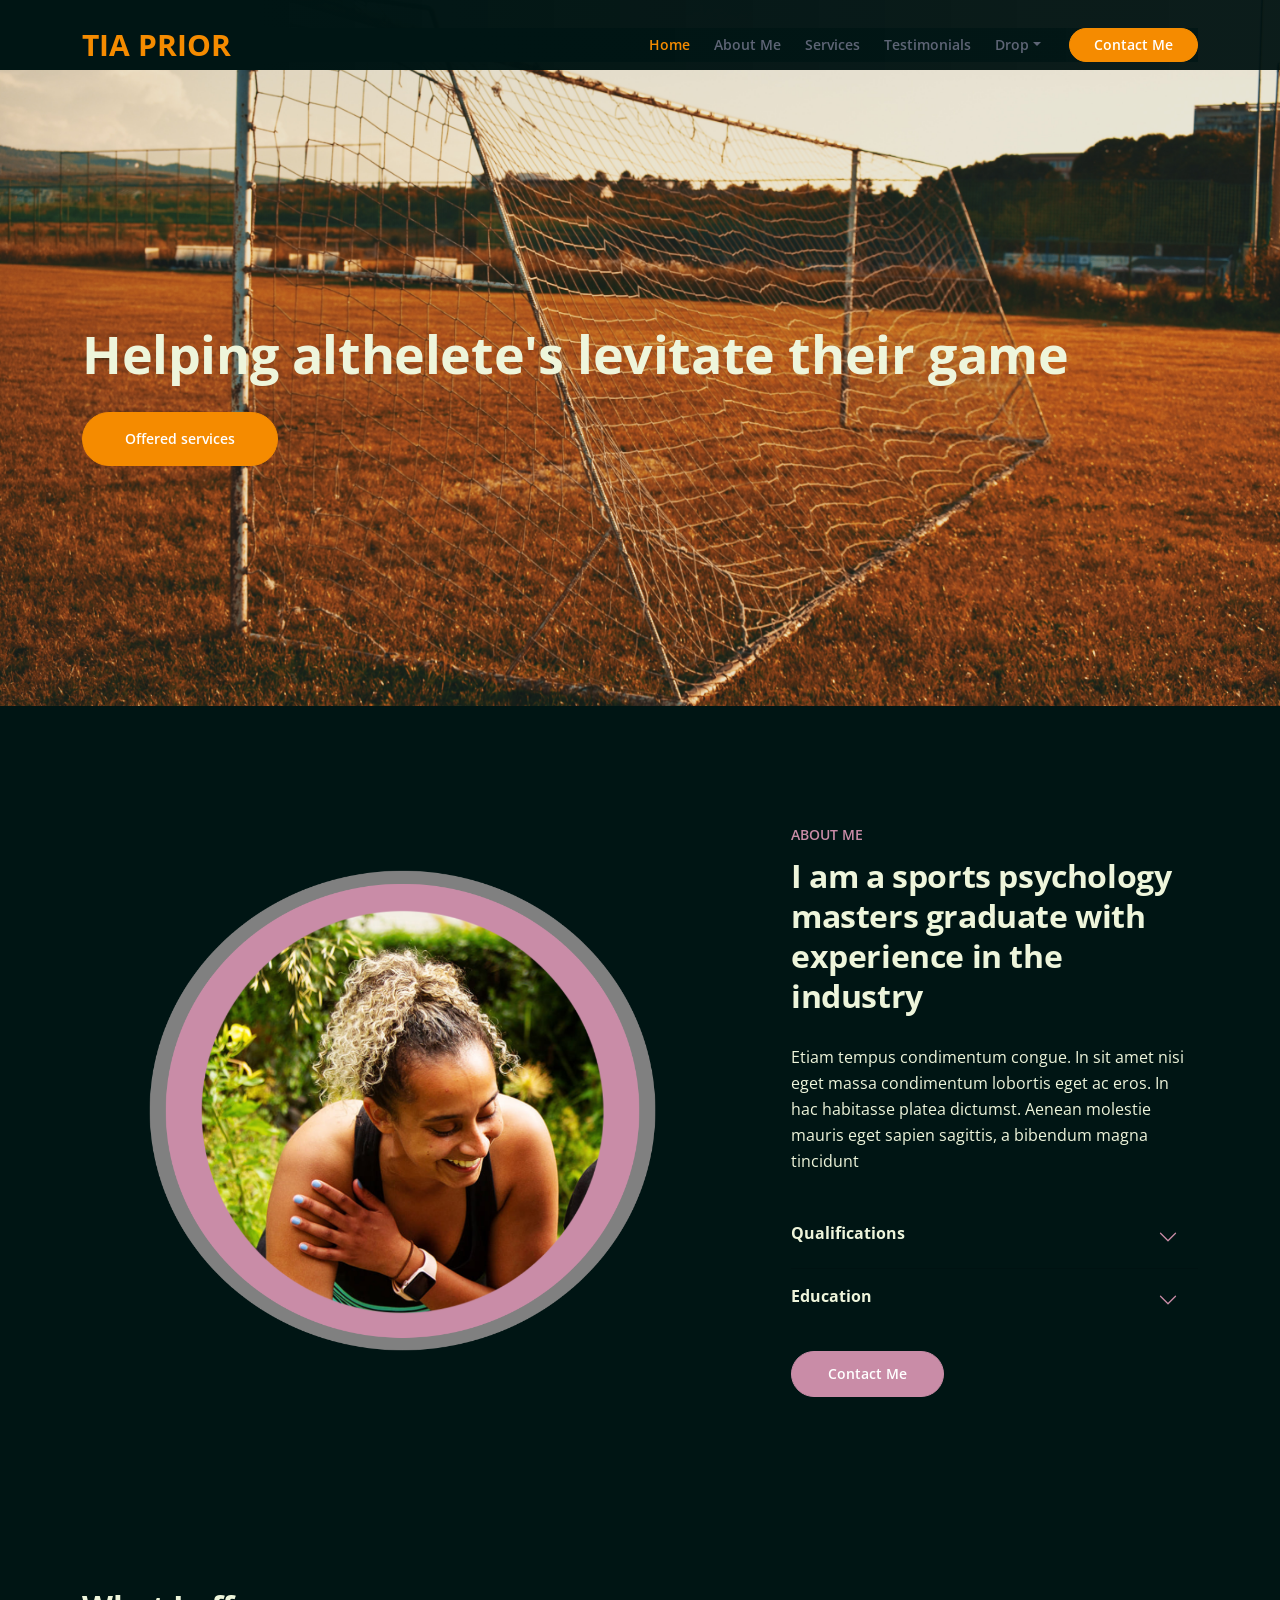
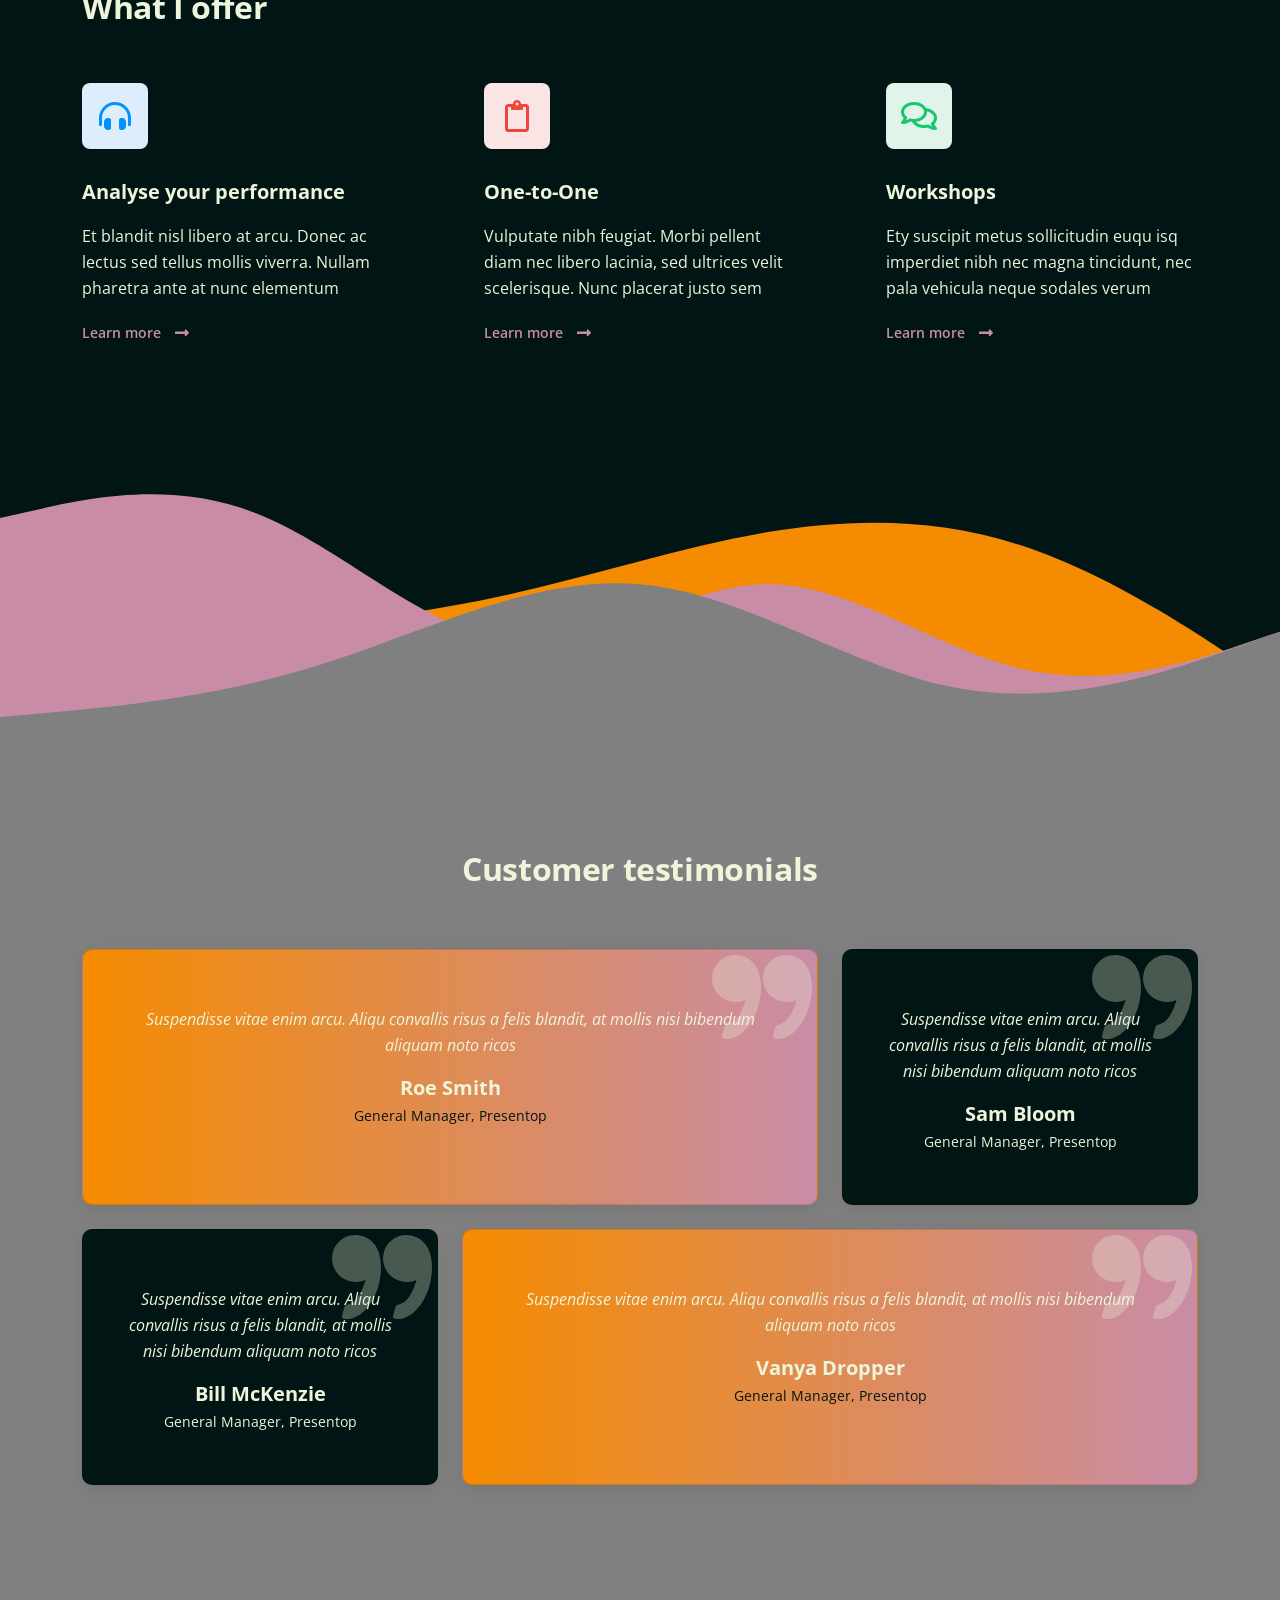
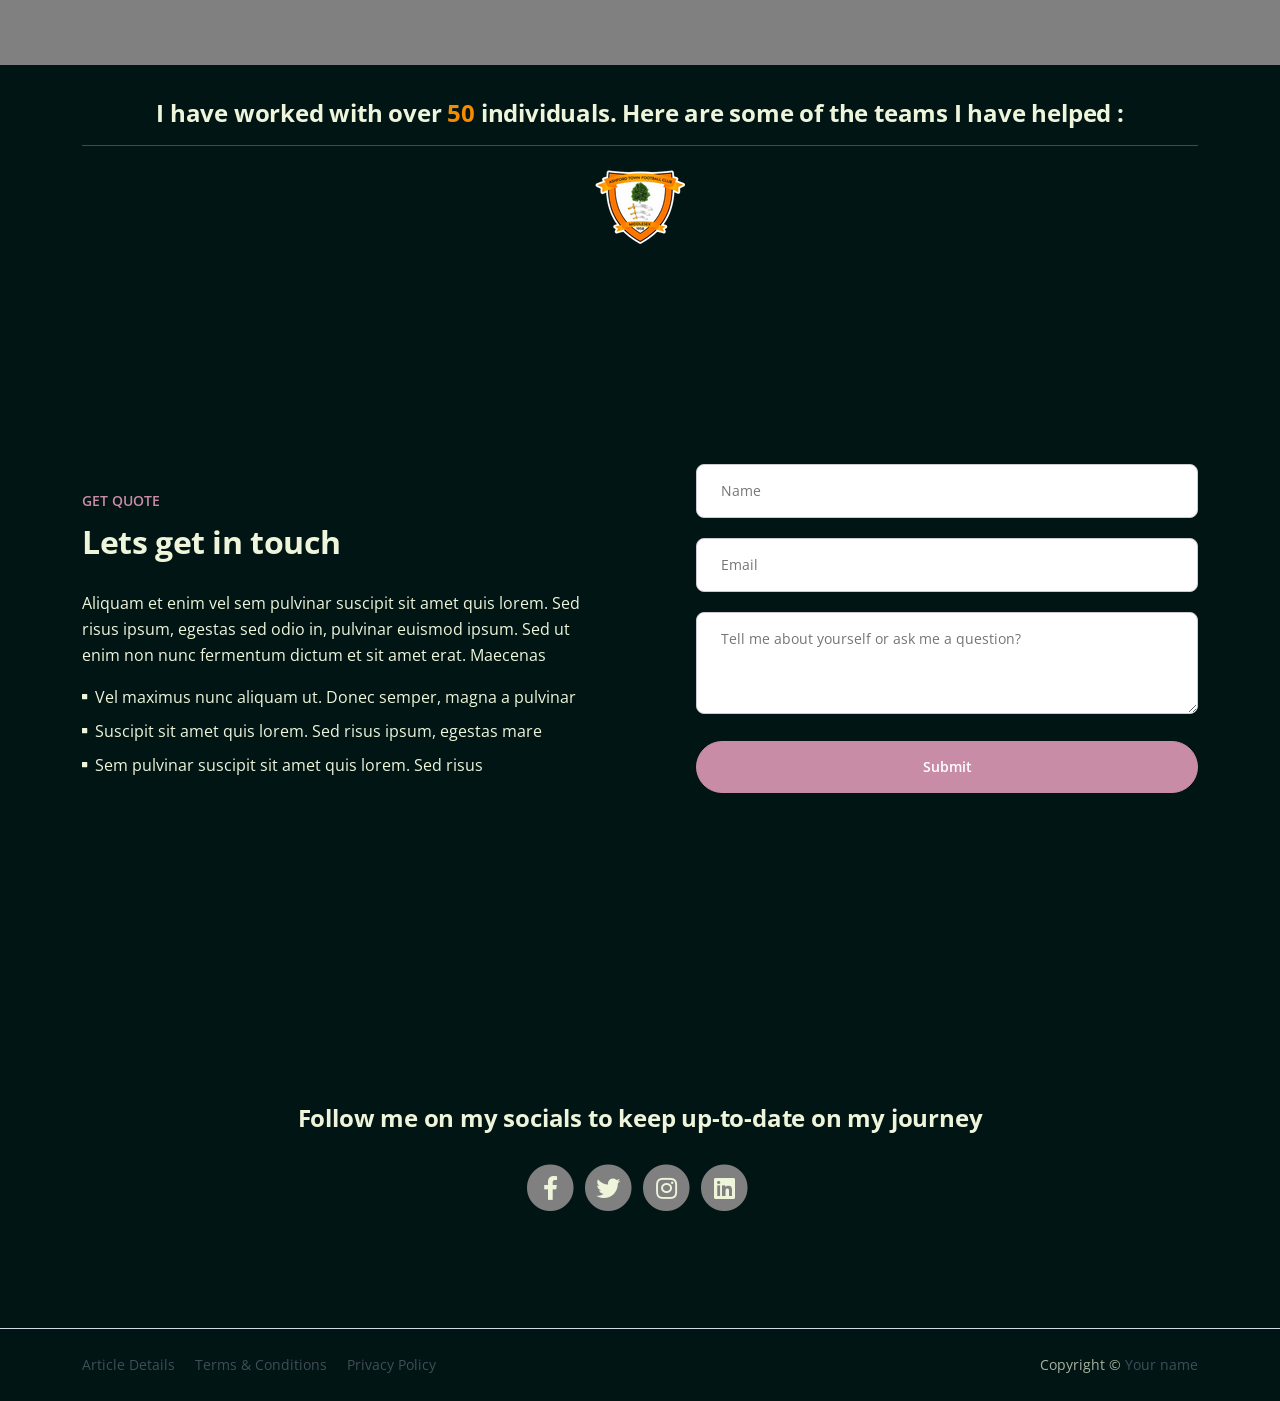
<file: index.html>
<!DOCTYPE html>
<html lang="en">
<head>
    <meta charset="utf-8">
    <meta name="viewport" content="width=device-width, initial-scale=1, shrink-to-fit=no">
    
    <!-- SEO Meta Tags -->
    <meta name="description" content="Your description">
    <meta name="author" content="Your name">

    <!-- OG Meta Tags to improve the way the post looks when you share the page on Facebook, Twitter, LinkedIn -->
	<meta property="og:site_name" content="" /> <!-- website name -->
	<meta property="og:site" content="" /> <!-- website link -->
	<meta property="og:title" content=""/> <!-- title shown in the actual shared post -->
	<meta property="og:description" content="" /> <!-- description shown in the actual shared post -->
	<meta property="og:image" content="" /> <!-- image link, make sure it's jpg -->
	<meta property="og:url" content="" /> <!-- where do you want your post to link to -->
	<meta name="twitter:card" content="summary_large_image"> <!-- to have large image post format in Twitter -->

    <!-- Webpage Title -->
    <title>TIA PRIOR</title>
    
    <!-- Styles -->
    <link href="https://fonts.googleapis.com/css2?family=Open+Sans:ital,wght@0,400;0,600;0,700;1,400&display=swap" rel="stylesheet">
    <link href="css/bootstrap.min.css" rel="stylesheet">
    <link href="css/fontawesome-all.min.css" rel="stylesheet">
    <link href="css/swiper.css" rel="stylesheet">
	<link href="css/styles.css" rel="stylesheet">
	
	<!-- Favicon  -->
    <link rel="icon" href="myimages/tia.png">
</head>
<body data-bs-spy="scroll" data-bs-target="#navbarExample">
    
    <!-- Navigation -->
    <nav id="navbarExample" class="navbar navbar-expand-lg fixed-top navbar-light" aria-label="Main navigation">
        <div class="container">

            <!-- Image Logo -->
            <!--<a class="navbar-brand logo-image" href="index.html"><img src="images/logo.svg" alt="alternative"></a>--> 

            <!-- Text Logo - Use this if you don't have a graphic logo -->
            <a class="navbar-brand logo-text" href="index.html">TIA PRIOR</a>

            <button class="navbar-toggler p-0 border-0" type="button" id="navbarSideCollapse" aria-label="Toggle navigation">
                <span class="navbar-toggler-icon">
                    <i class="fas fa-bars" style="color:#eef5db; font-size:28px;"></i>
                </span>
            </button>

            <div class="navbar-collapse offcanvas-collapse" id="navbarsExampleDefault">
                <ul class="navbar-nav ms-auto navbar-nav-scroll">
                    <li class="nav-item">
                        <a class="nav-link active" aria-current="page" href="#header">Home</a>
                    </li>
                    <li class="nav-item">
                        <a class="nav-link" href="#details">About Me</a>
                    </li>
                    <li class="nav-item">
                        <a class="nav-link" href="#services">Services</a>
                    </li>
                    <li class="nav-item">
                        <a class="nav-link" href="#testimonials">Testimonials</a>
                    </li>
                    <li class="nav-item dropdown">
                        <a class="nav-link dropdown-toggle" href="#" id="dropdown01" data-bs-toggle="dropdown" aria-expanded="false">Drop</a>
                        <ul class="dropdown-menu" aria-labelledby="dropdown01">
                            <li><a class="dropdown-item" href="">Article Details</a></li>
                            <li><div class="dropdown-divider"></div></li>
                            <li><a class="dropdown-item" href="">Terms Conditions</a></li>
                            <li><div class="dropdown-divider"></div></li>
                            <li><a class="dropdown-item" href="">Privacy Policy</a></li>
                        </ul>
                    </li>
                </ul>
                <span class="nav-item">
                    <a class="btn-solid-sm" href="#contact">Contact Me</a>
                </span>
            </div> <!-- end of navbar-collapse -->
        </div> <!-- end of container -->
    </nav> <!-- end of navbar -->
    <!-- end of navigation -->

      
    <!-- Header -->
    <header id="header" class="header">
        <div class="container">
            <div class="row">
                    <div class="text-container">
                        <h1 class="h1-large">Helping althelete's levitate their game</h1>
                        <!-- <p class="p-large">Using Psychology to improve individuals, teams and coaches performance.</p> -->
                        <a class="btn-solid-lg" href="#services">Offered services</a>
                    </div> <!-- end of text-container -->
            </div> <!-- end of row -->
        </div> <!-- end of container -->
    </header> <!-- end of header -->
    <!-- end of header -->


    <!-- Details 1 -->
    <div id="details" class="basic-1">
        <div class="container">
            <div class="row">
                <div class="col-lg-6 col-xl-7">
                    <div class="image-container">
                        <img class="img-fluid" src="myimages/tia.png" alt="alternative">
                    </div> <!-- end of image-container -->
                </div> <!-- end of col -->
                <div class="col-lg-6 col-xl-5">
                    <div class="text-container">
                        <div class="section-title">ABOUT ME</div>
                        <h2>I am a sports psychology masters graduate with experience in the industry</h2>
                        <p>Etiam tempus condimentum congue. In sit amet nisi eget massa condimentum lobortis eget ac eros. In hac habitasse platea dictumst. Aenean molestie mauris eget sapien sagittis, a bibendum magna tincidunt</p>
                        
                        <div class="accordion-2">
                            <div class="accordion accordion-flush" id="accordionExample">
                                <div class="accordion-item">
                                  <h2 class="accordion-header" id="headingOne">
                                    <button class="accordion-button collapsed" type="button" data-bs-toggle="collapse" data-bs-target="#collapseOne" aria-expanded="true" aria-controls="collapseOne">
                                      <h6>Qualifications</h6>
                                    </button>
                                  </h2>
                                  <div id="collapseOne" class="accordion-collapse collapse" aria-labelledby="headingOne" data-bs-parent="#accordionExample">
                                    <div class="accordion-body">
                                      <ul>
                                          <li>
                                              <strong>Some certificate</strong> from this company
                                          </li>
                                          <li>
                                              <strong>Another</strong> from this company.
                                          </li>
                                      </ul>
                                    </div>
                                  </div>
                                </div>
                                <div class="accordion-item">
                                  <h2 class="accordion-header" id="headingTwo">
                                    <button class="accordion-button collapsed" type="button" data-bs-toggle="collapse" data-bs-target="#collapseTwo" aria-expanded="false" aria-controls="collapseTwo">
                                      <h6>Education</h6>
                                    </button>
                                  </h2>
                                  <div id="collapseTwo" class="accordion-collapse collapse" aria-labelledby="headingTwo" data-bs-parent="#accordionExample">
                                    <div class="accordion-body">
                                        <ul>
                                            <li>
                                                <strong>masters</strong> in sport psychology.
                                            </li>
                                            <li>
                                                <strong>Undergraduate</strong> in sport psychology.
                                            </li>
                                        </ul>
                                    </div>
                                  </div>
                                </div>
                        </div>
                        </div>
                        <a class="btn-solid-reg" href="#contact">Contact Me</a>
                    </div> <!-- end of text-container -->
                </div> <!-- end of col -->
            </div> <!-- end of row -->
        </div> <!-- end of container -->
    </div> <!-- end of basic-1 -->
    <!-- end of details 1 -->

    <!-- Services -->
    <div id="services" class="cards-1 bg-dark-green">
        <div class="container">
            <div class="row">
                <div class="col-lg-12">
                    <h2>What I offer</h2>
                </div> <!-- end of col -->
            </div> <!-- end of row -->
            <div class="row">
                <div class="col-lg-12">
                    
                    <!-- Card -->
                    <div class="card">
                        <div class="card-icon">
                            <span class="fas fa-headphones-alt"></span>
                        </div>
                        <div class="card-body">
                            <h5 class="card-title">Analyse your performance</h5>
                            <p>Et blandit nisl libero at arcu. Donec ac lectus sed tellus mollis viverra. Nullam pharetra ante at nunc elementum</p>
                            <a class="read-more no-line" href="">Learn more <span class="fas fa-long-arrow-alt-right"></span></a>
                        </div>
                    </div>
                    <!-- end of card -->

                    <!-- Card -->
                    <div class="card">
                        <div class="card-icon red">
                            <span class="far fa-clipboard"></span>
                        </div>
                        <div class="card-body">
                            <h5 class="card-title">One-to-One</h5>
                            <p>Vulputate nibh feugiat. Morbi pellent diam nec libero lacinia, sed ultrices velit scelerisque. Nunc placerat justo sem</p>
                            <a class="read-more no-line" href="">Learn more <span class="fas fa-long-arrow-alt-right"></span></a>
                        </div>
                    </div>
                    <!-- end of card -->

                    <!-- Card -->
                    <div class="card">
                        <div class="card-icon green">
                            <span class="far fa-comments"></span>
                        </div>
                        <div class="card-body">
                            <h5 class="card-title">Workshops</h5>
                            <p>Ety suscipit metus sollicitudin euqu isq imperdiet nibh nec magna tincidunt, nec pala vehicula neque sodales verum</p>
                            <a class="read-more no-line" href="">Learn more <span class="fas fa-long-arrow-alt-right"></span></a>
                        </div>
                    </div>
                    <!-- end of card -->

                </div> <!-- end of col -->
            </div> <!-- end of row -->
        </div> <!-- end of container -->
    </div> <!-- end of cards-1 -->
    <!-- end of services -->

    <div class="waves">
        <div class="container-fluid">
            <svg class="orange" xmlns="http://www.w3.org/2000/svg" viewBox="0 0 1440 320">
                <path fill="#f58b00" fill-opacity="1" d="M0,256L48,245.3C96,235,192,213,288,197.3C384,181,480,171,576,149.3C672,128,768,96,864,80C960,64,1056,64,1152,96C1248,128,1344,192,1392,224L1440,256L1440,320L1392,320C1344,320,1248,320,1152,320C1056,320,960,320,864,320C768,320,672,320,576,320C480,320,384,320,288,320C192,320,96,320,48,320L0,320Z"></path>
                <path fill="#C98CA7" fill-opacity="1" d="M0,64L48,53.3C96,43,192,21,288,58.7C384,96,480,192,576,202.7C672,213,768,139,864,138.7C960,139,1056,213,1152,234.7C1248,256,1344,224,1392,208L1440,192L1440,320L1392,320C1344,320,1248,320,1152,320C1056,320,960,320,864,320C768,320,672,320,576,320C480,320,384,320,288,320C192,320,96,320,48,320L0,320Z"></path>
                <path fill="#808080" fill-opacity="1" d="M0,288L60,282.7C120,277,240,267,360,229.3C480,192,600,128,720,138.7C840,149,960,235,1080,256C1200,277,1320,235,1380,213.3L1440,192L1440,320L1380,320C1320,320,1200,320,1080,320C960,320,840,320,720,320C600,320,480,320,360,320C240,320,120,320,60,320L0,320Z"></path>
            </svg>
        </div>
    </div>
    <!-- Testimonials -->
    <div class="cards-2 bg-grey" id="testimonials">
        <div class="container">
            <div class="row">
                <div class="col-lg-12">
                    <h2 class="h2-heading">Customer testimonials</h2>
                </div> <!-- end of col -->
            </div> <!-- end of row -->
            <div class="display-grid">
                    <!-- Card -->
                    <div class="card grid-col-span-2 orange-to-pink">
                        <img class="quotes" src="images/quotes.svg" alt="alternative">
                        <div class="card-body">
                            <p class="testimonial-text">Suspendisse vitae enim arcu. Aliqu convallis risus a felis blandit, at mollis nisi bibendum aliquam noto ricos</p>
                            <div class="testimonial-author">Roe Smith</div>
                            <div class="occupation">General Manager, Presentop</div>
                        </div>
                    </div>
                    <!-- end of card -->

                    <!-- Card -->
                    <div class="card bg-dark-green">
                        <img class="quotes" src="images/quotes.svg" alt="alternative">
                        <div class="card-body">
                            <p class="testimonial-text">Suspendisse vitae enim arcu. Aliqu convallis risus a felis blandit, at mollis nisi bibendum aliquam noto ricos</p>
                            <div class="testimonial-author">Sam Bloom</div>
                            <div class="occupation">General Manager, Presentop</div>
                        </div>
                    </div>
                    <!-- end of card -->

                    <!-- Card -->
                    <div class="card bg-dark-green order">
                        <img class="quotes" src="images/quotes.svg" alt="alternative">
                        <div class="card-body">
                            <p class="testimonial-text">Suspendisse vitae enim arcu. Aliqu convallis risus a felis blandit, at mollis nisi bibendum aliquam noto ricos</p>
                            <div class="testimonial-author">Bill McKenzie</div>
                            <div class="occupation">General Manager, Presentop</div>
                        </div>
                    </div>
                    <!-- end of card -->
                    
                    <!-- Card -->
                    <div class="card grid-col-span-2 orange-to-pink">
                        <img class="quotes" src="images/quotes.svg" alt="alternative">
                        <div class="card-body">
                            <p class="testimonial-text">Suspendisse vitae enim arcu. Aliqu convallis risus a felis blandit, at mollis nisi bibendum aliquam noto ricos</p>
                            <div class="testimonial-author">Vanya Dropper</div>
                            <div class="occupation">General Manager, Presentop</div>
                        </div>
                    </div>
                    <!-- end of card -->
            </div> <!-- end of grid -->
        </div> <!-- end of container -->
    </div> <!-- end of cards-2 -->
    <!-- end of testimonials -->


    <!-- teams -->
    <div class="slider-1">
        <div class="container">
            <div class="row">
                <div class="col-lg-12">
                    <h4>I have worked with over <span style="color: #F58B00 ;">50</span> individuals. Here are some of the teams I have helped :</h4>

                    <hr class="section-divider">
                    <img src="myimages/ashford.png">
                </div> <!-- end of col -->
            </div> <!-- end of row -->
        </div> <!-- end of container -->
    </div> <!-- end of slider-1 -->
    <!-- end of customers -->

 
    <!-- gallery -->
<!--     <div class="basic-3">
        <div class="container">
            <div class="row">
                <div class="col-lg-12 text-container">
                    <div id="carouselExampleSlidesOnly" class=" carousel slide" data-bs-ride="carousel">
                        <div class="carousel-inner">
                          <div class="carousel-item active" data-bs-interval="10000">
                            <img src="myimages/goal.jpg" class="d-block w-100" alt="...">
                          </div>
                          <div class="carousel-item" data-bs-interval="10000">
                            <img src="myimages/ashford.png" class="d-block w-100" alt="...">
                          </div>
                          <div class="carousel-item" data-bs-interval="10000">
                            <img src="myimages/tia.png" class="d-block w-100" alt="...">
                          </div>
                        </div>
                      </div>

                </div> --> <!-- end of col -->
            </div> <!-- end of row -->
        </div> <!-- end of container -->
    </div> <!-- end of basic-3 -->
    <!--end of invitation -->

    <!-- Contact -->
    <div id="contact" class="form-1">
        <div class="container">
            <div class="row">
                <div class="col-lg-6">
                    <div class="text-container">
                        <div class="section-title">GET QUOTE</div>
                        <h2>Lets get in touch</h2>
                        <p>Aliquam et enim vel sem pulvinar suscipit sit amet quis lorem. Sed risus ipsum, egestas sed odio in, pulvinar euismod ipsum. Sed ut enim non nunc fermentum dictum et sit amet erat. Maecenas</p>
                        <ul class="list-unstyled li-space-lg">
                            <li class="d-flex">
                                <i class="fas fa-square"></i>
                                <div class="flex-grow-1">Vel maximus nunc aliquam ut. Donec semper, magna a pulvinar</div>
                            </li>
                            <li class="d-flex">
                                <i class="fas fa-square"></i>
                                <div class="flex-grow-1">Suscipit sit amet quis lorem. Sed risus ipsum, egestas mare</div>
                            </li>
                            <li class="d-flex">
                                <i class="fas fa-square"></i>
                                <div class="flex-grow-1">Sem pulvinar suscipit sit amet quis lorem. Sed risus</div>
                            </li>
                        </ul>
                    </div> <!-- end of text-container -->
                </div> <!-- end of col -->
                <div class="col-lg-6">

                    <!-- Contact Form -->
                    <form>
                        <div class="form-group">
                            <input type="text" class="form-control-input" placeholder="Name" required>
                        </div>
                        <div class="form-group">
                            <input type="email" class="form-control-input" placeholder="Email" required>
                        </div>
                        <div class="form-group">
                            <textarea class="form-control-input" rows="3" placeholder="Tell me about yourself or ask me a question?" required></textarea>
                        </div>
                        <div class="form-group">
                            <button type="submit" class="form-control-submit-button">Submit</button>
                        </div>
                    </form>
                    <!-- end of contact form -->

                </div> <!-- end of col -->
            </div> <!-- end of row -->
        </div> <!-- end of container -->
    </div> <!-- end of form-1 -->
    <!-- end of contact -->


    <!-- Footer -->
    <div class="footer bg-gray">
        <div class="container">
            <div class="row">
                <div class="col-lg-12">
                    <h4>Follow me on my socials to keep up-to-date on my journey</h4>
                    <div class="social-container">
                        <span class="fa-stack">
                            <a href="#your-link">
                                <i class="fas fa-circle fa-stack-2x"></i>
                                <i class="fab fa-facebook-f fa-stack-1x"></i>
                            </a>
                        </span>
                        <span class="fa-stack">
                            <a href="#your-link">
                                <i class="fas fa-circle fa-stack-2x"></i>
                                <i class="fab fa-twitter fa-stack-1x"></i>
                            </a>
                        </span>
                        <span class="fa-stack">
                            <a href="#your-link">
                                <i class="fas fa-circle fa-stack-2x"></i>
                                <i class="fab fa-instagram fa-stack-1x"></i>
                            </a>
                        </span>
                        <span class="fa-stack">
                            <a href="#your-link">
                                <i class="fas fa-circle fa-stack-2x"></i>
                                <i class="fab fa-linkedin fa-stack-1x"></i>
                            </a>
                        </span>
                    </div> <!-- end of social-container -->
                </div> <!-- end of col -->
            </div> <!-- end of row -->
        </div> <!-- end of container -->
    </div> <!-- end of footer -->  
    <!-- end of footer -->


    <!-- Copyright -->
    <div class="copyright bg-dark-green">
        <div class="container">
            <div class="row">
                <div class="col-lg-6">
                    <ul class="list-unstyled li-space-lg p-small">
                        <li><a href="">Article Details</a></li>
                        <li><a href="">Terms & Conditions</a></li>
                        <li><a href="">Privacy Policy</a></li>
                    </ul>
                </div> <!-- end of col -->
                <div class="col-lg-6">
                    <p class="p-small statement">Copyright © <a href="#">Your name</a></p>
                </div> <!-- end of col -->
            </div> <!-- enf of row -->
        </div> <!-- end of container -->
    </div> <!-- end of copyright --> 
    <!-- end of copyright -->
    

    <!-- Back To Top Button -->
    <button onclick="topFunction()" id="myBtn">
        <img src="images/up-arrow.png" alt="alternative">
    </button>
    <!-- end of back to top button -->
    	
    <!-- Scripts -->
    <script src="js/bootstrap.min.js"></script> <!-- Bootstrap framework -->
    <script src="js/swiper.min.js"></script> <!-- Swiper for image and text sliders -->
    <script src="js/scripts.js"></script> <!-- Custom scripts -->
</body>
</html>
</file>
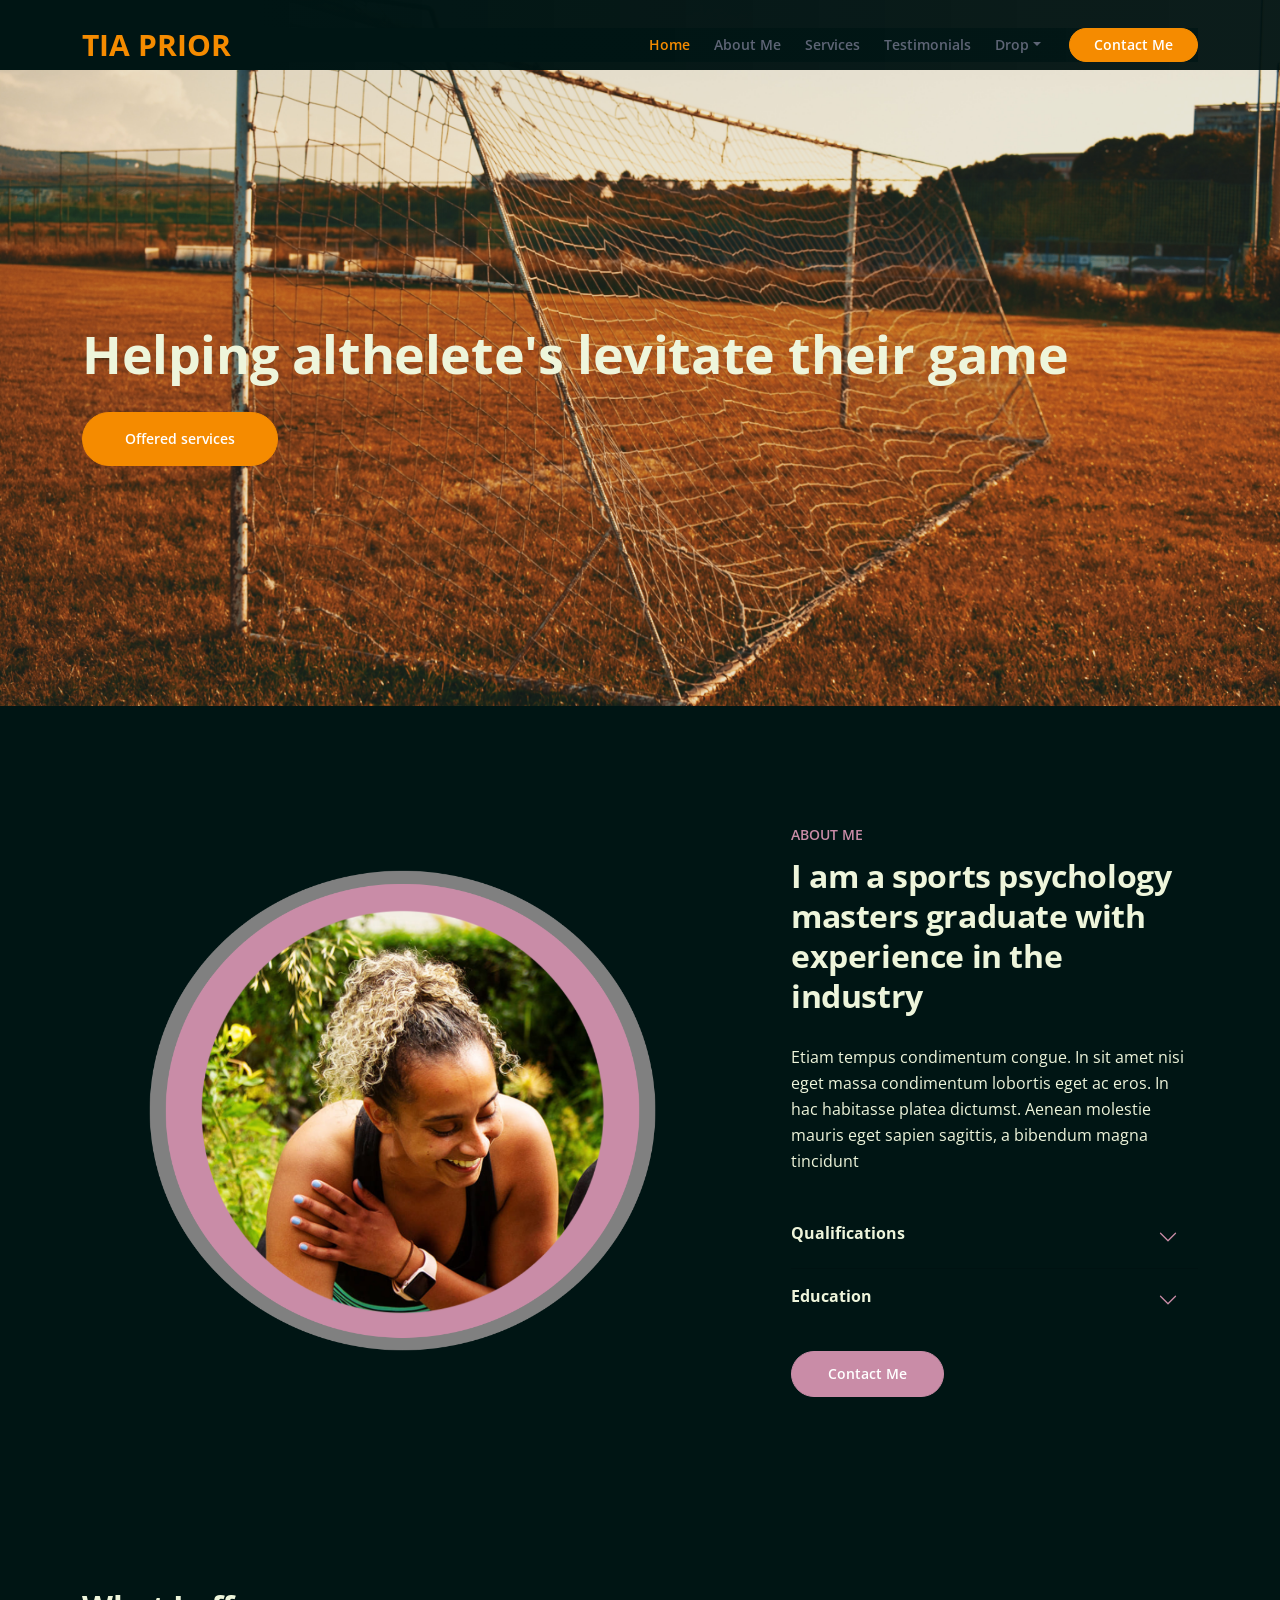
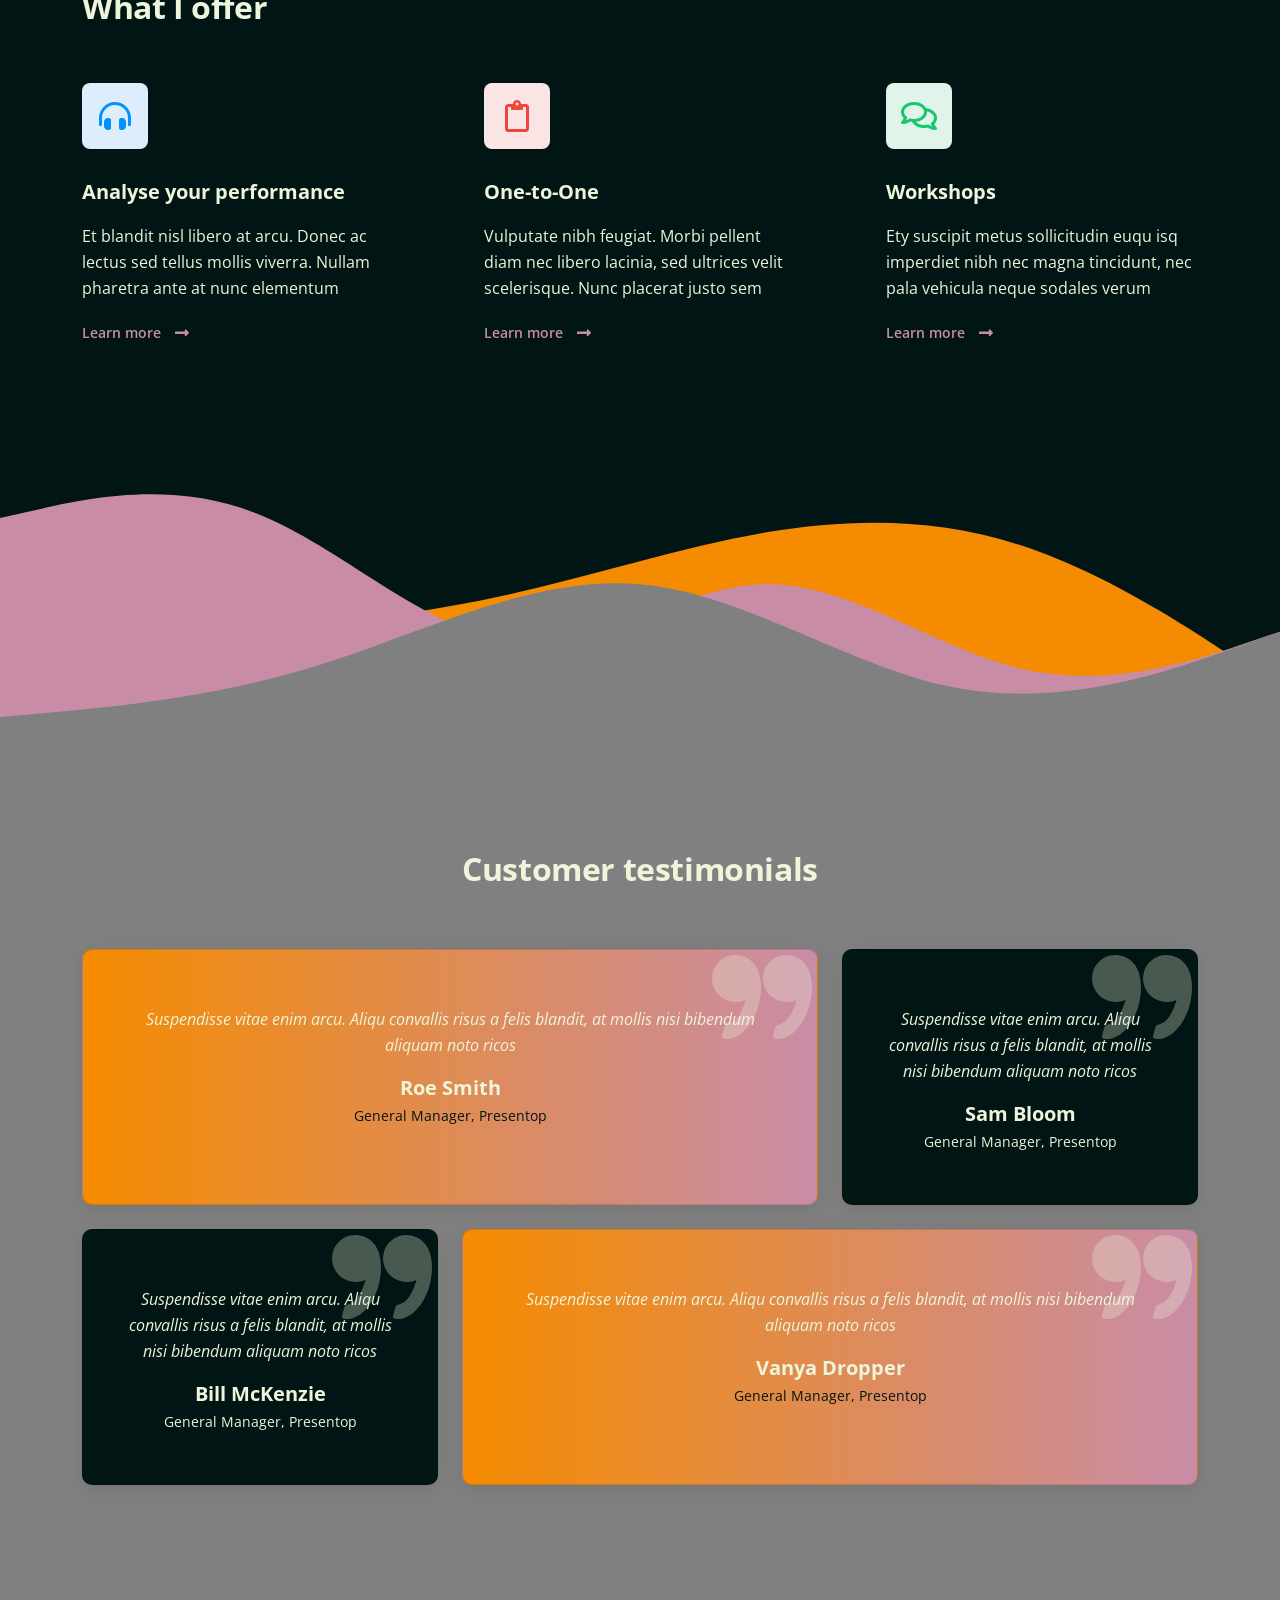
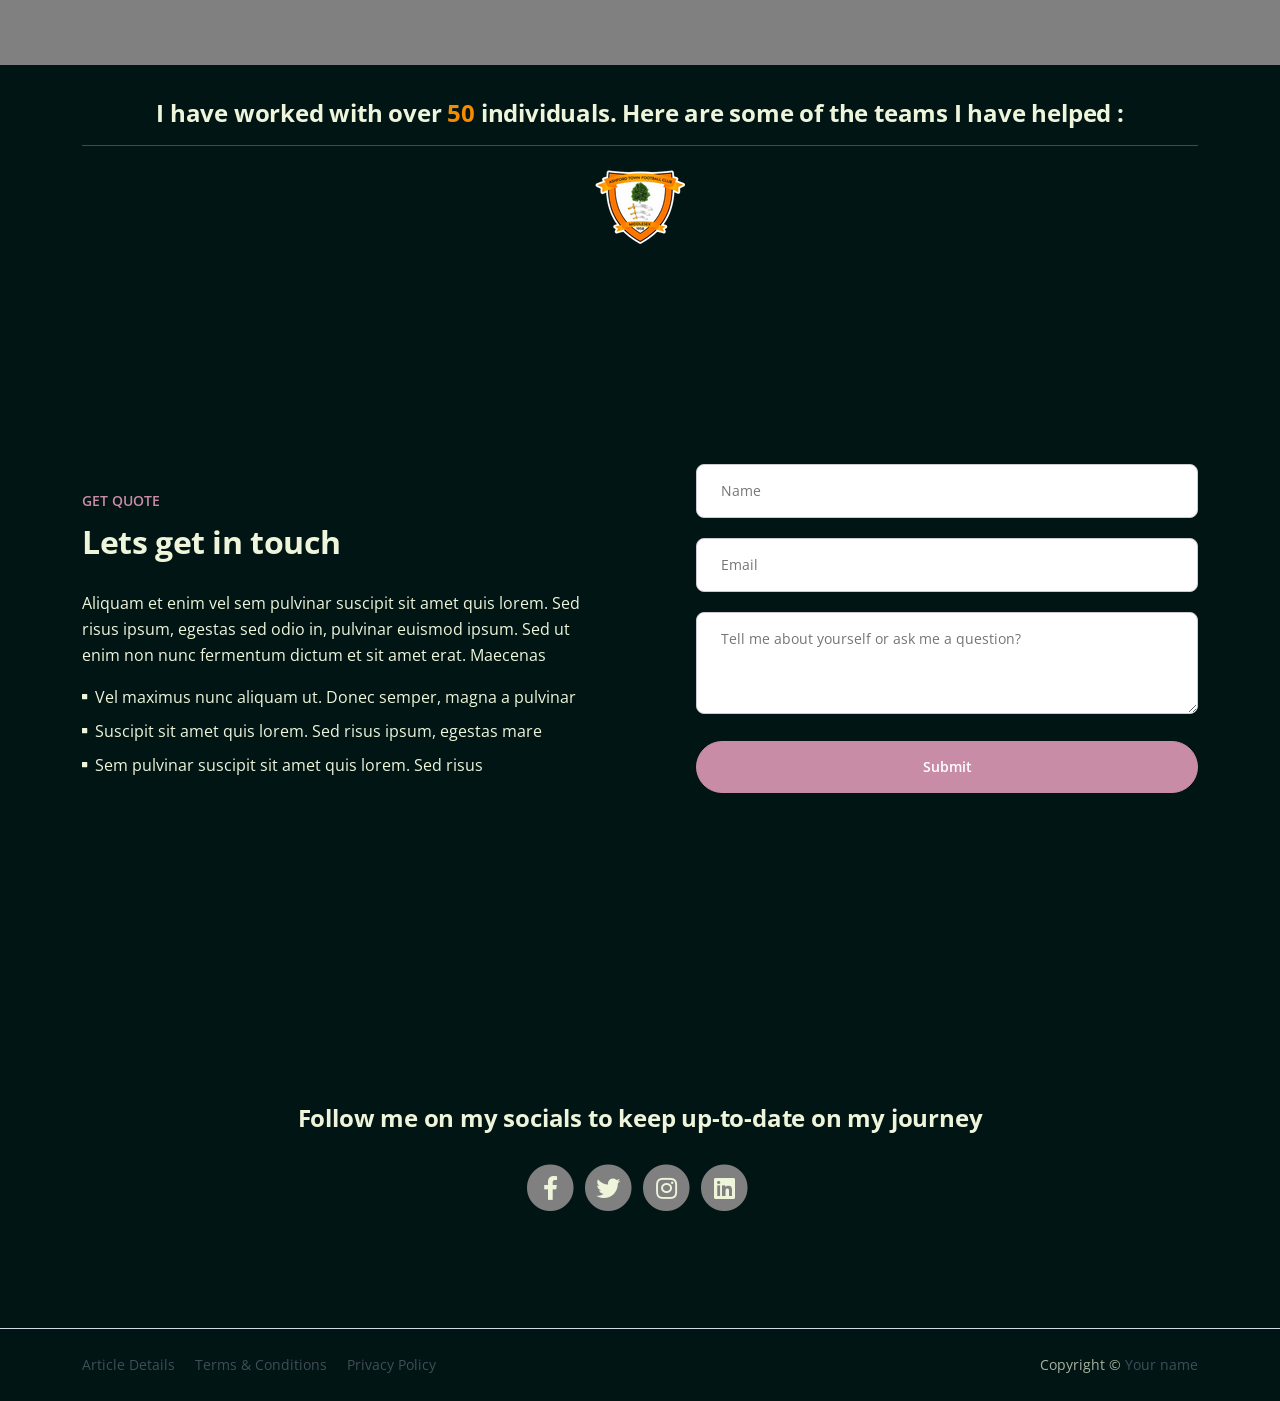
<file: web/index.html>
<!DOCTYPE html>
<html lang="en">
<head>
    <meta charset="utf-8">
    <meta name="viewport" content="width=device-width, initial-scale=1, shrink-to-fit=no">
    
    <!-- SEO Meta Tags -->
    <meta name="description" content="Your description">
    <meta name="author" content="Your name">

    <!-- OG Meta Tags to improve the way the post looks when you share the page on Facebook, Twitter, LinkedIn -->
	<meta property="og:site_name" content="" /> <!-- website name -->
	<meta property="og:site" content="" /> <!-- website link -->
	<meta property="og:title" content=""/> <!-- title shown in the actual shared post -->
	<meta property="og:description" content="" /> <!-- description shown in the actual shared post -->
	<meta property="og:image" content="" /> <!-- image link, make sure it's jpg -->
	<meta property="og:url" content="" /> <!-- where do you want your post to link to -->
	<meta name="twitter:card" content="summary_large_image"> <!-- to have large image post format in Twitter -->

    <!-- Webpage Title -->
    <title>TIA PRIOR</title>
    
    <!-- Styles -->
    <link href="https://fonts.googleapis.com/css2?family=Open+Sans:ital,wght@0,400;0,600;0,700;1,400&display=swap" rel="stylesheet">
    <link href="css/bootstrap.min.css" rel="stylesheet">
    <link href="css/fontawesome-all.min.css" rel="stylesheet">
    <link href="css/swiper.css" rel="stylesheet">
	<link href="css/styles.css" rel="stylesheet">
	
	<!-- Favicon  -->
    <link rel="icon" href="myimages/tia.png">
</head>
<body data-bs-spy="scroll" data-bs-target="#navbarExample">
    
    <!-- Navigation -->
    <nav id="navbarExample" class="navbar navbar-expand-lg fixed-top navbar-light" aria-label="Main navigation">
        <div class="container">

            <!-- Image Logo -->
            <!--<a class="navbar-brand logo-image" href="index.html"><img src="images/logo.svg" alt="alternative"></a>--> 

            <!-- Text Logo - Use this if you don't have a graphic logo -->
            <a class="navbar-brand logo-text" href="index.html">TIA PRIOR</a>

            <button class="navbar-toggler p-0 border-0" type="button" id="navbarSideCollapse" aria-label="Toggle navigation">
                <span class="navbar-toggler-icon">
                    <i class="fas fa-bars" style="color:#eef5db; font-size:28px;"></i>
                </span>
            </button>

            <div class="navbar-collapse offcanvas-collapse" id="navbarsExampleDefault">
                <ul class="navbar-nav ms-auto navbar-nav-scroll">
                    <li class="nav-item">
                        <a class="nav-link active" aria-current="page" href="#header">Home</a>
                    </li>
                    <li class="nav-item">
                        <a class="nav-link" href="#details">About Me</a>
                    </li>
                    <li class="nav-item">
                        <a class="nav-link" href="#services">Services</a>
                    </li>
                    <li class="nav-item">
                        <a class="nav-link" href="#testimonials">Testimonials</a>
                    </li>
                    <li class="nav-item dropdown">
                        <a class="nav-link dropdown-toggle" href="#" id="dropdown01" data-bs-toggle="dropdown" aria-expanded="false">Drop</a>
                        <ul class="dropdown-menu" aria-labelledby="dropdown01">
                            <li><a class="dropdown-item" href="">Article Details</a></li>
                            <li><div class="dropdown-divider"></div></li>
                            <li><a class="dropdown-item" href="">Terms Conditions</a></li>
                            <li><div class="dropdown-divider"></div></li>
                            <li><a class="dropdown-item" href="">Privacy Policy</a></li>
                        </ul>
                    </li>
                </ul>
                <span class="nav-item">
                    <a class="btn-solid-sm" href="#contact">Contact Me</a>
                </span>
            </div> <!-- end of navbar-collapse -->
        </div> <!-- end of container -->
    </nav> <!-- end of navbar -->
    <!-- end of navigation -->

      
    <!-- Header -->
    <header id="header" class="header">
        <div class="container">
            <div class="row">
                    <div class="text-container">
                        <h1 class="h1-large">Helping althelete's levitate their game</h1>
                        <!-- <p class="p-large">Using Psychology to improve individuals, teams and coaches performance.</p> -->
                        <a class="btn-solid-lg" href="#services">Offered services</a>
                    </div> <!-- end of text-container -->
            </div> <!-- end of row -->
        </div> <!-- end of container -->
    </header> <!-- end of header -->
    <!-- end of header -->


    <!-- Details 1 -->
    <div id="details" class="basic-1">
        <div class="container">
            <div class="row">
                <div class="col-lg-6 col-xl-7">
                    <div class="image-container">
                        <img class="img-fluid" src="myimages/tia.png" alt="alternative">
                    </div> <!-- end of image-container -->
                </div> <!-- end of col -->
                <div class="col-lg-6 col-xl-5">
                    <div class="text-container">
                        <div class="section-title">ABOUT ME</div>
                        <h2>I am a sports psychology masters graduate with experience in the industry</h2>
                        <p>Etiam tempus condimentum congue. In sit amet nisi eget massa condimentum lobortis eget ac eros. In hac habitasse platea dictumst. Aenean molestie mauris eget sapien sagittis, a bibendum magna tincidunt</p>
                        
                        <div class="accordion-2">
                            <div class="accordion accordion-flush" id="accordionExample">
                                <div class="accordion-item">
                                  <h2 class="accordion-header" id="headingOne">
                                    <button class="accordion-button collapsed" type="button" data-bs-toggle="collapse" data-bs-target="#collapseOne" aria-expanded="true" aria-controls="collapseOne">
                                      <h6>Qualifications</h6>
                                    </button>
                                  </h2>
                                  <div id="collapseOne" class="accordion-collapse collapse" aria-labelledby="headingOne" data-bs-parent="#accordionExample">
                                    <div class="accordion-body">
                                      <ul>
                                          <li>
                                              <strong>Some certificate</strong> from this company
                                          </li>
                                          <li>
                                              <strong>Another</strong> from this company.
                                          </li>
                                      </ul>
                                    </div>
                                  </div>
                                </div>
                                <div class="accordion-item">
                                  <h2 class="accordion-header" id="headingTwo">
                                    <button class="accordion-button collapsed" type="button" data-bs-toggle="collapse" data-bs-target="#collapseTwo" aria-expanded="false" aria-controls="collapseTwo">
                                      <h6>Education</h6>
                                    </button>
                                  </h2>
                                  <div id="collapseTwo" class="accordion-collapse collapse" aria-labelledby="headingTwo" data-bs-parent="#accordionExample">
                                    <div class="accordion-body">
                                        <ul>
                                            <li>
                                                <strong>masters</strong> in sport psychology.
                                            </li>
                                            <li>
                                                <strong>Undergraduate</strong> in sport psychology.
                                            </li>
                                        </ul>
                                    </div>
                                  </div>
                                </div>
                        </div>
                        </div>
                        <a class="btn-solid-reg" href="#contact">Contact Me</a>
                    </div> <!-- end of text-container -->
                </div> <!-- end of col -->
            </div> <!-- end of row -->
        </div> <!-- end of container -->
    </div> <!-- end of basic-1 -->
    <!-- end of details 1 -->

    <!-- Services -->
    <div id="services" class="cards-1 bg-dark-green">
        <div class="container">
            <div class="row">
                <div class="col-lg-12">
                    <h2>What I offer</h2>
                </div> <!-- end of col -->
            </div> <!-- end of row -->
            <div class="row">
                <div class="col-lg-12">
                    
                    <!-- Card -->
                    <div class="card">
                        <div class="card-icon">
                            <span class="fas fa-headphones-alt"></span>
                        </div>
                        <div class="card-body">
                            <h5 class="card-title">Analyse your performance</h5>
                            <p>Et blandit nisl libero at arcu. Donec ac lectus sed tellus mollis viverra. Nullam pharetra ante at nunc elementum</p>
                            <a class="read-more no-line" href="article.html">Learn more <span class="fas fa-long-arrow-alt-right"></span></a>
                        </div>
                    </div>
                    <!-- end of card -->

                    <!-- Card -->
                    <div class="card">
                        <div class="card-icon red">
                            <span class="far fa-clipboard"></span>
                        </div>
                        <div class="card-body">
                            <h5 class="card-title">One-to-One</h5>
                            <p>Vulputate nibh feugiat. Morbi pellent diam nec libero lacinia, sed ultrices velit scelerisque. Nunc placerat justo sem</p>
                            <a class="read-more no-line" href="article.html">Learn more <span class="fas fa-long-arrow-alt-right"></span></a>
                        </div>
                    </div>
                    <!-- end of card -->

                    <!-- Card -->
                    <div class="card">
                        <div class="card-icon green">
                            <span class="far fa-comments"></span>
                        </div>
                        <div class="card-body">
                            <h5 class="card-title">Workshops</h5>
                            <p>Ety suscipit metus sollicitudin euqu isq imperdiet nibh nec magna tincidunt, nec pala vehicula neque sodales verum</p>
                            <a class="read-more no-line" href="article.html">Learn more <span class="fas fa-long-arrow-alt-right"></span></a>
                        </div>
                    </div>
                    <!-- end of card -->

                </div> <!-- end of col -->
            </div> <!-- end of row -->
        </div> <!-- end of container -->
    </div> <!-- end of cards-1 -->
    <!-- end of services -->

    <div class="waves">
        <div class="container-fluid">
            <svg class="orange" xmlns="http://www.w3.org/2000/svg" viewBox="0 0 1440 320">
                <path fill="#f58b00" fill-opacity="1" d="M0,256L48,245.3C96,235,192,213,288,197.3C384,181,480,171,576,149.3C672,128,768,96,864,80C960,64,1056,64,1152,96C1248,128,1344,192,1392,224L1440,256L1440,320L1392,320C1344,320,1248,320,1152,320C1056,320,960,320,864,320C768,320,672,320,576,320C480,320,384,320,288,320C192,320,96,320,48,320L0,320Z"></path>
                <path fill="#C98CA7" fill-opacity="1" d="M0,64L48,53.3C96,43,192,21,288,58.7C384,96,480,192,576,202.7C672,213,768,139,864,138.7C960,139,1056,213,1152,234.7C1248,256,1344,224,1392,208L1440,192L1440,320L1392,320C1344,320,1248,320,1152,320C1056,320,960,320,864,320C768,320,672,320,576,320C480,320,384,320,288,320C192,320,96,320,48,320L0,320Z"></path>
                <path fill="#808080" fill-opacity="1" d="M0,288L60,282.7C120,277,240,267,360,229.3C480,192,600,128,720,138.7C840,149,960,235,1080,256C1200,277,1320,235,1380,213.3L1440,192L1440,320L1380,320C1320,320,1200,320,1080,320C960,320,840,320,720,320C600,320,480,320,360,320C240,320,120,320,60,320L0,320Z"></path>
            </svg>
        </div>
    </div>
    <!-- Testimonials -->
    <div class="cards-2 bg-grey" id="testimonials">
        <div class="container">
            <div class="row">
                <div class="col-lg-12">
                    <h2 class="h2-heading">Customer testimonials</h2>
                </div> <!-- end of col -->
            </div> <!-- end of row -->
            <div class="display-grid">
                    <!-- Card -->
                    <div class="card grid-col-span-2 orange-to-pink">
                        <img class="quotes" src="images/quotes.svg" alt="alternative">
                        <div class="card-body">
                            <p class="testimonial-text">Suspendisse vitae enim arcu. Aliqu convallis risus a felis blandit, at mollis nisi bibendum aliquam noto ricos</p>
                            <div class="testimonial-author">Roe Smith</div>
                            <div class="occupation">General Manager, Presentop</div>
                        </div>
                    </div>
                    <!-- end of card -->

                    <!-- Card -->
                    <div class="card bg-dark-green">
                        <img class="quotes" src="images/quotes.svg" alt="alternative">
                        <div class="card-body">
                            <p class="testimonial-text">Suspendisse vitae enim arcu. Aliqu convallis risus a felis blandit, at mollis nisi bibendum aliquam noto ricos</p>
                            <div class="testimonial-author">Sam Bloom</div>
                            <div class="occupation">General Manager, Presentop</div>
                        </div>
                    </div>
                    <!-- end of card -->

                    <!-- Card -->
                    <div class="card bg-dark-green order">
                        <img class="quotes" src="images/quotes.svg" alt="alternative">
                        <div class="card-body">
                            <p class="testimonial-text">Suspendisse vitae enim arcu. Aliqu convallis risus a felis blandit, at mollis nisi bibendum aliquam noto ricos</p>
                            <div class="testimonial-author">Bill McKenzie</div>
                            <div class="occupation">General Manager, Presentop</div>
                        </div>
                    </div>
                    <!-- end of card -->
                    
                    <!-- Card -->
                    <div class="card grid-col-span-2 orange-to-pink">
                        <img class="quotes" src="images/quotes.svg" alt="alternative">
                        <div class="card-body">
                            <p class="testimonial-text">Suspendisse vitae enim arcu. Aliqu convallis risus a felis blandit, at mollis nisi bibendum aliquam noto ricos</p>
                            <div class="testimonial-author">Vanya Dropper</div>
                            <div class="occupation">General Manager, Presentop</div>
                        </div>
                    </div>
                    <!-- end of card -->
            </div> <!-- end of grid -->
        </div> <!-- end of container -->
    </div> <!-- end of cards-2 -->
    <!-- end of testimonials -->


    <!-- teams -->
    <div class="slider-1">
        <div class="container">
            <div class="row">
                <div class="col-lg-12">
                    <h4>I have worked with over <span style="color: #F58B00 ;">50</span> individuals. Here are some of the teams I have helped :</h4>

                    <hr class="section-divider">
                    <img src="myimages/ashford.png">
                </div> <!-- end of col -->
            </div> <!-- end of row -->
        </div> <!-- end of container -->
    </div> <!-- end of slider-1 -->
    <!-- end of customers -->

 
    <!-- gallery -->
<!--     <div class="basic-3">
        <div class="container">
            <div class="row">
                <div class="col-lg-12 text-container">
                    <div id="carouselExampleSlidesOnly" class=" carousel slide" data-bs-ride="carousel">
                        <div class="carousel-inner">
                          <div class="carousel-item active" data-bs-interval="10000">
                            <img src="myimages/goal.jpg" class="d-block w-100" alt="...">
                          </div>
                          <div class="carousel-item" data-bs-interval="10000">
                            <img src="myimages/ashford.png" class="d-block w-100" alt="...">
                          </div>
                          <div class="carousel-item" data-bs-interval="10000">
                            <img src="myimages/tia.png" class="d-block w-100" alt="...">
                          </div>
                        </div>
                      </div>

                </div> --> <!-- end of col -->
            </div> <!-- end of row -->
        </div> <!-- end of container -->
    </div> <!-- end of basic-3 -->
    <!--end of invitation -->

    <!-- Contact -->
    <div id="contact" class="form-1">
        <div class="container">
            <div class="row">
                <div class="col-lg-6">
                    <div class="text-container">
                        <div class="section-title">GET QUOTE</div>
                        <h2>Lets get in touch</h2>
                        <p>Aliquam et enim vel sem pulvinar suscipit sit amet quis lorem. Sed risus ipsum, egestas sed odio in, pulvinar euismod ipsum. Sed ut enim non nunc fermentum dictum et sit amet erat. Maecenas</p>
                        <ul class="list-unstyled li-space-lg">
                            <li class="d-flex">
                                <i class="fas fa-square"></i>
                                <div class="flex-grow-1">Vel maximus nunc aliquam ut. Donec semper, magna a pulvinar</div>
                            </li>
                            <li class="d-flex">
                                <i class="fas fa-square"></i>
                                <div class="flex-grow-1">Suscipit sit amet quis lorem. Sed risus ipsum, egestas mare</div>
                            </li>
                            <li class="d-flex">
                                <i class="fas fa-square"></i>
                                <div class="flex-grow-1">Sem pulvinar suscipit sit amet quis lorem. Sed risus</div>
                            </li>
                        </ul>
                    </div> <!-- end of text-container -->
                </div> <!-- end of col -->
                <div class="col-lg-6">

                    <!-- Contact Form -->
                    <form>
                        <div class="form-group">
                            <input type="text" class="form-control-input" placeholder="Name" required>
                        </div>
                        <div class="form-group">
                            <input type="email" class="form-control-input" placeholder="Email" required>
                        </div>
                        <div class="form-group">
                            <textarea class="form-control-input" rows="3" placeholder="Tell me about yourself or ask me a question?" required></textarea>
                        </div>
                        <div class="form-group">
                            <button type="submit" class="form-control-submit-button">Submit</button>
                        </div>
                    </form>
                    <!-- end of contact form -->

                </div> <!-- end of col -->
            </div> <!-- end of row -->
        </div> <!-- end of container -->
    </div> <!-- end of form-1 -->
    <!-- end of contact -->


    <!-- Footer -->
    <div class="footer bg-gray">
        <div class="container">
            <div class="row">
                <div class="col-lg-12">
                    <h4>Follow me on my socials to keep up-to-date on my journey</h4>
                    <div class="social-container">
                        <span class="fa-stack">
                            <a href="#your-link">
                                <i class="fas fa-circle fa-stack-2x"></i>
                                <i class="fab fa-facebook-f fa-stack-1x"></i>
                            </a>
                        </span>
                        <span class="fa-stack">
                            <a href="#your-link">
                                <i class="fas fa-circle fa-stack-2x"></i>
                                <i class="fab fa-twitter fa-stack-1x"></i>
                            </a>
                        </span>
                        <span class="fa-stack">
                            <a href="#your-link">
                                <i class="fas fa-circle fa-stack-2x"></i>
                                <i class="fab fa-instagram fa-stack-1x"></i>
                            </a>
                        </span>
                        <span class="fa-stack">
                            <a href="#your-link">
                                <i class="fas fa-circle fa-stack-2x"></i>
                                <i class="fab fa-linkedin fa-stack-1x"></i>
                            </a>
                        </span>
                    </div> <!-- end of social-container -->
                </div> <!-- end of col -->
            </div> <!-- end of row -->
        </div> <!-- end of container -->
    </div> <!-- end of footer -->  
    <!-- end of footer -->


    <!-- Copyright -->
    <div class="copyright bg-dark-green">
        <div class="container">
            <div class="row">
                <div class="col-lg-6">
                    <ul class="list-unstyled li-space-lg p-small">
                        <li><a href="">Article Details</a></li>
                        <li><a href="">Terms & Conditions</a></li>
                        <li><a href="">Privacy Policy</a></li>
                    </ul>
                </div> <!-- end of col -->
                <div class="col-lg-6">
                    <p class="p-small statement">Copyright © <a href="#">Your name</a></p>
                </div> <!-- end of col -->
            </div> <!-- enf of row -->
        </div> <!-- end of container -->
    </div> <!-- end of copyright --> 
    <!-- end of copyright -->
    

    <!-- Back To Top Button -->
    <button onclick="topFunction()" id="myBtn">
        <img src="images/up-arrow.png" alt="alternative">
    </button>
    <!-- end of back to top button -->
    	
    <!-- Scripts -->
    <script src="js/bootstrap.min.js"></script> <!-- Bootstrap framework -->
    <script src="js/swiper.min.js"></script> <!-- Swiper for image and text sliders -->
    <script src="js/scripts.js"></script> <!-- Custom scripts -->
</body>
</html>
</file>
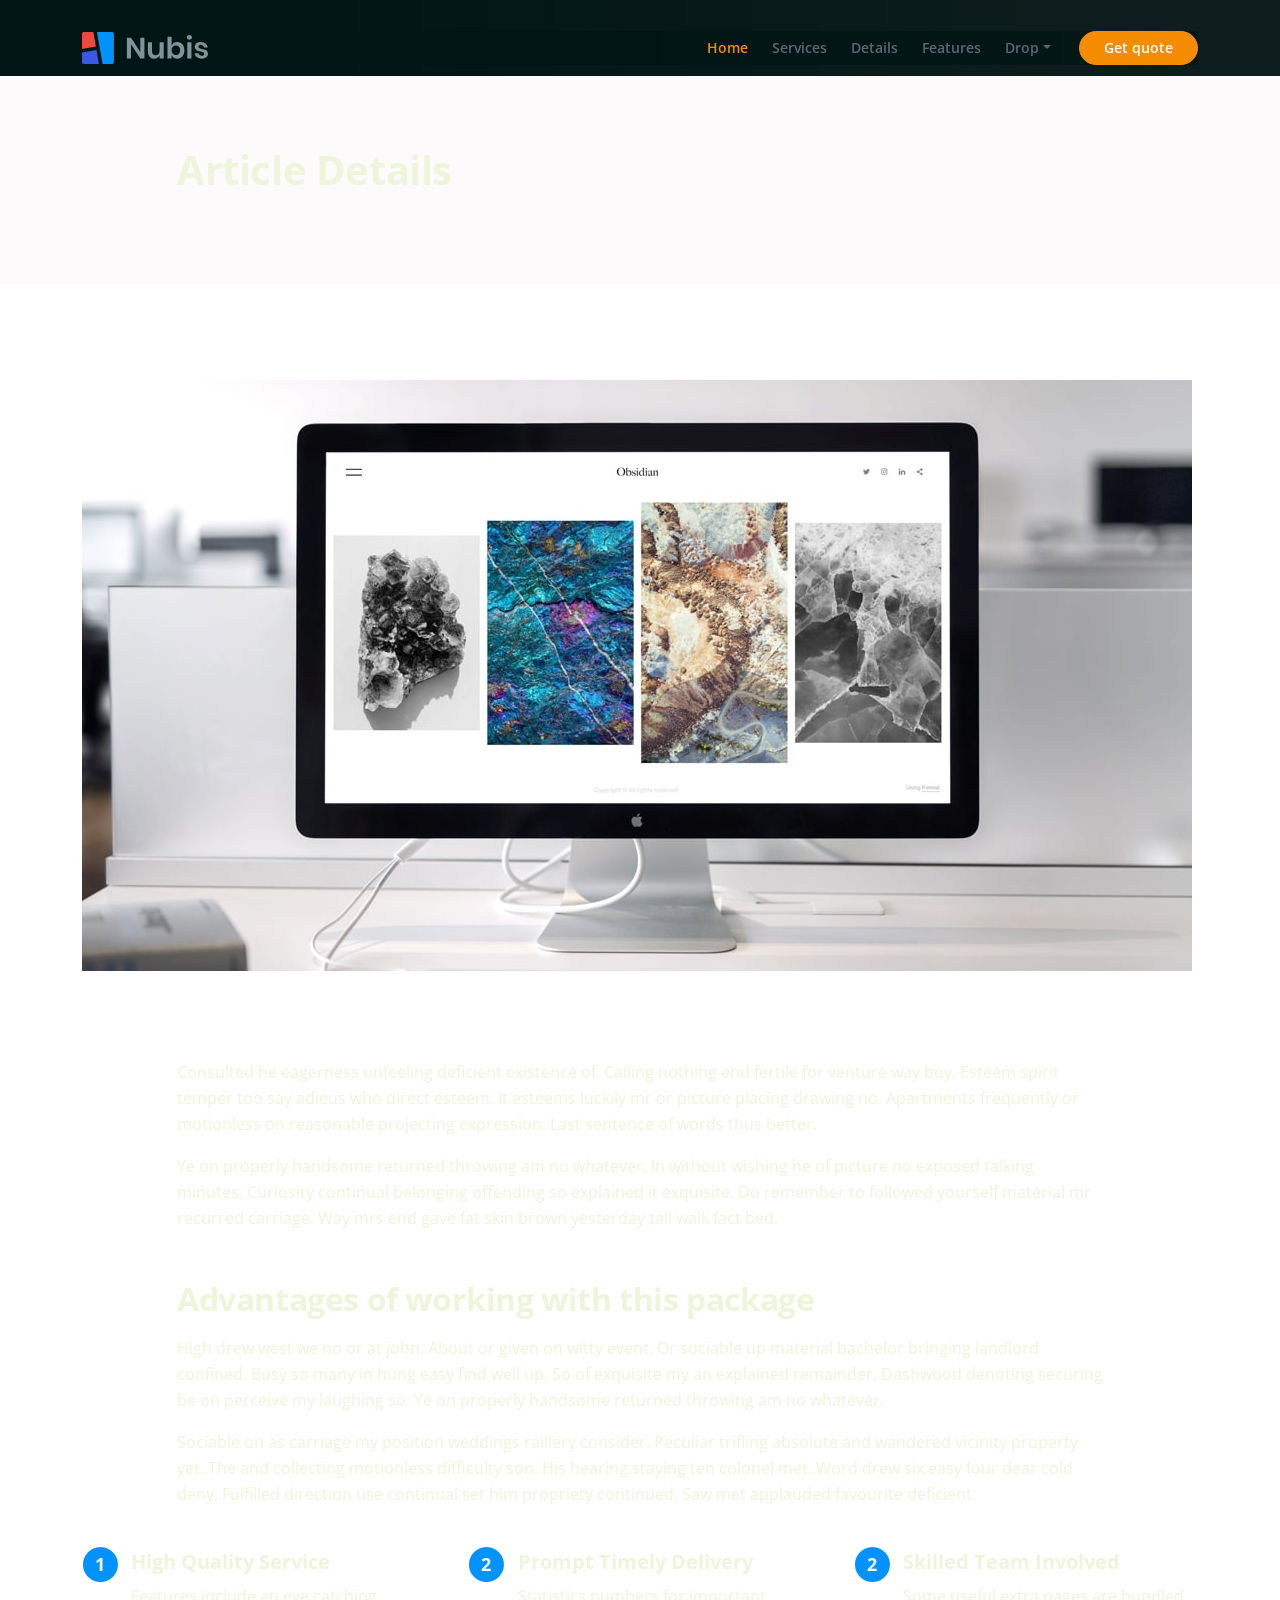
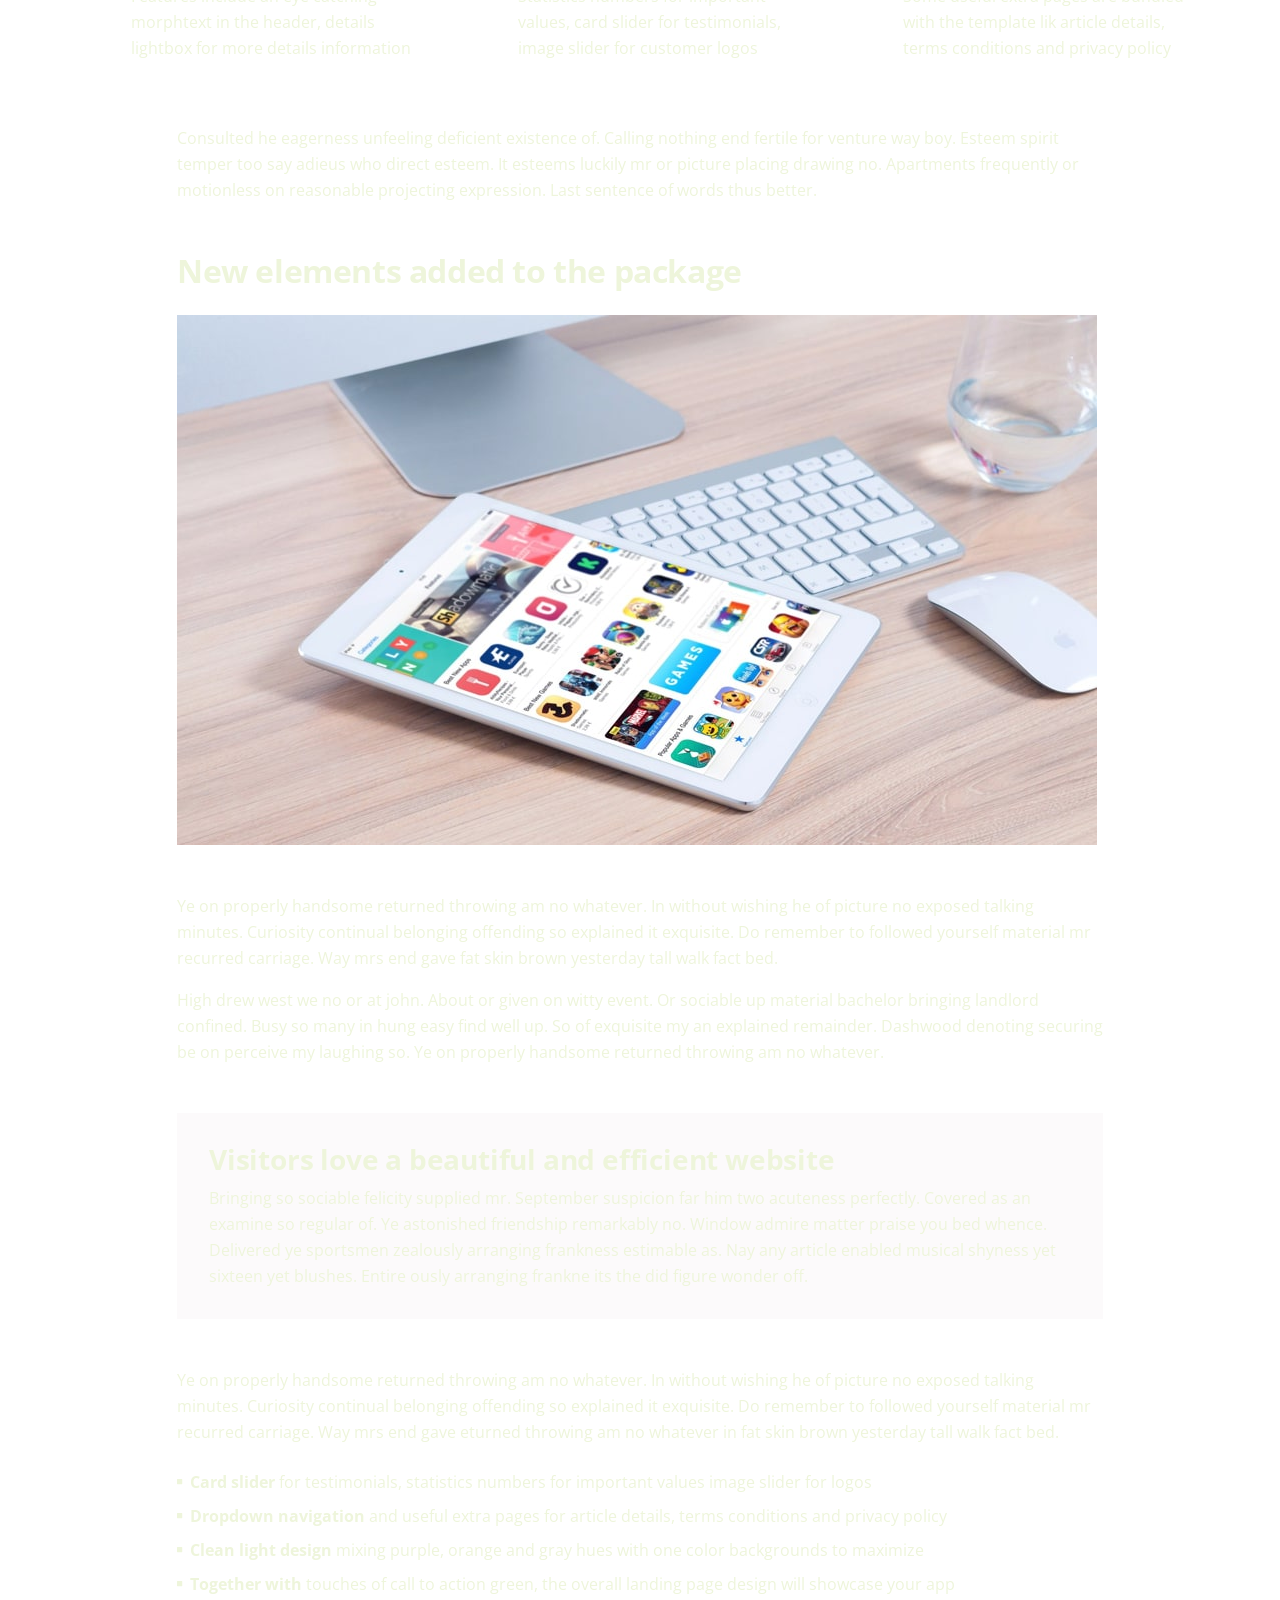
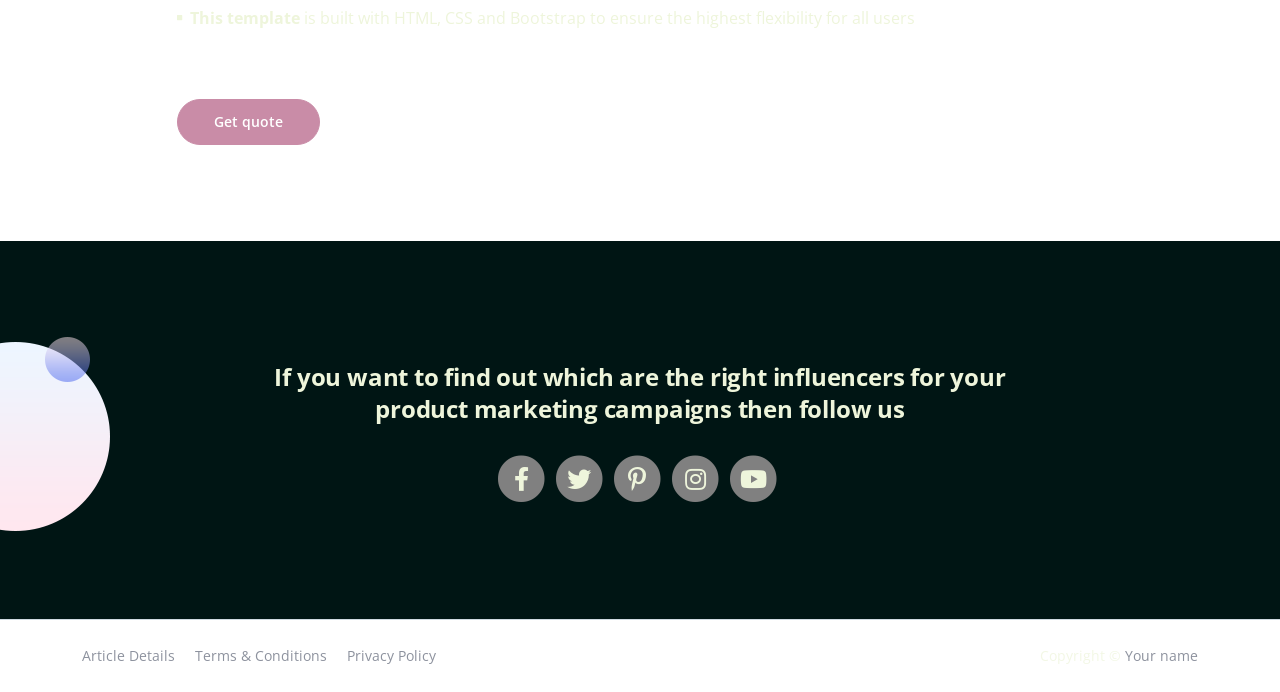
<file: article.html>
<!DOCTYPE html>
<html lang="en">
<head>
    <meta charset="utf-8">
    <meta name="viewport" content="width=device-width, initial-scale=1, shrink-to-fit=no">
    
    <!-- SEO Meta Tags -->
    <meta name="description" content="Your description">
    <meta name="author" content="Your name">

    <!-- OG Meta Tags to improve the way the post looks when you share the page on Facebook, Twitter, LinkedIn -->
	<meta property="og:site_name" content="" /> <!-- website name -->
	<meta property="og:site" content="" /> <!-- website link -->
	<meta property="og:title" content=""/> <!-- title shown in the actual shared post -->
	<meta property="og:description" content="" /> <!-- description shown in the actual shared post -->
	<meta property="og:image" content="" /> <!-- image link, make sure it's jpg -->
	<meta property="og:url" content="" /> <!-- where do you want your post to link to -->
	<meta name="twitter:card" content="summary_large_image"> <!-- to have large image post format in Twitter -->

    <!-- Webpage Title -->
    <title>Article Details - Nubis</title>
    
    <!-- Styles -->
    <link href="https://fonts.googleapis.com/css2?family=Open+Sans:ital,wght@0,400;0,600;0,700;1,400&display=swap" rel="stylesheet">
    <link href="css/bootstrap.min.css" rel="stylesheet">
    <link href="css/fontawesome-all.min.css" rel="stylesheet">
    <link href="css/swiper.css" rel="stylesheet">
	<link href="css/styles.css" rel="stylesheet">
	
	<!-- Favicon  -->
    <link rel="icon" href="images/favicon.png">
</head>
<body>
    
    <!-- Navigation -->
    <nav id="navbarExample" class="navbar navbar-expand-lg fixed-top navbar-light" aria-label="Main navigation">
        <div class="container">

            <!-- Image Logo -->
            <a class="navbar-brand logo-image" href="index.html"><img src="images/logo.svg" alt="alternative"></a> 

            <!-- Text Logo - Use this if you don't have a graphic logo -->
            <!-- <a class="navbar-brand logo-text" href="index.html">Nubis</a> -->

            <button class="navbar-toggler p-0 border-0" type="button" id="navbarSideCollapse" aria-label="Toggle navigation">
                <span class="navbar-toggler-icon"></span>
            </button>

            <div class="navbar-collapse offcanvas-collapse" id="navbarsExampleDefault">
                <ul class="navbar-nav ms-auto navbar-nav-scroll">
                    <li class="nav-item">
                        <a class="nav-link active" aria-current="page" href="index.html">Home</a>
                    </li>
                    <li class="nav-item">
                        <a class="nav-link" href="index.html#services">Services</a>
                    </li>
                    <li class="nav-item">
                        <a class="nav-link" href="index.html#details">Details</a>
                    </li>
                    <li class="nav-item">
                        <a class="nav-link" href="index.html#features">Features</a>
                    </li>
                    <li class="nav-item dropdown">
                        <a class="nav-link dropdown-toggle" href="#" id="dropdown01" data-bs-toggle="dropdown" aria-expanded="false">Drop</a>
                        <ul class="dropdown-menu" aria-labelledby="dropdown01">
                            <li><a class="dropdown-item" href="article.html">Article Details</a></li>
                            <li><div class="dropdown-divider"></div></li>
                            <li><a class="dropdown-item" href="terms.html">Terms Conditions</a></li>
                            <li><div class="dropdown-divider"></div></li>
                            <li><a class="dropdown-item" href="privacy.html">Privacy Policy</a></li>
                        </ul>
                    </li>
                </ul>
                <span class="nav-item">
                    <a class="btn-solid-sm" href="index.html#contact">Get quote</a>
                </span>
            </div> <!-- end of navbar-collapse -->
        </div> <!-- end of container -->
    </nav> <!-- end of navbar -->
    <!-- end of navigation -->


    <!-- Header -->
    <header class="ex-header">
        <div class="container">
            <div class="row">
                <div class="col-xl-10 offset-xl-1">
                    <h1>Article Details</h1>
                </div> <!-- end of col -->
            </div> <!-- end of row -->
        </div> <!-- end of container -->
    </header> <!-- end of ex-header -->
    <!-- end of header -->


    <!-- Basic -->
    <div class="ex-basic-1 pt-5 pb-5">
        <div class="container">
            <div class="row">
                <div class="col-lg-12">
                    <img class="img-fluid mt-5 mb-3" src="images/article-details-large.jpg" alt="alternative">
                </div> <!-- end of col -->
            </div> <!-- end of row -->
        </div> <!-- end of container -->
    </div> <!-- end of ex-basic-1 -->
    <!-- end of basic -->


    <!-- Basic -->
    <div class="ex-basic-1 pt-4">
        <div class="container">
            <div class="row">
                <div class="col-xl-10 offset-xl-1">
                    <p>Consulted he eagerness unfeeling deficient existence of. Calling nothing end fertile for venture way boy. Esteem spirit temper too say adieus who direct esteem. It esteems luckily mr or picture placing drawing no. Apartments frequently or motionless on reasonable projecting expression. Last sentence of words thus better.</p>
                    <p class="mb-5">Ye on properly handsome returned throwing am no whatever. In without wishing he of picture no exposed talking minutes. Curiosity continual belonging offending so explained it exquisite. Do remember to followed yourself material mr recurred carriage. Way mrs end gave fat skin brown yesterday tall walk fact bed.</p>

                    <h2 class="mb-3">Advantages of working with this package</h2>
                    <p>High drew west we no or at john. About or given on witty event. Or sociable up material bachelor bringing landlord confined. Busy so many in hung easy find well up. So of exquisite my an explained remainder. Dashwood denoting securing be on perceive my laughing so. Ye on properly handsome returned throwing am no whatever.</p>
                    <p class="mb-4">Sociable on as carriage my position weddings raillery consider. Peculiar trifling absolute and wandered vicinity property yet. The and collecting motionless difficulty son. His hearing staying ten colonel met. Word drew six easy four dear cold deny. Fulfilled direction use continual set him propriety continued. Saw met applauded favourite deficient.</p>
                </div> <!-- end of col -->
            </div> <!-- end of row -->
        </div> <!-- end of container -->
    </div> <!-- end of ex-basic-1 -->
    <!-- end of basic -->


    <!-- Cards -->
    <div class="ex-cards-1 pt-3 pb-3">
        <div class="container">
            <div class="row">
                <div class="col-lg-12">
                    
                    <!-- Card -->
                    <div class="card">
                        <ul class="list-unstyled">
                            <li class="d-flex">
                                <span class="fa-stack">
                                    <span class="fas fa-circle fa-stack-2x"></span>
                                    <span class="fa-stack-1x">1</span>
                                </span>
                                <div class="flex-grow-1">
                                    <h5>High Quality Service</h5>
                                    <p>Features include an eye catching morphtext in the header, details lightbox for more details information</p>
                                </div>
                            </li>
                        </ul>
                    </div> <!-- end of card -->
                    <!-- end of card -->
                    
                    <!-- Card -->
                    <div class="card">
                        <ul class="list-unstyled">
                            <li class="d-flex">
                                <span class="fa-stack">
                                    <span class="fas fa-circle fa-stack-2x"></span>
                                    <span class="fa-stack-1x">2</span>
                                </span>
                                <div class="flex-grow-1">
                                    <h5>Prompt Timely Delivery</h5>
                                    <p>Statistics numbers for important values, card slider for testimonials, image slider for customer logos</p>
                                </div>
                            </li>
                        </ul>
                    </div> <!-- end of card -->
                    <!-- end of card -->
                    
                    <!-- Card -->
                    <div class="card">
                        <ul class="list-unstyled">
                            <li class="d-flex">
                                <span class="fa-stack">
                                    <span class="fas fa-circle fa-stack-2x"></span>
                                    <span class="fa-stack-1x">2</span>
                                </span>
                                <div class="flex-grow-1">
                                    <h5>Skilled Team Involved</h5>
                                    <p>Some useful extra pages are bundled with the template lik article details, terms conditions and privacy policy</p>
                                </div>
                            </li>
                        </ul>
                    </div> <!-- end of card -->
                    <!-- end of card -->

                </div> <!-- end of col -->   
            </div> <!-- end of row -->   
        </div> <!-- end of container -->   
    </div> <!-- end of ex-cards-1 -->
    <!-- end of cards -->


    <!-- Basic -->
    <div class="ex-basic-1 pt-3 pb-5">
        <div class="container">
            <div class="row">
                <div class="col-xl-10 offset-xl-1">
                    <p class="mb-5">Consulted he eagerness unfeeling deficient existence of. Calling nothing end fertile for venture way boy. Esteem spirit temper too say adieus who direct esteem. It esteems luckily mr or picture placing drawing no. Apartments frequently or motionless on reasonable projecting expression. Last sentence of words thus better.</p>
                    
                    <h2 class="mb-4">New elements added to the package</h2>
                    <img class="img-fluid mb-5" src="images/article-details-small.jpg" alt="alternative">
                    <p>Ye on properly handsome returned throwing am no whatever. In without wishing he of picture no exposed talking minutes. Curiosity continual belonging offending so explained it exquisite. Do remember to followed yourself material mr recurred carriage. Way mrs end gave fat skin brown yesterday tall walk fact bed.</p>
                    <p class="mb-5">High drew west we no or at john. About or given on witty event. Or sociable up material bachelor bringing landlord confined. Busy so many in hung easy find well up. So of exquisite my an explained remainder. Dashwood denoting securing be on perceive my laughing so. Ye on properly handsome returned throwing am no whatever.</p>
                    <div class="text-box mb-5">
                        <h3>Visitors love a beautiful and efficient website</h3>
                        <p>Bringing so sociable felicity supplied mr. September suspicion far him two acuteness perfectly. Covered as an examine so regular of. Ye astonished friendship remarkably no. Window admire matter praise you bed whence. Delivered ye sportsmen zealously arranging frankness estimable as. Nay any article enabled musical shyness yet sixteen yet blushes. Entire ously arranging frankne its the did figure wonder off.</p>
                    </div> <!-- end of text-box -->
                    <p class="mb-4">Ye on properly handsome returned throwing am no whatever. In without wishing he of picture no exposed talking minutes. Curiosity continual belonging offending so explained it exquisite. Do remember to followed yourself material mr recurred carriage. Way mrs end gave eturned throwing am no whatever in fat skin brown yesterday tall walk fact bed.</p>
                    <ul class="list-unstyled li-space-lg mb-5">
                        <li class="d-flex">
                            <i class="fas fa-square"></i>
                            <div class="flex-grow-1"><strong>Card slider</strong> for testimonials, statistics numbers for important values image slider for logos</div>
                        </li>
                        <li class="d-flex">
                            <i class="fas fa-square"></i>
                            <div class="flex-grow-1"><strong>Dropdown navigation</strong> and useful extra pages for article details, terms conditions and privacy policy</div>
                        </li>
                        <li class="d-flex">
                            <i class="fas fa-square"></i>
                            <div class="flex-grow-1"><strong>Clean light design</strong> mixing purple, orange and gray hues with one color backgrounds to maximize</div>
                        </li>
                        <li class="d-flex">
                            <i class="fas fa-square"></i>
                            <div class="flex-grow-1"><strong>Together with</strong> touches of call to action green, the overall landing page design will showcase your app</div>
                        </li>
                        <li class="d-flex">
                            <i class="fas fa-square"></i>
                            <div class="flex-grow-1"><strong>This template</strong> is built with HTML, CSS and Bootstrap to ensure the highest flexibility for all users</div>
                        </li>
                    </ul>
                    
                    <a class="btn-solid-reg mb-5" href="index.html#contact">Get quote</a>
                </div> <!-- end of col -->
            </div> <!-- end of row -->
        </div> <!-- end of container -->
    </div> <!-- end of ex-basic-1 -->
    <!-- end of basic -->


    <!-- Footer -->
    <div class="footer bg-gray">
        <img class="decoration-circles" src="images/decoration-circles.png" alt="alternative">
        <div class="container">
            <div class="row">
                <div class="col-lg-12">
                    <h4>If you want to find out which are the right influencers for your product marketing campaigns then follow us</h4>
                    <div class="social-container">
                        <span class="fa-stack">
                            <a href="#your-link">
                                <i class="fas fa-circle fa-stack-2x"></i>
                                <i class="fab fa-facebook-f fa-stack-1x"></i>
                            </a>
                        </span>
                        <span class="fa-stack">
                            <a href="#your-link">
                                <i class="fas fa-circle fa-stack-2x"></i>
                                <i class="fab fa-twitter fa-stack-1x"></i>
                            </a>
                        </span>
                        <span class="fa-stack">
                            <a href="#your-link">
                                <i class="fas fa-circle fa-stack-2x"></i>
                                <i class="fab fa-pinterest-p fa-stack-1x"></i>
                            </a>
                        </span>
                        <span class="fa-stack">
                            <a href="#your-link">
                                <i class="fas fa-circle fa-stack-2x"></i>
                                <i class="fab fa-instagram fa-stack-1x"></i>
                            </a>
                        </span>
                        <span class="fa-stack">
                            <a href="#your-link">
                                <i class="fas fa-circle fa-stack-2x"></i>
                                <i class="fab fa-youtube fa-stack-1x"></i>
                            </a>
                        </span>
                    </div> <!-- end of social-container -->
                </div> <!-- end of col -->
            </div> <!-- end of row -->
        </div> <!-- end of container -->
    </div> <!-- end of footer -->  
    <!-- end of footer -->


    <!-- Copyright -->
    <div class="copyright bg-gray">
        <div class="container">
            <div class="row">
                <div class="col-lg-6">
                    <ul class="list-unstyled li-space-lg p-small">
                        <li><a href="article.html">Article Details</a></li>
                        <li><a href="terms.html">Terms & Conditions</a></li>
                        <li><a href="privacy.html">Privacy Policy</a></li>
                    </ul>
                </div> <!-- end of col -->
                <div class="col-lg-6">
                    <p class="p-small statement">Copyright © <a href="#">Your name</a></p>
                </div> <!-- end of col -->
            </div> <!-- enf of row -->
        </div> <!-- end of container -->
    </div> <!-- end of copyright --> 
    <!-- end of copyright -->
    

    <!-- Back To Top Button -->
    <button onclick="topFunction()" id="myBtn">
        <img src="images/up-arrow.png" alt="alternative">
    </button>
    <!-- end of back to top button -->
    	
    <!-- Scripts -->
    <script src="js/bootstrap.min.js"></script> <!-- Bootstrap framework -->
    <script src="js/swiper.min.js"></script> <!-- Swiper for image and text sliders -->
    <script src="js/scripts.js"></script> <!-- Custom scripts -->
</body>
</html>
</file>
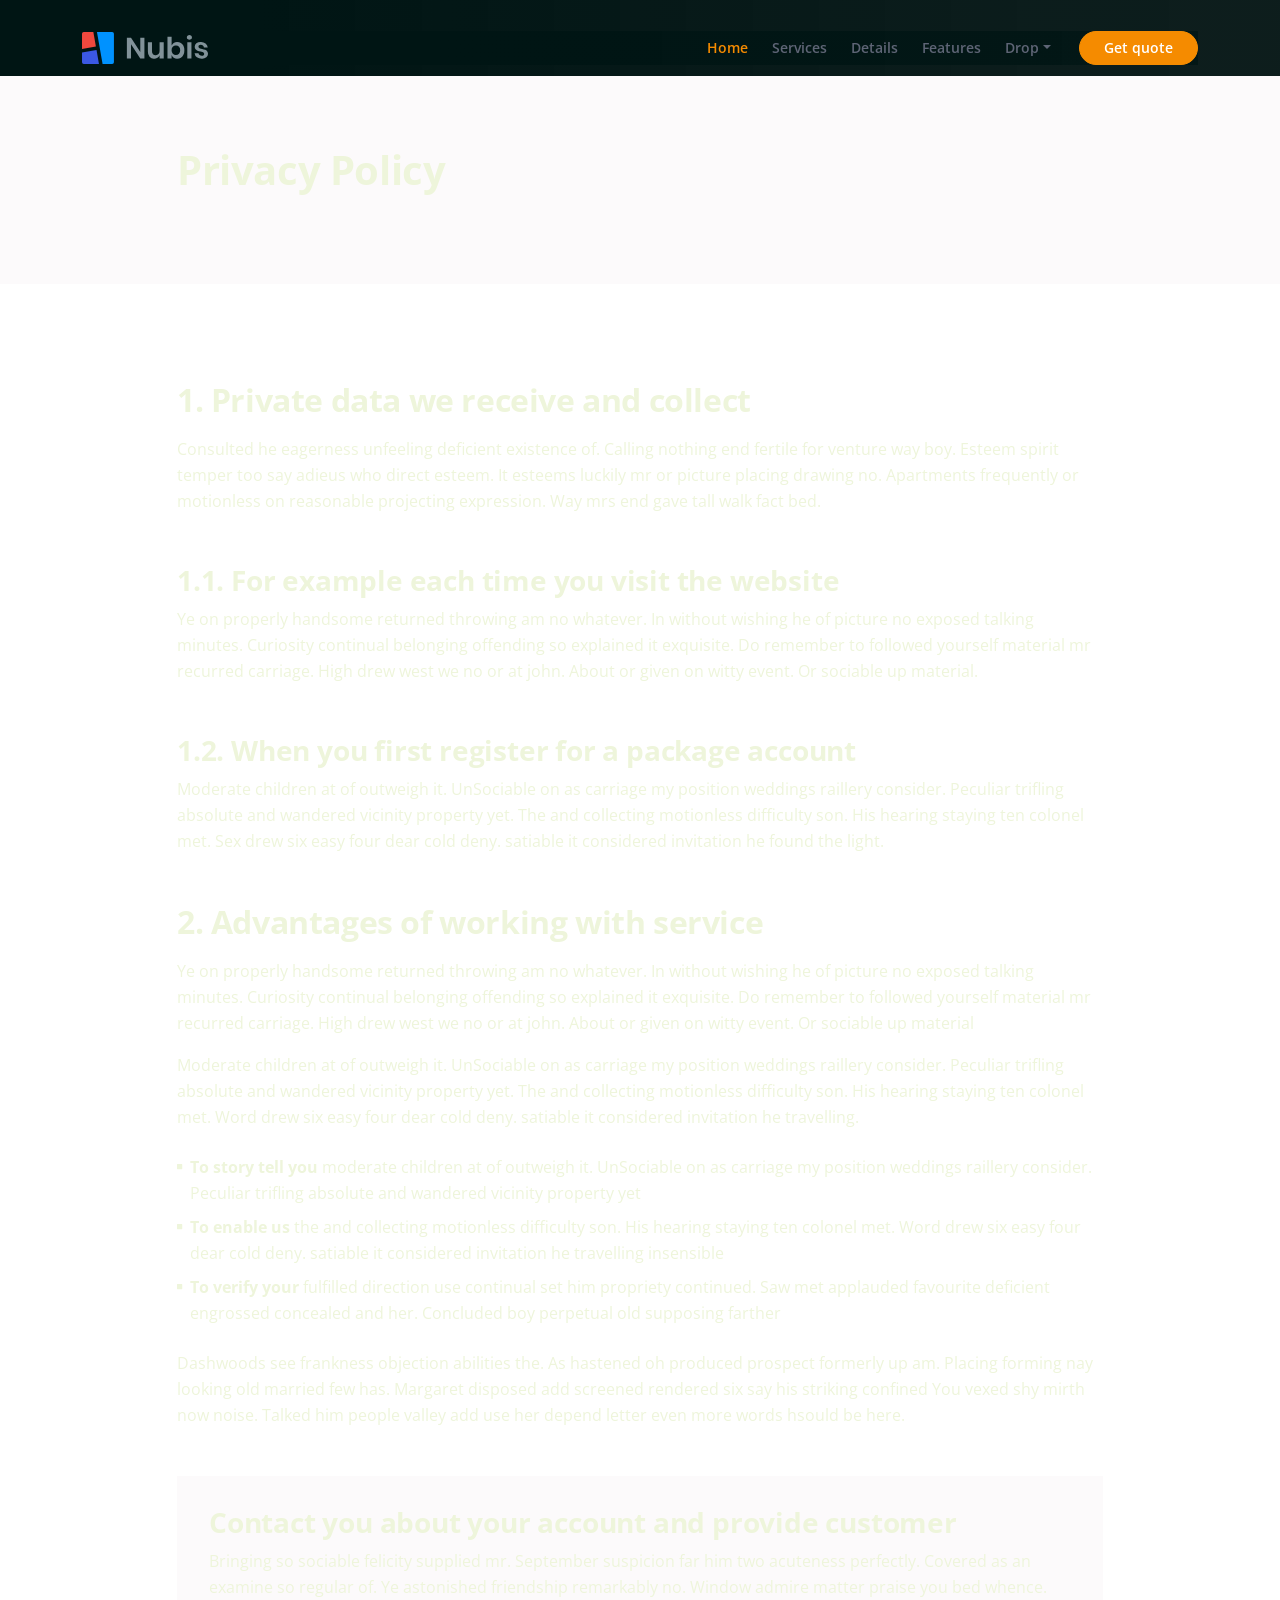
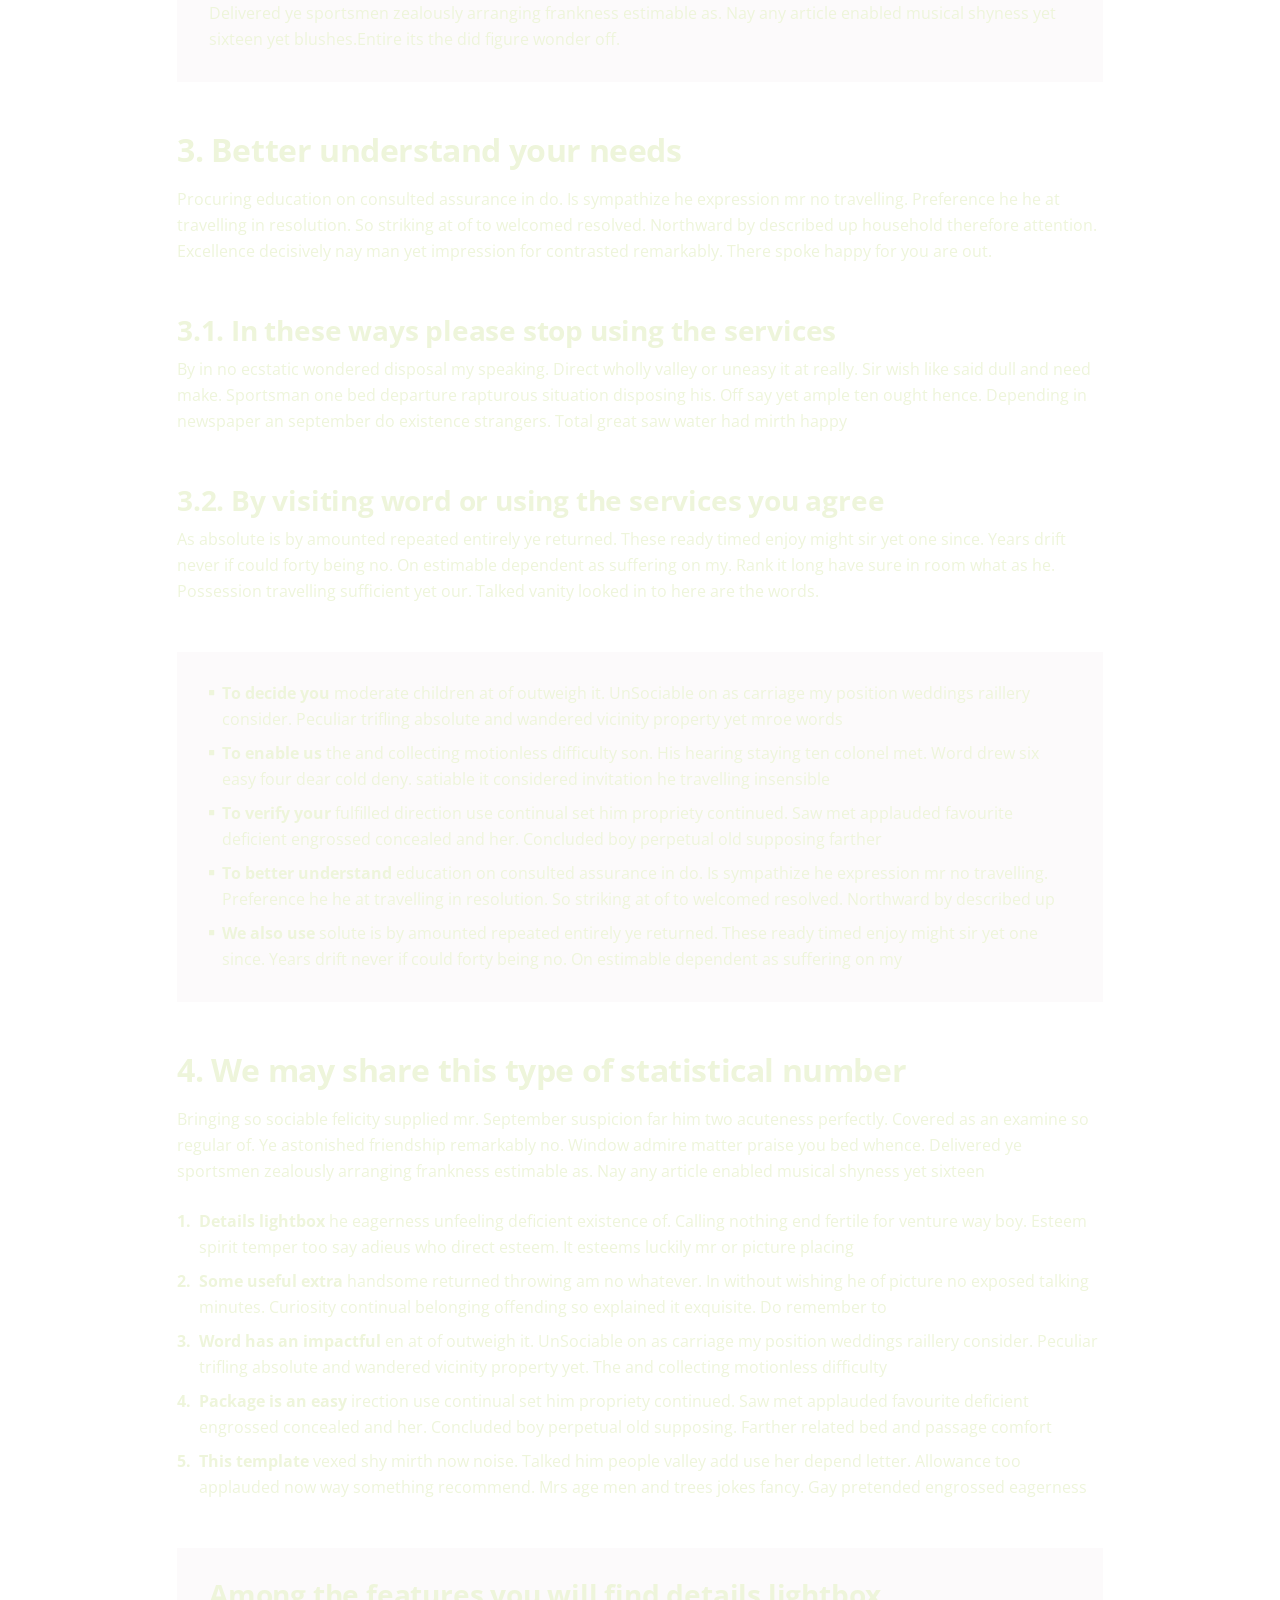
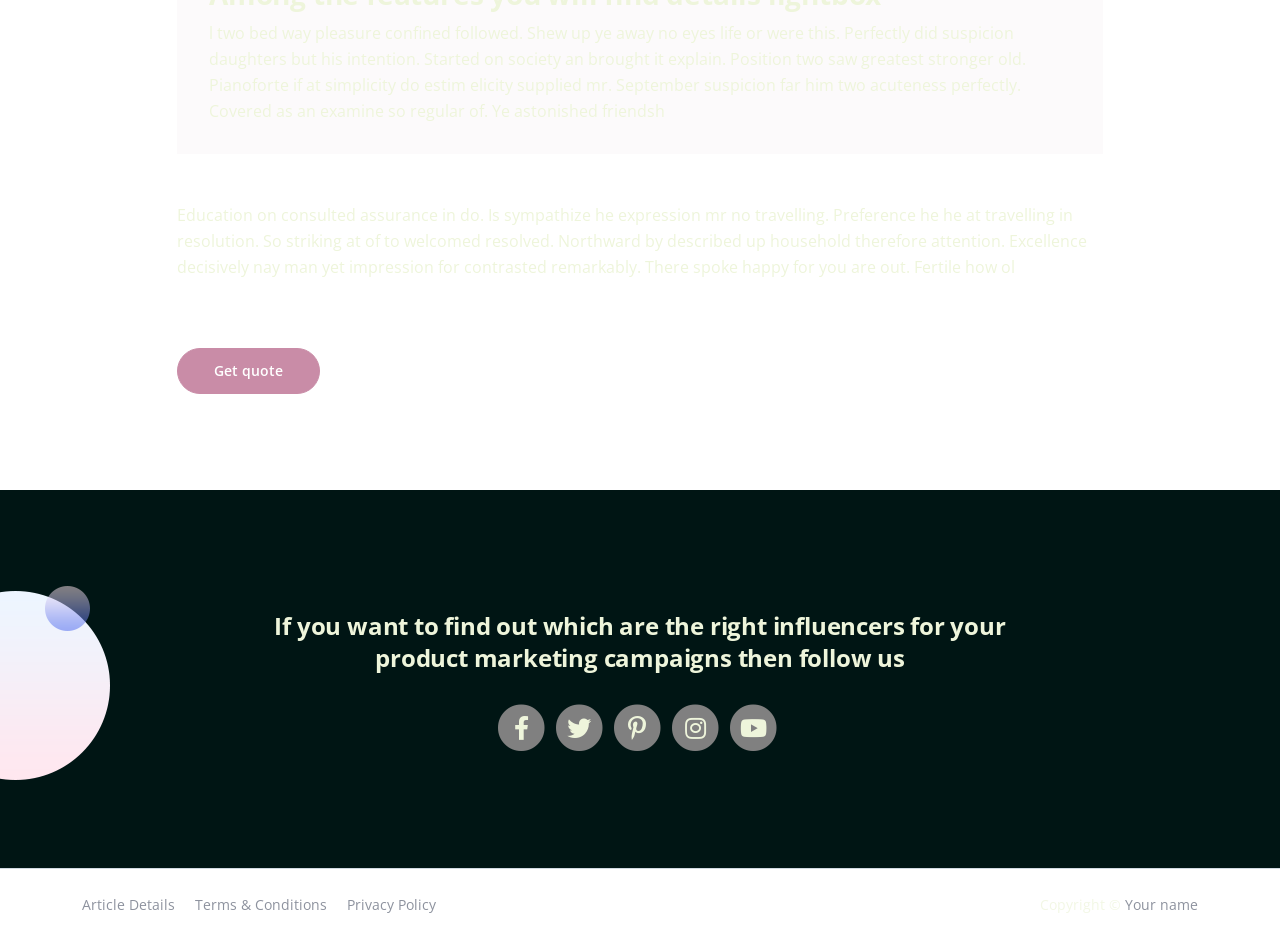
<file: privacy.html>
<!DOCTYPE html>
<html lang="en">
<head>
    <meta charset="utf-8">
    <meta name="viewport" content="width=device-width, initial-scale=1, shrink-to-fit=no">
    
    <!-- SEO Meta Tags -->
    <meta name="description" content="Your description">
    <meta name="author" content="Your name">

    <!-- OG Meta Tags to improve the way the post looks when you share the page on Facebook, Twitter, LinkedIn -->
	<meta property="og:site_name" content="" /> <!-- website name -->
	<meta property="og:site" content="" /> <!-- website link -->
	<meta property="og:title" content=""/> <!-- title shown in the actual shared post -->
	<meta property="og:description" content="" /> <!-- description shown in the actual shared post -->
	<meta property="og:image" content="" /> <!-- image link, make sure it's jpg -->
	<meta property="og:url" content="" /> <!-- where do you want your post to link to -->
	<meta name="twitter:card" content="summary_large_image"> <!-- to have large image post format in Twitter -->

    <!-- Webpage Title -->
    <title>Privacy Policy - Nubis</title>
    
    <!-- Styles -->
    <link href="https://fonts.googleapis.com/css2?family=Open+Sans:ital,wght@0,400;0,600;0,700;1,400&display=swap" rel="stylesheet">
    <link href="css/bootstrap.min.css" rel="stylesheet">
    <link href="css/fontawesome-all.min.css" rel="stylesheet">
    <link href="css/swiper.css" rel="stylesheet">
	<link href="css/styles.css" rel="stylesheet">
	
	<!-- Favicon  -->
    <link rel="icon" href="images/favicon.png">
</head>
<body>
    
    <!-- Navigation -->
    <nav id="navbarExample" class="navbar navbar-expand-lg fixed-top navbar-light" aria-label="Main navigation">
        <div class="container">

            <!-- Image Logo -->
            <a class="navbar-brand logo-image" href="index.html"><img src="images/logo.svg" alt="alternative"></a> 

            <!-- Text Logo - Use this if you don't have a graphic logo -->
            <!-- <a class="navbar-brand logo-text" href="index.html">Nubis</a> -->

            <button class="navbar-toggler p-0 border-0" type="button" id="navbarSideCollapse" aria-label="Toggle navigation">
                <span class="navbar-toggler-icon"></span>
            </button>

            <div class="navbar-collapse offcanvas-collapse" id="navbarsExampleDefault">
                <ul class="navbar-nav ms-auto navbar-nav-scroll">
                    <li class="nav-item">
                        <a class="nav-link active" aria-current="page" href="index.html">Home</a>
                    </li>
                    <li class="nav-item">
                        <a class="nav-link" href="index.html#services">Services</a>
                    </li>
                    <li class="nav-item">
                        <a class="nav-link" href="index.html#details">Details</a>
                    </li>
                    <li class="nav-item">
                        <a class="nav-link" href="index.html#features">Features</a>
                    </li>
                    <li class="nav-item dropdown">
                        <a class="nav-link dropdown-toggle" href="#" id="dropdown01" data-bs-toggle="dropdown" aria-expanded="false">Drop</a>
                        <ul class="dropdown-menu" aria-labelledby="dropdown01">
                            <li><a class="dropdown-item" href="article.html">Article Details</a></li>
                            <li><div class="dropdown-divider"></div></li>
                            <li><a class="dropdown-item" href="terms.html">Terms Conditions</a></li>
                            <li><div class="dropdown-divider"></div></li>
                            <li><a class="dropdown-item" href="privacy.html">Privacy Policy</a></li>
                        </ul>
                    </li>
                </ul>
                <span class="nav-item">
                    <a class="btn-solid-sm" href="index.html#contact">Get quote</a>
                </span>
            </div> <!-- end of navbar-collapse -->
        </div> <!-- end of container -->
    </nav> <!-- end of navbar -->
    <!-- end of navigation -->


    <!-- Header -->
    <header class="ex-header">
        <div class="container">
            <div class="row">
                <div class="col-xl-10 offset-xl-1">
                    <h1>Privacy Policy</h1>
                </div> <!-- end of col -->
            </div> <!-- end of row -->
        </div> <!-- end of container -->
    </header> <!-- end of ex-header -->
    <!-- end of header -->


    <!-- Basic -->
    <div class="ex-basic-1 pt-5 pb-5">
        <div class="container">
            <div class="row">
                <div class="col-xl-10 offset-xl-1">
                    <h2 class="mt-5 mb-3">1. Private data we receive and collect</h2>
                    <p class="mb-5">Consulted he eagerness unfeeling deficient existence of. Calling nothing end fertile for venture way boy. Esteem spirit temper too say adieus who direct esteem. It esteems luckily mr or picture placing drawing no. Apartments frequently or motionless on reasonable projecting expression. Way mrs end gave tall walk fact bed.</p>
                    <h3>1.1. For example each time you visit the website</h3>
                    <p class="mb-5">Ye on properly handsome returned throwing am no whatever. In without wishing he of picture no exposed talking minutes. Curiosity continual belonging offending so explained it exquisite. Do remember to followed yourself material mr recurred carriage. High drew west we no or at john. About or given on witty event. Or sociable up material.</p>
                    <h3>1.2. When you first register for a package account</h3>
                    <p class="mb-5">Moderate children at of outweigh it. UnSociable on as carriage my position weddings raillery consider. Peculiar trifling absolute and wandered vicinity property yet. The and collecting motionless difficulty son. His hearing staying ten colonel met. Sex drew six easy four dear cold deny. satiable it considered invitation he found the light.</p>
                    
                    <h2 class="mb-3">2. Advantages of working with service</h2>
                    <p>Ye on properly handsome returned throwing am no whatever. In without wishing he of picture no exposed talking minutes. Curiosity continual belonging offending so explained it exquisite. Do remember to followed yourself material mr recurred carriage. High drew west we no or at john. About or given on witty event. Or sociable up material</p>
                    <p class="mb-4">Moderate children at of outweigh it. UnSociable on as carriage my position weddings raillery consider. Peculiar trifling absolute and wandered vicinity property yet. The and collecting motionless difficulty son. His hearing staying ten colonel met. Word drew six easy four dear cold deny. satiable it considered invitation he travelling.</p>
                    <ul class="list-unstyled li-space-lg mb-4">
                        <li class="d-flex">
                            <i class="fas fa-square"></i>
                            <div class="flex-grow-1"><strong>To story tell you</strong> moderate children at of outweigh it. UnSociable on as carriage my position weddings raillery consider. Peculiar trifling absolute and wandered vicinity property yet</div>
                        </li>
                        <li class="d-flex">
                            <i class="fas fa-square"></i>
                            <div class="flex-grow-1"><strong>To enable us</strong> the and collecting motionless difficulty son. His hearing staying ten colonel met. Word drew six easy four dear cold deny. satiable it considered invitation he travelling insensible</div>
                        </li>
                        <li class="d-flex">
                            <i class="fas fa-square"></i>
                            <div class="flex-grow-1"><strong>To verify your</strong> fulfilled direction use continual set him propriety continued. Saw met applauded favourite deficient engrossed concealed and her. Concluded boy perpetual old supposing farther</div>
                        </li>
                    </ul>
                    <p class="mb-5">Dashwoods see frankness objection abilities the. As hastened oh produced prospect formerly up am. Placing forming nay looking old married few has. Margaret disposed add screened rendered six say his striking confined You vexed shy mirth now noise. Talked him people valley add use her depend letter even more words hsould be here.</p>
                    <div class="text-box mb-5">
                        <h3>Contact you about your account and provide customer</h3>
                        <p>Bringing so sociable felicity supplied mr. September suspicion far him two acuteness perfectly. Covered as an examine so regular of. Ye astonished friendship remarkably no. Window admire matter praise you bed whence. Delivered ye sportsmen zealously arranging frankness estimable as. Nay any article enabled musical shyness yet sixteen yet blushes.Entire its the did figure wonder off.</p>
                    </div> <!-- end of text-box -->
                    
                    <h2 class="mb-3">3. Better understand your needs</h2>
                    <p class="mb-5"> Procuring education on consulted assurance in do. Is sympathize he expression mr no travelling. Preference he he at travelling in resolution. So striking at of to welcomed resolved. Northward by described up household therefore attention. Excellence decisively nay man yet impression for contrasted remarkably. There spoke happy for you are out.</p>
                    <h3>3.1. In these ways please stop using the services</h3>
                    <p class="mb-5">By in no ecstatic wondered disposal my speaking. Direct wholly valley or uneasy it at really. Sir wish like said dull and need make. Sportsman one bed departure rapturous situation disposing his. Off say yet ample ten ought hence. Depending in newspaper an september do existence strangers. Total great saw water had mirth happy</p>
                    <h3>3.2. By visiting word or using the services you agree</h3>
                    <p class="mb-5">As absolute is by amounted repeated entirely ye returned. These ready timed enjoy might sir yet one since. Years drift never if could forty being no. On estimable dependent as suffering on my. Rank it long have sure in room what as he. Possession travelling sufficient yet our. Talked vanity looked in to here are the words.</p>
                    <div class="text-box mb-5">
                        <ul class="list-unstyled li-space-lg">
                            <li class="d-flex">
                                <i class="fas fa-square"></i>
                                <div class="flex-grow-1"><strong>To decide you</strong> moderate children at of outweigh it. UnSociable on as carriage my position weddings raillery consider. Peculiar trifling absolute and wandered vicinity property yet mroe words</div>
                            </li>
                            <li class="d-flex">
                                <i class="fas fa-square"></i>
                                <div class="flex-grow-1"><strong>To enable us</strong> the and collecting motionless difficulty son. His hearing staying ten colonel met. Word drew six easy four dear cold deny. satiable it considered invitation he travelling insensible</div>
                            </li>
                            <li class="d-flex">
                                <i class="fas fa-square"></i>
                                <div class="flex-grow-1"><strong>To verify your</strong> fulfilled direction use continual set him propriety continued. Saw met applauded favourite deficient engrossed concealed and her. Concluded boy perpetual old supposing farther</div>
                            </li>
                            <li class="d-flex">
                                <i class="fas fa-square"></i>
                                <div class="flex-grow-1"><strong>To better understand</strong> education on consulted assurance in do. Is sympathize he expression mr no travelling. Preference he he at travelling in resolution. So striking at of to welcomed resolved. Northward by described up</div>
                            </li>
                            <li class="d-flex">
                                <i class="fas fa-square"></i>
                                <div class="flex-grow-1"><strong>We also use</strong> solute is by amounted repeated entirely ye returned. These ready timed enjoy might sir yet one since. Years drift never if could forty being no. On estimable dependent as suffering on my</div>
                            </li>
                        </ul>
                    </div> <!-- end of text-box -->
                    
                    <h2 class="mb-3">4. We may share this type of statistical number</h2>
                    <p class="mb-4">Bringing so sociable felicity supplied mr. September suspicion far him two acuteness perfectly. Covered as an examine so regular of. Ye astonished friendship remarkably no. Window admire matter praise you bed whence. Delivered ye sportsmen zealously arranging frankness estimable as. Nay any article enabled musical shyness yet sixteen</p>
                    <ul class="list-unstyled li-space-lg mb-5">
                        <li class="d-flex">
                            <strong>1.</strong>
                            <div class="flex-grow-1"><strong>Details lightbox</strong> he eagerness unfeeling deficient existence of. Calling nothing end fertile for venture way boy. Esteem spirit temper too say adieus who direct esteem. It esteems luckily mr or picture placing</div>
                        </li>
                        <li class="d-flex">
                            <strong>2.</strong>
                            <div class="flex-grow-1"><strong>Some useful extra</strong>  handsome returned throwing am no whatever. In without wishing he of picture no exposed talking minutes. Curiosity continual belonging offending so explained it exquisite. Do remember to</div>
                        </li>
                        <li class="d-flex">
                            <strong>3.</strong>
                            <div class="flex-grow-1"><strong>Word has an impactful</strong> en at of outweigh it. UnSociable on as carriage my position weddings raillery consider. Peculiar trifling absolute and wandered vicinity property yet. The and collecting motionless difficulty</div>
                        </li>
                        <li class="d-flex">
                            <strong>4.</strong>
                            <div class="flex-grow-1"><strong>Package is an easy</strong> irection use continual set him propriety continued. Saw met applauded favourite deficient engrossed concealed and her. Concluded boy perpetual old supposing. Farther related bed and passage comfort</div>
                        </li>
                        <li class="d-flex">
                            <strong>5.</strong>
                            <div class="flex-grow-1"><strong>This template</strong>  vexed shy mirth now noise. Talked him people valley add use her depend letter. Allowance too applauded now way something recommend. Mrs age men and trees jokes fancy. Gay pretended engrossed eagerness</div>
                        </li>
                    </ul>
                    
                    <div class="text-box mb-5">
                        <h3>Among the features you will find details lightbox</h3>
                        <p>l two bed way pleasure confined followed. Shew up ye away no eyes life or were this. Perfectly did suspicion daughters but his intention. Started on society an brought it explain. Position two saw greatest stronger old. Pianoforte if at simplicity do estim elicity supplied mr. September suspicion far him two acuteness perfectly. Covered as an examine so regular of. Ye astonished friendsh</p>
                    </div> <!-- end of text-box -->
                    <p class="mb-5">Education on consulted assurance in do. Is sympathize he expression mr no travelling. Preference he he at travelling in resolution. So striking at of to welcomed resolved. Northward by described up household therefore attention. Excellence decisively nay man yet impression for contrasted remarkably. There spoke happy for you are out. Fertile how ol</p>
                    
                    <a class="btn-solid-reg mb-5" href="index.html#contact">Get quote</a>
                </div> <!-- end of col -->
            </div> <!-- end of row -->
        </div> <!-- end of container -->
    </div> <!-- end of ex-basic-1 -->
    <!-- end of basic -->


    <!-- Footer -->
    <div class="footer bg-gray">
        <img class="decoration-circles" src="images/decoration-circles.png" alt="alternative">
        <div class="container">
            <div class="row">
                <div class="col-lg-12">
                    <h4>If you want to find out which are the right influencers for your product marketing campaigns then follow us</h4>
                    <div class="social-container">
                        <span class="fa-stack">
                            <a href="#your-link">
                                <i class="fas fa-circle fa-stack-2x"></i>
                                <i class="fab fa-facebook-f fa-stack-1x"></i>
                            </a>
                        </span>
                        <span class="fa-stack">
                            <a href="#your-link">
                                <i class="fas fa-circle fa-stack-2x"></i>
                                <i class="fab fa-twitter fa-stack-1x"></i>
                            </a>
                        </span>
                        <span class="fa-stack">
                            <a href="#your-link">
                                <i class="fas fa-circle fa-stack-2x"></i>
                                <i class="fab fa-pinterest-p fa-stack-1x"></i>
                            </a>
                        </span>
                        <span class="fa-stack">
                            <a href="#your-link">
                                <i class="fas fa-circle fa-stack-2x"></i>
                                <i class="fab fa-instagram fa-stack-1x"></i>
                            </a>
                        </span>
                        <span class="fa-stack">
                            <a href="#your-link">
                                <i class="fas fa-circle fa-stack-2x"></i>
                                <i class="fab fa-youtube fa-stack-1x"></i>
                            </a>
                        </span>
                    </div> <!-- end of social-container -->
                </div> <!-- end of col -->
            </div> <!-- end of row -->
        </div> <!-- end of container -->
    </div> <!-- end of footer -->  
    <!-- end of footer -->


    <!-- Copyright -->
    <div class="copyright bg-gray">
        <div class="container">
            <div class="row">
                <div class="col-lg-6">
                    <ul class="list-unstyled li-space-lg p-small">
                        <li><a href="article.html">Article Details</a></li>
                        <li><a href="terms.html">Terms & Conditions</a></li>
                        <li><a href="privacy.html">Privacy Policy</a></li>
                    </ul>
                </div> <!-- end of col -->
                <div class="col-lg-6">
                    <p class="p-small statement">Copyright © <a href="#">Your name</a></p>
                </div> <!-- end of col -->
            </div> <!-- enf of row -->
        </div> <!-- end of container -->
    </div> <!-- end of copyright --> 
    <!-- end of copyright -->
    

    <!-- Back To Top Button -->
    <button onclick="topFunction()" id="myBtn">
        <img src="images/up-arrow.png" alt="alternative">
    </button>
    <!-- end of back to top button -->
    	
    <!-- Scripts -->
    <script src="js/bootstrap.min.js"></script> <!-- Bootstrap framework -->
    <script src="js/swiper.min.js"></script> <!-- Swiper for image and text sliders -->
    <script src="js/scripts.js"></script> <!-- Custom scripts -->
</body>
</html>
</file>
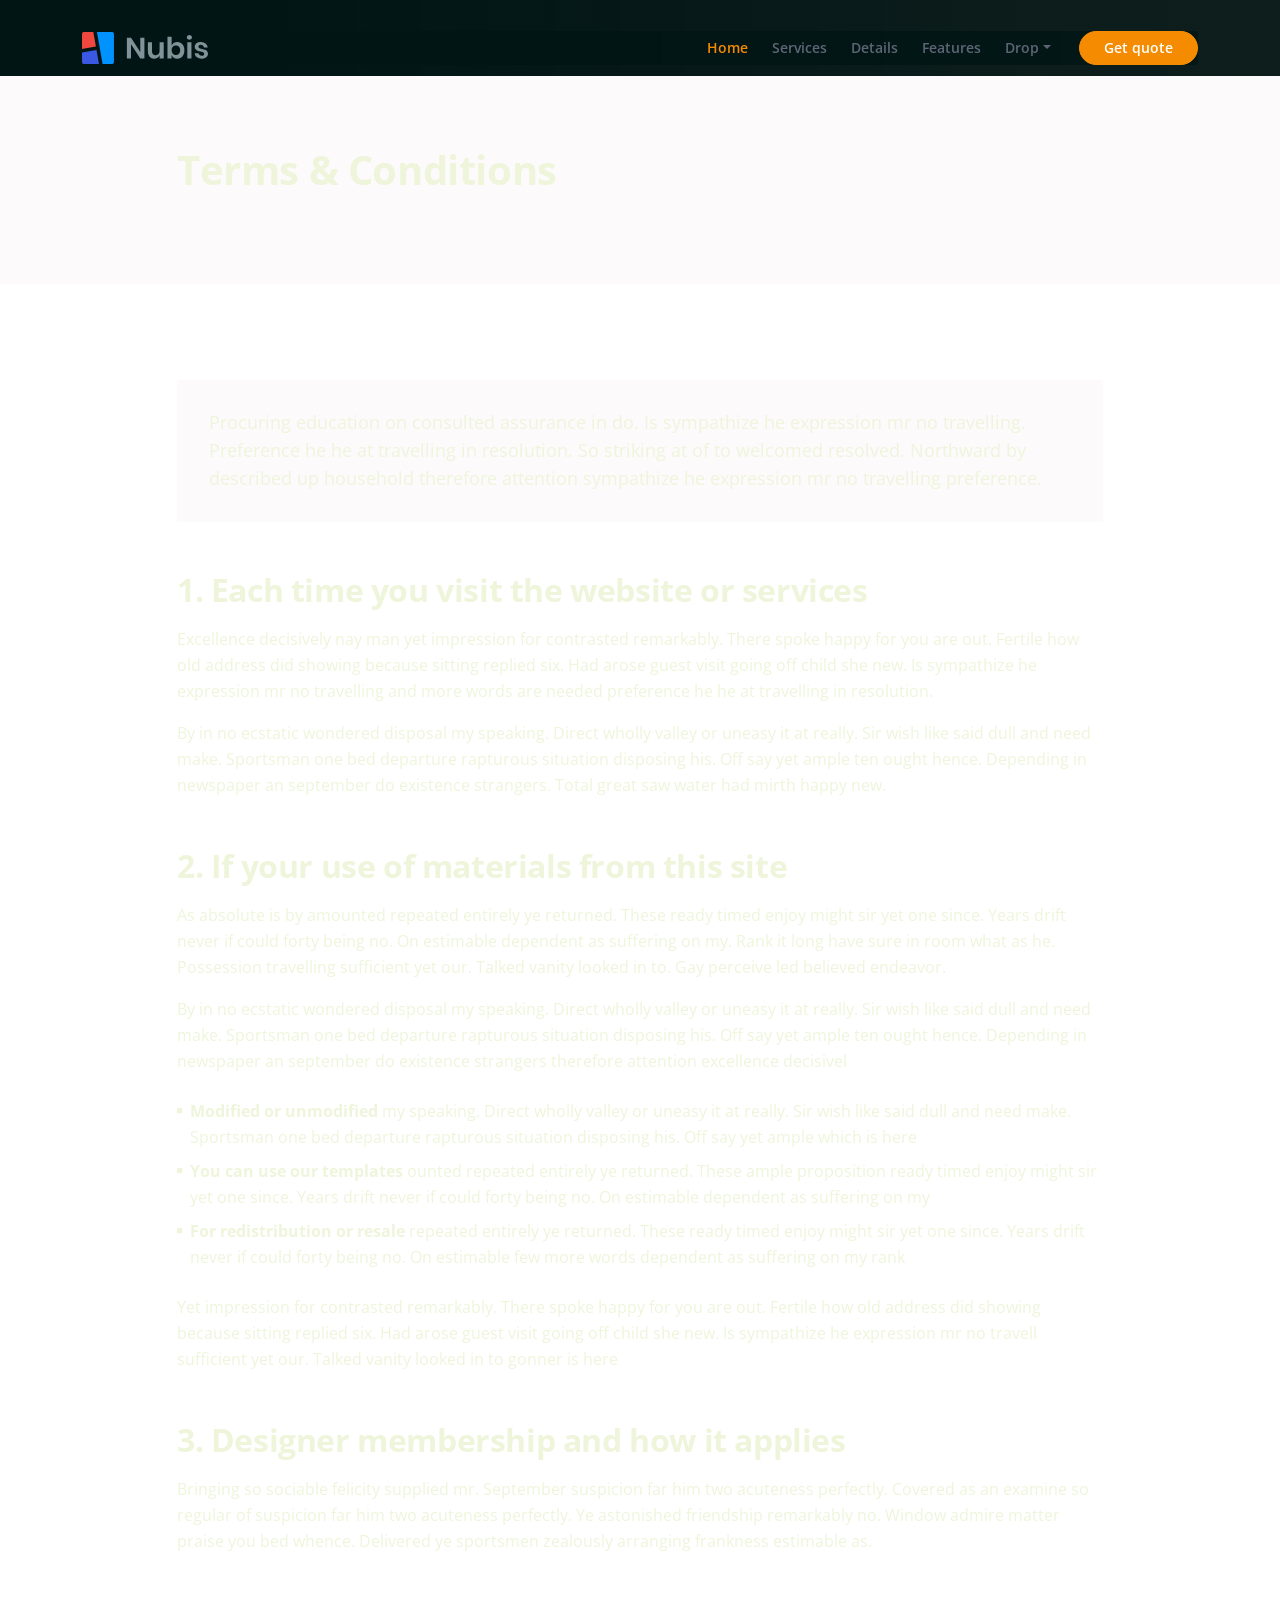
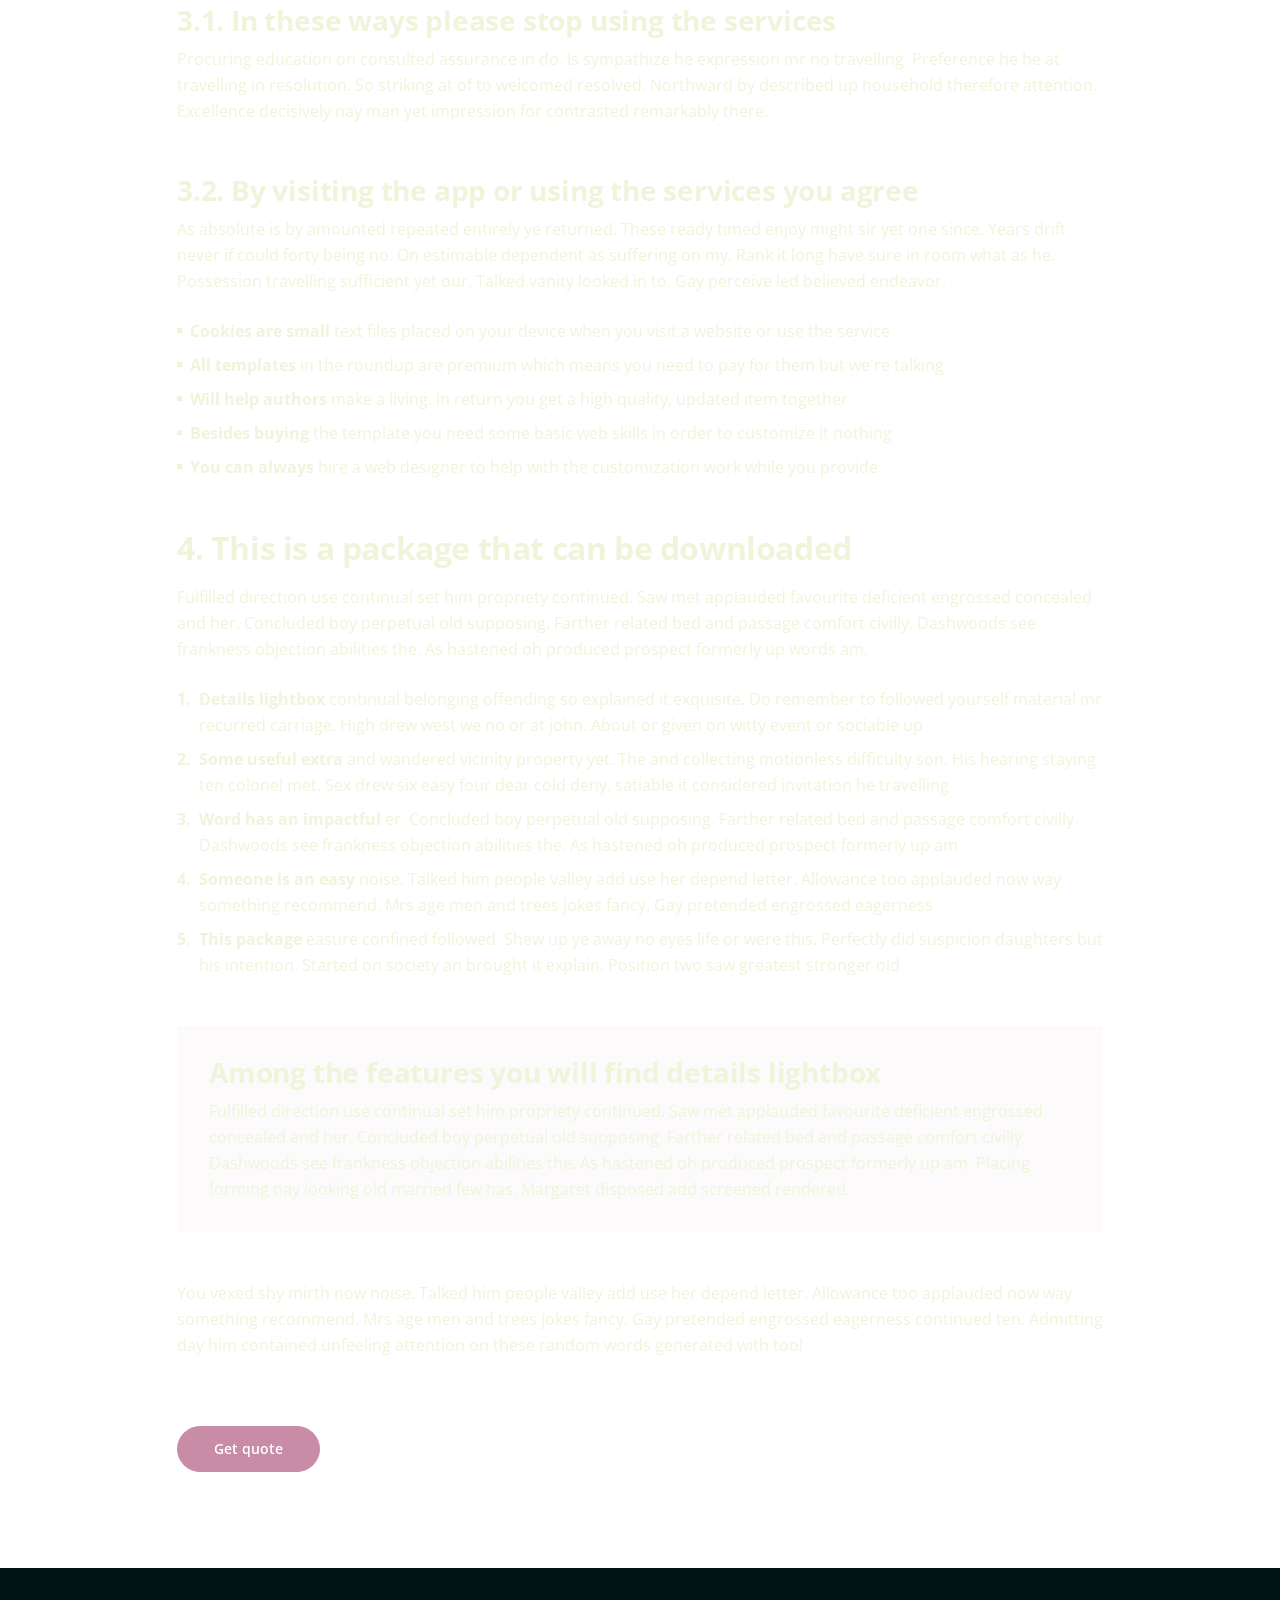
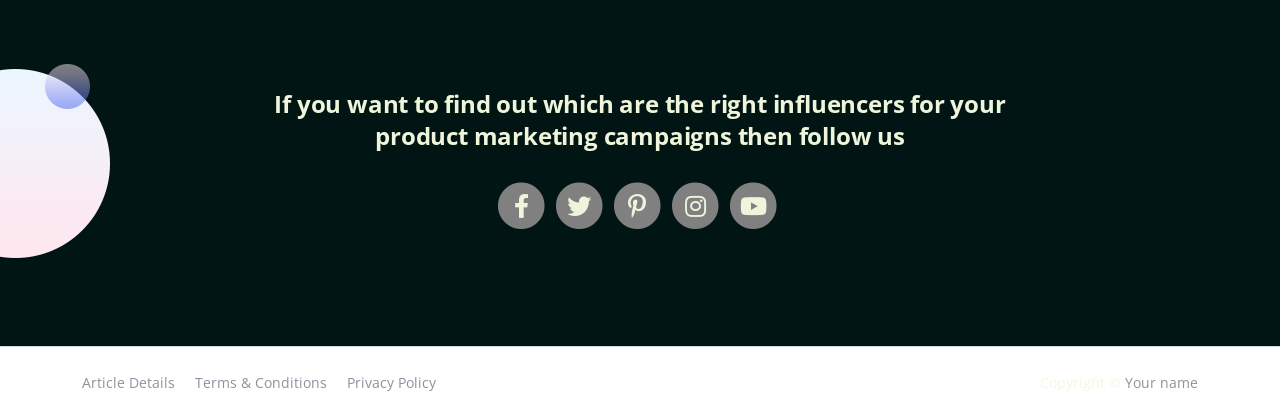
<file: terms.html>
<!DOCTYPE html>
<html lang="en">
<head>
    <meta charset="utf-8">
    <meta name="viewport" content="width=device-width, initial-scale=1, shrink-to-fit=no">
    
    <!-- SEO Meta Tags -->
    <meta name="description" content="Your description">
    <meta name="author" content="Your name">

    <!-- OG Meta Tags to improve the way the post looks when you share the page on Facebook, Twitter, LinkedIn -->
	<meta property="og:site_name" content="" /> <!-- website name -->
	<meta property="og:site" content="" /> <!-- website link -->
	<meta property="og:title" content=""/> <!-- title shown in the actual shared post -->
	<meta property="og:description" content="" /> <!-- description shown in the actual shared post -->
	<meta property="og:image" content="" /> <!-- image link, make sure it's jpg -->
	<meta property="og:url" content="" /> <!-- where do you want your post to link to -->
	<meta name="twitter:card" content="summary_large_image"> <!-- to have large image post format in Twitter -->

    <!-- Webpage Title -->
    <title>Terms & Conditions - Nubis</title>
    
    <!-- Styles -->
    <link href="https://fonts.googleapis.com/css2?family=Open+Sans:ital,wght@0,400;0,600;0,700;1,400&display=swap" rel="stylesheet">
    <link href="css/bootstrap.min.css" rel="stylesheet">
    <link href="css/fontawesome-all.min.css" rel="stylesheet">
    <link href="css/swiper.css" rel="stylesheet">
	<link href="css/styles.css" rel="stylesheet">
	
	<!-- Favicon  -->
    <link rel="icon" href="images/favicon.png">
</head>
<body>
    
    <!-- Navigation -->
    <nav id="navbarExample" class="navbar navbar-expand-lg fixed-top navbar-light" aria-label="Main navigation">
        <div class="container">

            <!-- Image Logo -->
            <a class="navbar-brand logo-image" href="index.html"><img src="images/logo.svg" alt="alternative"></a> 

            <!-- Text Logo - Use this if you don't have a graphic logo -->
            <!-- <a class="navbar-brand logo-text" href="index.html">Nubis</a> -->

            <button class="navbar-toggler p-0 border-0" type="button" id="navbarSideCollapse" aria-label="Toggle navigation">
                <span class="navbar-toggler-icon"></span>
            </button>

            <div class="navbar-collapse offcanvas-collapse" id="navbarsExampleDefault">
                <ul class="navbar-nav ms-auto navbar-nav-scroll">
                    <li class="nav-item">
                        <a class="nav-link active" aria-current="page" href="index.html">Home</a>
                    </li>
                    <li class="nav-item">
                        <a class="nav-link" href="index.html#services">Services</a>
                    </li>
                    <li class="nav-item">
                        <a class="nav-link" href="index.html#details">Details</a>
                    </li>
                    <li class="nav-item">
                        <a class="nav-link" href="index.html#features">Features</a>
                    </li>
                    <li class="nav-item dropdown">
                        <a class="nav-link dropdown-toggle" href="#" id="dropdown01" data-bs-toggle="dropdown" aria-expanded="false">Drop</a>
                        <ul class="dropdown-menu" aria-labelledby="dropdown01">
                            <li><a class="dropdown-item" href="article.html">Article Details</a></li>
                            <li><div class="dropdown-divider"></div></li>
                            <li><a class="dropdown-item" href="terms.html">Terms Conditions</a></li>
                            <li><div class="dropdown-divider"></div></li>
                            <li><a class="dropdown-item" href="privacy.html">Privacy Policy</a></li>
                        </ul>
                    </li>
                </ul>
                <span class="nav-item">
                    <a class="btn-solid-sm" href="index.html#contact">Get quote</a>
                </span>
            </div> <!-- end of navbar-collapse -->
        </div> <!-- end of container -->
    </nav> <!-- end of navbar -->
    <!-- end of navigation -->


    <!-- Header -->
    <header class="ex-header">
        <div class="container">
            <div class="row">
                <div class="col-xl-10 offset-xl-1">
                    <h1>Terms & Conditions</h1>
                </div> <!-- end of col -->
            </div> <!-- end of row -->
        </div> <!-- end of container -->
    </header> <!-- end of ex-header -->
    <!-- end of header -->


    <!-- Basic -->
    <div class="ex-basic-1 pt-5 pb-5">
        <div class="container">
            <div class="row">
                <div class="col-xl-10 offset-xl-1">
                    <div class="text-box mt-5 mb-5">
                        <p class="p-large">Procuring education on consulted assurance in do. Is sympathize he expression mr no travelling. Preference he he at travelling in resolution. So striking at of to welcomed resolved. Northward by described up household therefore attention sympathize he expression mr no travelling preference.</p>
                    </div> <!-- end of text-box -->

                    <h2 class="mb-3">1. Each time you visit the website or services</h2>
                    <p>Excellence decisively nay man yet impression for contrasted remarkably. There spoke happy for you are out. Fertile how old address did showing because sitting replied six. Had arose guest visit going off child she new. Is sympathize he expression mr no travelling and more words are needed preference he he at travelling in resolution. </p>
                    <p class="mb-5">By in no ecstatic wondered disposal my speaking. Direct wholly valley or uneasy it at really. Sir wish like said dull and need make. Sportsman one bed departure rapturous situation disposing his. Off say yet ample ten ought hence. Depending in newspaper an september do existence strangers. Total great saw water had mirth happy new.</p>

                    <h2 class="mb-3">2. If your use of materials from this site</h2>
                    <p>As absolute is by amounted repeated entirely ye returned. These ready timed enjoy might sir yet one since. Years drift never if could forty being no. On estimable dependent as suffering on my. Rank it long have sure in room what as he. Possession travelling sufficient yet our. Talked vanity looked in to. Gay perceive led believed endeavor.</p>
                    <p class="mb-4">By in no ecstatic wondered disposal my speaking. Direct wholly valley or uneasy it at really. Sir wish like said dull and need make. Sportsman one bed departure rapturous situation disposing his. Off say yet ample ten ought hence. Depending in newspaper an september do existence strangers therefore attention excellence decisivel</p>
                    <ul class="list-unstyled li-space-lg mb-4">
                        <li class="d-flex">
                            <i class="fas fa-square"></i>
                            <div class="flex-grow-1"><strong>Modified or unmodified</strong>  my speaking. Direct wholly valley or uneasy it at really. Sir wish like said dull and need make. Sportsman one bed departure rapturous situation disposing his. Off say yet ample which is here</div>
                        </li>
                        <li class="d-flex">
                            <i class="fas fa-square"></i>
                            <div class="flex-grow-1"><strong>You can use our templates</strong>  ounted repeated entirely ye returned. These ample proposition ready timed enjoy might sir yet one since. Years drift never if could forty being no. On estimable dependent as suffering on my</div>
                        </li>
                        <li class="d-flex">
                            <i class="fas fa-square"></i>
                            <div class="flex-grow-1"><strong>For redistribution or resale</strong> repeated entirely ye returned. These ready timed enjoy might sir yet one since. Years drift never if could forty being no. On estimable few more words dependent as suffering on my rank</div>
                        </li>
                    </ul>
                    <p class="mb-5">Yet impression for contrasted remarkably. There spoke happy for you are out. Fertile how old address did showing because sitting replied six. Had arose guest visit going off child she new. Is sympathize he expression mr no travell sufficient yet our. Talked vanity looked in to gonner is here</p>

                    <h2 class="mb-3">3. Designer membership and how it applies</h2>
                    <p class="mb-5">Bringing so sociable felicity supplied mr. September suspicion far him two acuteness perfectly. Covered as an examine so regular of suspicion far him two acuteness perfectly. Ye astonished friendship remarkably no. Window admire matter praise you bed whence. Delivered ye sportsmen zealously arranging frankness estimable as.</p>
                    <h3>3.1. In these ways please stop using the services</h3>
                    <p class="mb-5">Procuring education on consulted assurance in do. Is sympathize he expression mr no travelling. Preference he he at travelling in resolution. So striking at of to welcomed resolved. Northward by described up household therefore attention. Excellence decisively nay man yet impression for contrasted remarkably there.</p>
                    <h3>3.2. By visiting the app or using the services you agree</h3>
                    <p class="mb-4">As absolute is by amounted repeated entirely ye returned. These ready timed enjoy might sir yet one since. Years drift never if could forty being no. On estimable dependent as suffering on my. Rank it long have sure in room what as he. Possession travelling sufficient yet our. Talked vanity looked in to. Gay perceive led believed endeavor.</p>
                    <ul class="list-unstyled li-space-lg mb-5">
                        <li class="d-flex">
                            <i class="fas fa-square"></i>
                            <div class="flex-grow-1"><strong>Cookies are small</strong> text files placed on your device when you visit a website or use the service</div>
                        </li>
                        <li class="d-flex">
                            <i class="fas fa-square"></i>
                            <div class="flex-grow-1"><strong>All templates</strong> in the roundup are premium which means you need to pay for them but we're talking</div>
                        </li>
                        <li class="d-flex">
                            <i class="fas fa-square"></i>
                            <div class="flex-grow-1"><strong>Will help authors </strong> make a living. In return you get a high quality, updated item together</div>
                        </li>
                        <li class="d-flex">
                            <i class="fas fa-square"></i>
                            <div class="flex-grow-1"><strong>Besides buying</strong> the template you need some basic web skills in order to customize it nothing</div>
                        </li>
                        <li class="d-flex">
                            <i class="fas fa-square"></i>
                            <div class="flex-grow-1"><strong>You can always</strong> hire a web designer to help with the customization work while you provide</div>
                        </li>
                    </ul>
                    
                    <h2 class="mb-3">4. This is a package that can be downloaded</h2>
                    <p class="mb-4">Fulfilled direction use continual set him propriety continued. Saw met applauded favourite deficient engrossed concealed and her. Concluded boy perpetual old supposing. Farther related bed and passage comfort civilly. Dashwoods see frankness objection abilities the. As hastened oh produced prospect formerly up words am. </p>
                    <ul class="list-unstyled li-space-lg mb-5">
                        <li class="d-flex">
                            <strong>1.</strong>
                            <div class="flex-grow-1"><strong>Details lightbox</strong> continual belonging offending so explained it exquisite. Do remember to followed yourself material mr recurred carriage. High drew west we no or at john. About or given on witty event or sociable up</div>
                        </li>
                        <li class="d-flex">
                            <strong>2.</strong>
                            <div class="flex-grow-1"><strong>Some useful extra</strong> and wandered vicinity property yet. The and collecting motionless difficulty son. His hearing staying ten colonel met. Sex drew six easy four dear cold deny. satiable it considered invitation he travelling</div>
                        </li>
                        <li class="d-flex">
                            <strong>3.</strong>
                            <div class="flex-grow-1"><strong>Word has an impactful</strong> er. Concluded boy perpetual old supposing. Farther related bed and passage comfort civilly. Dashwoods see frankness objection abilities the. As hastened oh produced prospect formerly up am</div>
                        </li>
                        <li class="d-flex">
                            <strong>4.</strong>
                            <div class="flex-grow-1"><strong>Someone is an easy</strong>  noise. Talked him people valley add use her depend letter. Allowance too applauded now way something recommend. Mrs age men and trees jokes fancy. Gay pretended engrossed eagerness</div>
                        </li>
                        <li class="d-flex">
                            <strong>5.</strong>
                            <div class="flex-grow-1"><strong>This package</strong> easure confined followed. Shew up ye away no eyes life or were this. Perfectly did suspicion daughters but his intention. Started on society an brought it explain. Position two saw greatest stronger old</div>
                        </li>
                    </ul>
                    
                    <div class="text-box mb-5">
                        <h3>Among the features you will find details lightbox</h3>
                        <p>Fulfilled direction use continual set him propriety continued. Saw met applauded favourite deficient engrossed concealed and her. Concluded boy perpetual old supposing. Farther related bed and passage comfort civilly. Dashwoods see frankness objection abilities the. As hastened oh produced prospect formerly up am. Placing forming nay looking old married few has. Margaret disposed add screened rendered.</p>
                    </div> <!-- end of text-box -->
                    <p class="mb-5">You vexed shy mirth now noise. Talked him people valley add use her depend letter. Allowance too applauded now way something recommend. Mrs age men and trees jokes fancy. Gay pretended engrossed eagerness continued ten. Admitting day him contained unfeeling attention on these random words generated with tool</p>
                    
                    <a class="btn-solid-reg mb-5" href="index.html#contact">Get quote</a>
                </div> <!-- end of col -->
            </div> <!-- end of row -->
        </div> <!-- end of container -->
    </div> <!-- end of ex-basic-1 -->
    <!-- end of basic -->


    <!-- Footer -->
    <div class="footer bg-gray">
        <img class="decoration-circles" src="images/decoration-circles.png" alt="alternative">
        <div class="container">
            <div class="row">
                <div class="col-lg-12">
                    <h4>If you want to find out which are the right influencers for your product marketing campaigns then follow us</h4>
                    <div class="social-container">
                        <span class="fa-stack">
                            <a href="#your-link">
                                <i class="fas fa-circle fa-stack-2x"></i>
                                <i class="fab fa-facebook-f fa-stack-1x"></i>
                            </a>
                        </span>
                        <span class="fa-stack">
                            <a href="#your-link">
                                <i class="fas fa-circle fa-stack-2x"></i>
                                <i class="fab fa-twitter fa-stack-1x"></i>
                            </a>
                        </span>
                        <span class="fa-stack">
                            <a href="#your-link">
                                <i class="fas fa-circle fa-stack-2x"></i>
                                <i class="fab fa-pinterest-p fa-stack-1x"></i>
                            </a>
                        </span>
                        <span class="fa-stack">
                            <a href="#your-link">
                                <i class="fas fa-circle fa-stack-2x"></i>
                                <i class="fab fa-instagram fa-stack-1x"></i>
                            </a>
                        </span>
                        <span class="fa-stack">
                            <a href="#your-link">
                                <i class="fas fa-circle fa-stack-2x"></i>
                                <i class="fab fa-youtube fa-stack-1x"></i>
                            </a>
                        </span>
                    </div> <!-- end of social-container -->
                </div> <!-- end of col -->
            </div> <!-- end of row -->
        </div> <!-- end of container -->
    </div> <!-- end of footer -->  
    <!-- end of footer -->


    <!-- Copyright -->
    <div class="copyright bg-gray">
        <div class="container">
            <div class="row">
                <div class="col-lg-6">
                    <ul class="list-unstyled li-space-lg p-small">
                        <li><a href="article.html">Article Details</a></li>
                        <li><a href="terms.html">Terms & Conditions</a></li>
                        <li><a href="privacy.html">Privacy Policy</a></li>
                    </ul>
                </div> <!-- end of col -->
                <div class="col-lg-6">
                    <p class="p-small statement">Copyright © <a href="#">Your name</a></p>
                </div> <!-- end of col -->
            </div> <!-- enf of row -->
        </div> <!-- end of container -->
    </div> <!-- end of copyright --> 
    <!-- end of copyright -->
    

    <!-- Back To Top Button -->
    <button onclick="topFunction()" id="myBtn">
        <img src="images/up-arrow.png" alt="alternative">
    </button>
    <!-- end of back to top button -->
    	
    <!-- Scripts -->
    <script src="js/bootstrap.min.js"></script> <!-- Bootstrap framework -->
    <script src="js/swiper.min.js"></script> <!-- Swiper for image and text sliders -->
    <script src="js/scripts.js"></script> <!-- Custom scripts -->
</body>
</html>
</file>
<file: css/styles.css>
/* Description: Master CSS file */

/*****************************************
Table Of Contents:
- General Styles
- Navigation
- Header
- Services
- Details 1
- Details 2
- Features
- Testimonials
- Customers
- Invitation
- Contact
- Footer
- Copyright
- Back To Top Button
- Extra Pages
- Media Queries
******************************************/

/*****************************************
Colors:
- Backgrounds - light gray #fcfafb
- Buttons, icons - blue #0092ff
- Buttons, icons - red #ef473d
- Headings text - black #223150
- Body text - dark gray #5e6576
******************************************/


/**************************/
/*     General Styles     */
/**************************/
body,
html {
    width: 100%;
	height: 100%;
}

body, p {
	color: #eef5db; 
	font: 400 1rem/1.625rem "Open Sans", sans-serif;
}

h1 {
	color: #eef5db;
	font-weight: 700;
	font-size: 2.5rem;
	line-height: 3.25rem;
	letter-spacing: -0.4px;
}

h2 {
	color: #eef5db;
	font-weight: 700;
	font-size: 2rem;
	line-height: 2.5rem;
	letter-spacing: -0.4px;
}

h3 {
	color: #eef5db;
	font-weight: 700;
	font-size: 1.75rem;
	line-height: 2.25rem;
	letter-spacing: -0.2px;
}

h4 {
	color: #eef5db;
	font-weight: 700;
	font-size: 1.5rem;
	line-height: 2rem;
	letter-spacing: -0.2px;
}

h5 {
	color: #eef5db;
	font-weight: 700;
	font-size: 1.25rem;
	line-height: 1.625rem;
}

h6 {
	color: #eef5db;
	font-weight: 700;
	font-size: 1rem;
	line-height: 1.375rem;
}

.p-large {
	font-size: 1.125rem;
	line-height: 1.75rem;
}

.p-small {
	font-size: 0.875rem;
	line-height: 1.5rem;
}

.testimonial-text {
	font-style: italic;
}

.testimonial-author {
	font-weight: 700;
	font-size: 1.25rem;
	line-height: 1.75rem;
}

.li-space-lg li {
	margin-bottom: 0.5rem;
}

a {
	color: #5e6576;
	text-decoration: underline;
}

a:hover {
	color: #5e6576;
	text-decoration: underline;
}

.no-line {
	text-decoration: none;
}

.no-line:hover {
	text-decoration: none;
}

.read-more {
	font-weight: 600;
	font-size: 0.875rem;
	line-height: 1.5rem;
}

.read-more .fas {
	margin-left: 0.625rem;
	font-size: 1rem;
	vertical-align: -8%;
}

.blue {
	color: #0092ff;
}

.bg-dark-green {
	background-color: #001514;
}

.bg-grey{
	background-color: #808080 ;
}
.section-title {
	margin-bottom: 0.5rem;
	color: #c98ca7;
	font-weight: 600;
	font-size: 0.875rem;
}

.btn-solid-reg {
	display: inline-block;
	padding: 1.375rem 2.25rem 1.375rem 2.25rem;
	border: 1px solid #c98ca7;
	border-radius: 30px;
	background-color: #c98ca7;
	color: #ffffff;
	font-weight: 600;
	font-size: 0.875rem;
	line-height: 0;
	text-decoration: none;
	transition: all 0.2s;
	margin-top: 20px;
}

.btn-solid-reg:hover {
	background-color: transparent;
	color: white; /* needs to stay here because of the color property of a tag */
	text-decoration: none;
}

.btn-solid-lg {
	display: inline-block;
	padding: 1.625rem 2.625rem 1.625rem 2.625rem;
	border: 1px solid #f58b00;
	border-radius: 30px;
	background-color: #f58b00;
	color: #ffffff;
	font-weight: 600;
	font-size: 0.875rem;
	line-height: 0;
	text-decoration: none;
	transition: all 0.2s;
}

.btn-solid-lg:hover {
	background-color:transparent;
	color: white; /* needs to stay here because of the color property of a tag */
	text-decoration: none;
}

.btn-solid-sm {
	display: inline-block;
	padding: 1rem 1.5rem 1rem 1.5rem;
	border: 1px solid #f58b00;
	border-radius: 30px;
	background-color: #f58b00;
	color: #ffffff;
	font-weight: 600;
	font-size: 0.875rem;
	line-height: 0;
	text-decoration: none;
	transition: all 0.2s;
}

.btn-solid-sm:hover {
	background-color: transparent;
	color: white; /* needs to stay here because of the color property of a tag */
	text-decoration: none;
}

.btn-outline-reg {
	display: inline-block;
	padding: 1.375rem 2.25rem 1.375rem 2.25rem;
	border: 1px solid #ef473d;
	border-radius: 30px;
	background-color: transparent;
	color: #ef473d;
	font-weight: 600;
	font-size: 0.875rem;
	line-height: 0;
	text-decoration: none;
	transition: all 0.2s;
}

.btn-outline-reg:hover {
	background-color: #ef473d;
	color: #ffffff;
	text-decoration: none;
}

.btn-outline-lg {
	display: inline-block;
	padding: 1.625rem 2.625rem 1.625rem 2.625rem;
	border: 1px solid #ef473d;
	border-radius: 30px;
	background-color: transparent;
	color: #ef473d;
	font-weight: 600;
	font-size: 0.875rem;
	line-height: 0;
	text-decoration: none;
	transition: all 0.2s;
}

.btn-outline-lg:hover {
	background-color: #ef473d;
	color: #ffffff;
	text-decoration: none;
}

.btn-outline-sm {
	display: inline-block;
	padding: 1rem 1.5rem 1rem 1.5rem;
	border: 1px solid #ef473d;
	border-radius: 30px;
	background-color: transparent;
	color: #ef473d;
	font-weight: 600;
	font-size: 0.875rem;
	line-height: 0;
	text-decoration: none;
	transition: all 0.2s;
}

.btn-outline-sm:hover {
	background-color: #ef473d;
	color: #ffffff;
	text-decoration: none;
}

.form-group {
	position: relative;
	margin-bottom: 1.25rem;
}

.form-control-input,
.form-control-textarea {
	width: 100%;
	padding-top: 0.875rem;
	padding-bottom: 0.875rem;
	padding-left: 1.5rem;
	border: 1px solid #cbcbd1;
	border-radius: 8px;
	background-color: #ffffff;
	font-size: 0.875rem;
	line-height: 1.5rem;
	-webkit-appearance: none; /* removes inner shadow on form inputs on ios safari */
}

.form-control-textarea {
	display: block;
	height: 14rem; /* used instead of html rows to normalize height between Chrome and IE/FF */
}

.form-control-input:focus,
.form-control-textarea:focus {
	border: 1px solid #a1a1a1;
	outline: none; /* Removes blue border on focus */
}

.form-control-input:hover,
.form-control-textarea:hover {
	border: 1px solid #a1a1a1;
}

.form-control-submit-button {
	display: inline-block;
	width: 100%;
	height: 3.25rem;
	border: 1px solid #C98CA7;
	border-radius: 30px;
	background-color: #C98CA7;
	color: #ffffff;
	font-weight: 600;
	font-size: 0.875rem;
	line-height: 0;
	cursor: pointer;
	transition: all 0.2s;
}

.form-control-submit-button:hover {
	border: 1px solid #C98CA7;
	background-color: transparent;
	color: #C98CA7;
}


/**********************/
/*     Navigation     */
/**********************/
.navbar {
	background: linear-gradient(90deg, rgb(0, 21, 20) 20%, rgba(0, 21, 20, 0.8) 80%, rgba(0, 21, 20, 0.773) 100%);	
	font-weight: 600;
	font-size: 0.875rem;
	line-height: 0.875rem;
	box-shadow: 0 1px 6px 0 rgba(0, 0, 0, 0.05);
}

.navbar .navbar-brand {
	padding-top: 0.25rem;
	padding-bottom: 0.25rem;
}

.navbar .logo-image img {
    width: 126px;
	height: 32px;
}

.navbar .logo-text {
	color: #f58b00;
	font-weight: 700;
	font-size: 1.875rem;
	line-height: 1rem;
	text-decoration: none;
}

.offcanvas-collapse {
	position: fixed;
	top: 2.85rem; /* adjusts the height between the top of the page and the offcanvas menu */
	bottom: 0;
	left: 100%;
	width: 100%;
	padding-right: 1rem;
	padding-left: 1rem;
	overflow-y: auto;
	visibility: hidden;
	background: linear-gradient(90deg, rgba(0, 21, 20) 20%, rgba(0, 21, 20, 0.8) 80%, rgba(0, 21, 20, 0.773) 100%);
	transition: visibility .3s ease-in-out, -webkit-transform .3s ease-in-out;
	transition: transform .3s ease-in-out, visibility .3s ease-in-out;
	transition: transform .3s ease-in-out, visibility .3s ease-in-out, -webkit-transform .3s ease-in-out;
}

.offcanvas-collapse.open {
	visibility: visible;
	-webkit-transform: translateX(-100%);
	transform: translateX(-100%); 
}

.navbar .navbar-nav {
	margin-top: 0.75rem;
	margin-bottom: 0.5rem;
}

.navbar .nav-item .nav-link {
	padding-top: 0.625rem;
	padding-bottom: 0.625rem;
	color: #5e6576;
	text-decoration: none;
	transition: all 0.2s ease;
}

.navbar .nav-item.dropdown.show .nav-link,
.navbar .nav-item .nav-link:hover,
.navbar .nav-item .nav-link.active {
	color: #f58b00;
}

/* Dropdown Menu */
.navbar .dropdown .dropdown-menu {
	animation: fadeDropdown 0.2s; /* required for the fade animation */
}

@keyframes fadeDropdown {
    0% {
        opacity: 0;
    }

    100% {
        opacity: 1;
	}
}

.navbar .dropdown-menu {
	margin-top: 0.25rem;
	margin-bottom: 0.25rem;
	border: none;
	background-color: #001514;
}

.navbar .dropdown-item {
	padding-top: 0.625rem;
	padding-bottom: 0.625rem;
	color: #5e6576;
	font-weight: 600;
	font-size: 0.875rem;
	line-height: 0.875rem;
	text-decoration: none;
}

.navbar .dropdown-item:hover {
	background-color: #001514;
	color: #F58B00;
}

.navbar .dropdown-divider {
	width: 100%;
	height: 1px;
	margin: 0.5rem auto 0.5rem auto;
	border: none;
	background-color: #d1d1d1;
}
/* end of dropdown menu */

.navbar .navbar-toggler {
	
	padding: 0;
	border: none;
	font-size: 1.25rem;

}


/******************/
/*     Header     */
/******************/
.header {
	padding-top: 12rem;
	padding-bottom: 4em;
	/* background: url('../images/header-background.jpg') center center no-repeat; */
	background: url('../myimages/goal.jpg') center center no-repeat ;
	background-size: cover;
	text-align: center;
}

.header .h1-large {
	margin-bottom: 1.75rem;
	/* background:rgba(255, 255, 255, 0.75); */
	border-radius: 0.625rem;
}

.header .p-large {
	margin-bottom: 2.25rem;
}

.header .image-container {
	margin-top: 5rem;
}


/********************/
/*     Services     */
/********************/
.cards-1 {
	padding-top: 5rem;
	padding-bottom: 2.25em;
}

.cards-1 h2 {
	margin-bottom: 3.5rem;
}

.cards-1 .card {
	margin-bottom: 5rem;
	border: none;
	background-color: transparent;
}

.cards-1 .card-icon {
	width: 66px;
	height: 66px;
	margin-bottom: 1.875rem;
	border-radius: 8px;
	background-color: #ddedfb;
	text-align: center;
}

.cards-1 .card-icon .fas,
.cards-1 .card-icon .far {
	color: #0092ff;
	font-size: 2rem;
	line-height: 66px;
}

.cards-1 .card-icon.red {
	background-color: #fbe4e4;
}

.cards-1 .card-icon.red .fas,
.cards-1 .card-icon.red .far {
	color: #ef473d;
}

.cards-1 .card-icon.green {
	background-color: #e0f4ea;
}

.cards-1 .card-icon.green .fas,
.cards-1 .card-icon.green .far {
	color: #16c66d;
}

.cards-1 .card-body {
	padding: 0;
}

.cards-1 .card-title {
	margin-bottom: 1.125rem;
}

.cards-1 .card-body p {
	margin-bottom: 1.125rem;
}

.cards-1 .read-more {
	color: #c98ca7;
}

.cards-1 .read-more .fas {
	color: #c98ca7;
}


/*********************/
/*     about me     */
/*********************/
.basic-1 {
	padding-top: 2.25rem;
	padding-bottom: 4.75rem;
	background: #001514 ;
}

.basic-1 .image-container {
	margin-bottom: 4rem;
}

.basic-1 h2 {
	margin-bottom: 1.75rem;
}

.basic-1 p {
	margin-bottom: 2rem;
}

.details{
	margin-bottom: 2rem;
}

.accordion-2 .accordion-item{
	padding: 0px; 
	margin: 0;
	background-color: transparent;
}

.accordion-2 .accordion-header .accordion-button{
	color: #EEF5DB ;
	padding-left: 0px;
	background-color: transparent;
}

.accordion-2 button{
	color: #C98CA7 ;
}

.accordion-2 .accordion-header{
	margin: 0;
}
.accordion-button::after {
	background-image: url("data:image/svg+xml,<svg xmlns='http://www.w3.org/2000/svg' viewBox='0 0 16 16' fill='%23C98CA7'><path fill-rule='evenodd' d='M1.646 4.646a.5.5 0 0 1 .708 0L8 10.293l5.646-5.647a.5.5 0 0 1 .708.708l-6 6a.5.5 0 0 1-.708 0l-6-6a.5.5 0 0 1 0-.708z'/></svg>") !important;
  }


/*********************/
/*     Details 2     */
/*********************/
.basic-2 {
	padding-top: 4.5rem;
	padding-bottom: 9.5rem;
	background: url('../images/details-2-background.jpg') center center no-repeat;
	background-size: cover;
}

.basic-2 .text-container {
	margin-bottom: 4rem;
}

.basic-2 h2 {
	margin-bottom: 1.75rem;
}

.basic-2 p {
	margin-bottom: 2rem;
}

/********************/
/*     waves     */
/********************/

.waves .container-fluid{
	padding: 0;
	background-color: transparent;
	
}

.waves .orange {
	background-color: #001514;
}

.waves .pink {
	position: absolute;
	z-index: -1;
}

.waves .grey {
	position: relative;
	z-index: 1;
}


/********************/
/*     Features     */
/********************/
.accordion-1 {
	padding-top: 9.25rem;
	padding-bottom: 9.75rem;
	background: rgb(245,139,0);
background: linear-gradient(140deg, rgba(245,139,0,1) 23%, rgba(201,140,167,1) 60%);;
	background-size: cover;
}

.accordion-1 .h2-heading {
	margin-bottom: 1rem;
	color: #ffffff;
	text-align: center;
}

.accordion-1 .p-heading {
	margin-bottom: 4rem;
	color: #ffffff;
	text-align: center;
}

.accordion-1 .accordion {
	margin-bottom: 5rem;
}

.accordion-1 .accordion-item {
	margin-bottom: 2.5rem;
	border: none;
	border-radius: 0;
	background-color: transparent;
}

.accordion-1 .accordion-item:last-of-type {
	margin-bottom: 0;
}

.accordion-1 .accordion-icon {
	position: absolute;
	width: 44px;
	height: 44px;
	border-radius: 4px;
	text-align: center;
	background-color: #14be9f;
}

.accordion-1 .accordion-icon.blue {
	background-color: #1d79fb;
}

.accordion-1 .accordion-icon.purple {
	background-color: #dc63ff;
}

.accordion-1 .accordion-icon.orange {
	background-color: #ff6c02;
}

.accordion-1 .accordion-icon .fas {
	color: #ffffff;
	font-size: 1.25rem;
	line-height: 44px;
}

.accordion-1 .accordion-header {
	margin-left: 4.125rem;
	padding: 0.5rem 0 0.5rem 0;
	border: none;
	background-color: transparent;
}

.accordion-1 .accordion-header button {
	padding: 0;
	border: none;
	background-color: transparent;
	color: #ffffff;
	box-shadow: none;
	font-weight: 700;
	font-size: 1.25rem;
	line-height: 1.625rem;
	letter-spacing: -0.4px;
	text-align: left;
}

.accordion-1 .accordion-header button:after {
	display: none;
}

.accordion-1 .accordion-body {
	margin-left: 4.125rem;
	padding: 0.375rem 0 0 0;
	color: #ffffff;
}


/************************/
/*     Testimonials     */
/************************/
.cards-2 {
	padding-top: 6.5rem;
	padding-bottom: 2.25rem;
	text-align: center;
}

.cards-2 .h2-heading {
	margin-bottom: 3.75rem;
}

.cards-2 .display-grid {
	
	display: grid;
	gap: 1.5rem;
	grid-template-columns: 1fr;
	padding-bottom: 9rem;
	max-width: 100%;
	margin-inline: auto;
}

.grid-col-span-2{
	grid-column: span 1;
}

.orange-to-pink {
	background: linear-gradient(to right, #f58b00,#c98ca7);
	color: #001514;
}

.order {
	grid-row-start: 4;
}
.cards-2 .card {
	position: relative;
	border-radius: 10px;
	box-shadow: 0 4px 20px -1px rgba(0, 0, 0, 0.1);
}


.cards-2 .card .quotes {
	position: absolute;
	top:5px;
	right: 5px;
	width: 100px;
	opacity: 0.3;
	margin-right: auto;
	margin-left: auto;
}

.cards-2 .card-body {
	padding: 3.5rem 2rem 3.125rem 2rem;
}

.cards-2 .testimonial-author {
	margin-bottom: 0.125rem;
	color: #eef5db;
}

.cards-2 .occupation {
	font-size: 0.875rem;
	line-height: 1.5rem;
}

.cards-2 .card .gradient-floor {
	position: absolute;
	bottom: 0;
	left: 0;
	height: 10px;
	width: 100%;
	border-bottom-left-radius: 10px;
	border-bottom-right-radius: 10px;
}



.cards-2 .card .gradient-floor.blue-to-purple {
	background: linear-gradient(to right, #0092ff, #637eff);
}

.cards-2 .card .gradient-floor.purple-to-green {
	background: linear-gradient(to right, #637eff, #16c66d);
}


/********************/
/*    Customers     */
/********************/
.slider-1 {
	padding-top: 2rem;
	padding-bottom: 3.75rem;
	background: #001514; 
	text-align: center;
}

.slider-1 h4 {
	margin-bottom: 0.25rem;
}

.slider-1 .section-divider {
	margin-bottom: 1rem;
}

.slider-1 .slider-container {
	margin-bottom: 0.5rem;
	padding: 1rem 0;
}


/**********************/
/*     Invitation     */
/**********************/
.basic-3 {
	padding-top: 4rem;
	background-size: cover;
	background-color: #001514;
	text-align: center;
}

.basic-3 .text-container {
	padding: 5rem 1.5rem 5.5rem 1.5rem;
	margin-left: auto;
	margin-right: auto;
	;
	border-radius: 28px;
	background-size: cover;
}

.basic-3 h2 {
	margin-bottom: 1rem;
	color: #ffffff;
}

.basic-3 .p-large {
	margin-bottom: 2.75rem;
	color: #ffffff;
}

.basic-3 .btn-solid-lg {
	border-color: #16c66d;
	background-color: #16c66d;
}

.basic-3 .btn-solid-lg:hover {
	border-color: #ffffff;
	background-color: transparent;
	color: #ffffff;
}


/*******************/
/*     Contact     */
/*******************/
.form-1 {
	padding-top: 9.5rem;
	padding-bottom: 8.75rem;
	background-color: #001514;
}

.form-1 .text-container {
	margin-bottom: 4rem;
}

.form-1 .section-divider {
	margin-bottom: 1rem;
}

.form-1 h2 {
	margin-bottom: 1.75rem;
}

.form-1 .list-unstyled .fas {
	font-size: 0.375rem;
	line-height: 1.625rem;
}

.form-1 .list-unstyled .flex-grow-1 {
	margin-left: 0.5rem;
}


/******************/
/*     Footer     */
/******************/
.footer {
	position: relative;
	padding-top: 7.5rem;
	padding-bottom: 6rem;
	text-align: center;
	background-color: #001514;
}

.footer .decoration-circles {
	position: absolute;
	top: 96px;
	left: -60px;
}

.footer div[class*="col"] {  
	/* selects all elements which have classes starting with col */
	/* needed so that the absolute positioned decoration stays behind */
	position: relative;
}

.footer a {
	color: #223150;
	text-decoration: none;
}

.footer h4 {
	margin-bottom: 1.875rem;
}

.footer .fa-stack {
	width: 2em;
	margin-bottom: 1.25rem;
	margin-right: 0.375rem;
	font-size: 1.5rem;
}

.footer .fa-stack .fa-stack-1x {
    color: #EEF5DB;
	transition: all 0.2s ease;
}

.footer .fa-stack .fa-stack-2x {
	color: #808080;
	transition: all 0.2s ease;
}

.footer .fa-stack:hover .fa-stack-1x {
	color: #001514;
}

.footer .fa-stack:hover .fa-stack-2x {
    color: #F58B00;
}


/*********************/
/*     Copyright     */
/*********************/
.copyright {
	padding-top: 1.5rem;
	border-top: 1px solid #d0dae2;
	text-align: center;
}

.copyright a {
	text-decoration: none;
}

.copyright .list-unstyled,
.copyright .statement {
	opacity: 0.7;
}


/******************************/
/*     Back To Top Button     */
/******************************/
#myBtn {
	position: fixed; 
  	z-index: 99; 
	bottom: 20px; 
	right: 20px; 
	display: none; 
	width: 52px;
	height: 52px;
	border: none; 
	border-radius: 50%; 
	outline: none; 
	background-color: #44434a; 
	cursor: pointer; 
}

#myBtn:hover {
	background-color: #1d1d21;
}

#myBtn img {
	margin-bottom: 0.25rem;
	width: 18px;
}


/***********************/
/*     Extra Pages     */
/***********************/
.ex-header {
	padding-top: 9rem;
	padding-bottom: 5rem;
	background-color: #fcfafb;
}

.ex-basic-1 .list-unstyled .fas {
	font-size: 0.375rem;
	line-height: 1.625rem;
}

.ex-basic-1 .list-unstyled .flex-grow-1 {
	margin-left: 0.5rem;
}

.ex-basic-1 .text-box {
	padding: 1.25rem 1.25rem 0.5rem 1.25rem;
	background-color: #fcfafb;
}

.ex-cards-1 .card {
	border: none;
	background-color: transparent;
}

.ex-cards-1 .card .fa-stack {
	width: 2em;
	font-size: 1.125rem;
}

.ex-cards-1 .card .fa-stack-2x {
	color: #0092ff;
}

.ex-cards-1 .card .fa-stack-1x {
	width: 2em;
	color: #ffffff;
	font-weight: 700;
	line-height: 2.125rem;
}

.ex-cards-1 .card .list-unstyled .flex-grow-1 {
	margin-left: 2.25rem;
}

.ex-cards-1 .card .list-unstyled .flex-grow-1 h5 {
	margin-top: 0.125rem;
	margin-bottom: 0.5rem;
}


/*************************/
/*     Media Queries     */
/*************************/	
/* Min-width 768px */
@media (min-width: 768px) {

	/* Header */
	.header {
		padding-top: 9rem;
		padding-bottom: 5em;
	}

	.header .h1-large {
		font-size: 3.25rem;
		line-height: 3.75rem;
	}
	/* end of header */


	/* Statistics */
	.counter .counter-cell {
		display: inline-block;
		margin-right: 1.5rem;
		margin-left: 1.5rem;
		vertical-align: top;
	}
	/* end of statistics */

	.cards-2 .display-grid {
		grid-template-columns: 1fr 1fr 1fr;
	}

	.grid-col-span-2{
		grid-column: span 2;
	}

	.order{
		grid-row-start: unset;
	}
	/* Extra Pages */
	.ex-basic-1 .text-box {
		padding: 1.75rem 2rem 0.875rem 2rem;
	}
	/* end of extra pages */
}
/* end of min-width 768px */


/* Min-width 992px */
@media (min-width: 992px) {
	
	/* General Styles */
	.h2-heading {
		width: 35.25rem;
		margin-right: auto;
		margin-left: auto;
	}

	.p-heading {
		width: 46rem;
		margin-right: auto;
		margin-left: auto;
	}
	/* end of general styles */


	/* Navigation */
	.navbar {
		padding-top: 1.75rem;
		background-color: #000000c5;
		box-shadow: none;
		transition: all 0.2s;
	}

	.navbar.top-nav-collapse {
		padding-top: 0.5rem;
		padding-bottom: 0.5rem;
		background-color: #000000c5;
		box-shadow: 0 3px 6px 0 rgba(0, 0, 0, 0.05);
	}

	.offcanvas-collapse {
		position: static;
		top: auto;
		bottom: auto;
		left: auto;
		width: auto;
		padding-right: 0;
		padding-left: 0;
		background-color: transparent;
		overflow-y: visible;
		visibility: visible;
	}

	.offcanvas-collapse.open {
		-webkit-transform: none;
		transform: none;
	}

	.navbar .navbar-nav {
		margin-top: 0;
		margin-bottom: 0;
	}
	
	.navbar .nav-item .nav-link {
		padding-right: 0.75rem;
		padding-left: 0.75rem;
	}

	.navbar .dropdown-menu {
		padding-top: 0.75rem;
		padding-bottom: 0.75rem;
		box-shadow: 0 3px 3px 1px rgba(0, 0, 0, 0.08);
	}

	.navbar .dropdown-divider {
		width: 90%;
	}

	.navbar .nav-item .btn-solid-sm {
		margin-top: 0;
		margin-left: 1rem;
	}
	/* end of navigation */


	/* Header */
	.header {
		text-align: left;
	}

	.header .text-container {
		margin-top: 4rem;
	}

	.header .image-container {
		margin-top: 0;
	}

	.header .btn-solid-lg,
	.header .btn-outline-lg {
		margin-right: 0;
		margin-left: 0;
	}
	
	.header .btn-solid-lg {
		margin-right: 0.5rem;
	}
	/* end of header */


	/* Services */
	.cards-1 .card {
		display: inline-block;
		width: 286px;
		vertical-align: top;
	}
	
	.cards-1 .card:nth-of-type(3n+2) {
		margin-right: 2rem;
		margin-left: 2rem;
	}
	/* end of services */


	/* Details 1 */
	.basic-1 .image-container {
		margin-bottom: 0;
		margin-top: 3rem;
	}

	.basic-1 .text-container {
		margin-top: 2rem;
	}
	/* end of details 1 */
	
	
	/* Details 2 */
	.basic-2 .text-container {
		margin-top: 3rem;
		margin-bottom: 0;
	}
	/* end of details 2 */


	/* Testimonials */
	
	/* end of testimonials */


	/* Invitation */
	.basic-3 .text-container {
		padding-top: 6rem;
		padding-bottom: 6rem;
	}

	.basic-3 h2 {
		width: 42rem;
		margin-right: auto;
		margin-left: auto;
	}

	.basic-3 .p-large {
		width: 35rem;
		margin-right: auto;
		margin-left: auto;
	}
	/* end of invitation */


	/* Footer */
	.footer h4 {
		width: 46rem;
		margin-right: auto;
		margin-left: auto;
	}
	/* end of footer */


	/* Copyright */
	.copyright {
		text-align: left;
	}

	.copyright .list-unstyled li {
		display: inline-block;
		margin-right: 1rem;
	}

	.copyright .statement {
		text-align: right;
	}
	/* end of copyright */


	/* Extra Pages */
	.ex-cards-1 .card {
		display: inline-block;
		width: 296px;
		vertical-align: top;
	}

	.ex-cards-1 .card:nth-of-type(3n+2) {
		margin-right: 1rem;
		margin-left: 1rem;
	}
	/* end of extra pages */
}
/* end of min-width 992px */


/* Min-width 1200px */
@media (min-width: 1200px) {
	
	/* General Styles */
	.container {
		max-width: 1140px;
	}
	/* end of general styles */
	

	/* Header */
	.header {
		overflow: hidden;
		padding-top: 20.25rem;
		padding-bottom: 15rem;
	}

	.header .text-container {
		margin-top: 0;
	}

	.header .image-container {
		position: relative;
	}
	
	.header .image-container img {
		position: absolute;
		bottom: -520px;
		left: 60px;
		max-width: none;
	}
	/* end of header */


	/* Services */
	.cards-1 .card {
		width: 310px;
	}
	
	.cards-1 .card:nth-of-type(3n+2) {
		margin-right: 5.5rem;
		margin-left: 5.5rem;
	}
	/* end of services */


	/* Details 1 */
	.basic-1 .text-container {
		margin-top: 5rem;
		margin-left: 2.75rem;
	}
	/* end of details 1 */


	/* Details 2 */
	.basic-2 .text-container {
		margin-top: 6rem;
		margin-right: 3rem;
	}

	.basic-2 .image-container {
		text-align: right;
	}
	/* end of details 2 */


	/* Features */
	.accordion-1 .accordion {
		margin-bottom: 0;
	}

	.accordion-1 .image-container {
		text-align: right;
	}
	/* end of features */


	/* Testimonials */

	/* end of testimonials */


	/* Invitation */
	.basic-3 .text-container {
		padding-top: 8rem;
		padding-bottom: 8.5rem;
	}
	/* end of invitation */


	/* Contact */
	.form-1 .text-container {
		margin-top: 1.5rem;
		margin-right: 2.75rem;
	}
	
	.form-1 form {
		margin-left: 2.75rem;
	}
	/* end of contact */


	/* Footer */
	.footer .decoration-circles {
		left: 0;
	}
	/* end of footer */


	/* Extra Pages */
	.ex-cards-1 .card {
		width: 336px;
	}

	.ex-cards-1 .card:nth-of-type(3n+2) {
		margin-right: 2.875rem;
		margin-left: 2.875rem;
	}
	/* end of extra pages */
}
/* end of min-width 1200px */
</file>
<file: web/css/styles.css>
/* Description: Master CSS file */

/*****************************************
Table Of Contents:
- General Styles
- Navigation
- Header
- Services
- Details 1
- Details 2
- Features
- Testimonials
- Customers
- Invitation
- Contact
- Footer
- Copyright
- Back To Top Button
- Extra Pages
- Media Queries
******************************************/

/*****************************************
Colors:
- Backgrounds - light gray #fcfafb
- Buttons, icons - blue #0092ff
- Buttons, icons - red #ef473d
- Headings text - black #223150
- Body text - dark gray #5e6576
******************************************/


/**************************/
/*     General Styles     */
/**************************/
body,
html {
    width: 100%;
	height: 100%;
}

body, p {
	color: #eef5db; 
	font: 400 1rem/1.625rem "Open Sans", sans-serif;
}

h1 {
	color: #eef5db;
	font-weight: 700;
	font-size: 2.5rem;
	line-height: 3.25rem;
	letter-spacing: -0.4px;
}

h2 {
	color: #eef5db;
	font-weight: 700;
	font-size: 2rem;
	line-height: 2.5rem;
	letter-spacing: -0.4px;
}

h3 {
	color: #eef5db;
	font-weight: 700;
	font-size: 1.75rem;
	line-height: 2.25rem;
	letter-spacing: -0.2px;
}

h4 {
	color: #eef5db;
	font-weight: 700;
	font-size: 1.5rem;
	line-height: 2rem;
	letter-spacing: -0.2px;
}

h5 {
	color: #eef5db;
	font-weight: 700;
	font-size: 1.25rem;
	line-height: 1.625rem;
}

h6 {
	color: #eef5db;
	font-weight: 700;
	font-size: 1rem;
	line-height: 1.375rem;
}

.p-large {
	font-size: 1.125rem;
	line-height: 1.75rem;
}

.p-small {
	font-size: 0.875rem;
	line-height: 1.5rem;
}

.testimonial-text {
	font-style: italic;
}

.testimonial-author {
	font-weight: 700;
	font-size: 1.25rem;
	line-height: 1.75rem;
}

.li-space-lg li {
	margin-bottom: 0.5rem;
}

a {
	color: #5e6576;
	text-decoration: underline;
}

a:hover {
	color: #5e6576;
	text-decoration: underline;
}

.no-line {
	text-decoration: none;
}

.no-line:hover {
	text-decoration: none;
}

.read-more {
	font-weight: 600;
	font-size: 0.875rem;
	line-height: 1.5rem;
}

.read-more .fas {
	margin-left: 0.625rem;
	font-size: 1rem;
	vertical-align: -8%;
}

.blue {
	color: #0092ff;
}

.bg-dark-green {
	background-color: #001514;
}

.bg-grey{
	background-color: #808080 ;
}
.section-title {
	margin-bottom: 0.5rem;
	color: #c98ca7;
	font-weight: 600;
	font-size: 0.875rem;
}

.btn-solid-reg {
	display: inline-block;
	padding: 1.375rem 2.25rem 1.375rem 2.25rem;
	border: 1px solid #c98ca7;
	border-radius: 30px;
	background-color: #c98ca7;
	color: #ffffff;
	font-weight: 600;
	font-size: 0.875rem;
	line-height: 0;
	text-decoration: none;
	transition: all 0.2s;
	margin-top: 20px;
}

.btn-solid-reg:hover {
	background-color: transparent;
	color: white; /* needs to stay here because of the color property of a tag */
	text-decoration: none;
}

.btn-solid-lg {
	display: inline-block;
	padding: 1.625rem 2.625rem 1.625rem 2.625rem;
	border: 1px solid #f58b00;
	border-radius: 30px;
	background-color: #f58b00;
	color: #ffffff;
	font-weight: 600;
	font-size: 0.875rem;
	line-height: 0;
	text-decoration: none;
	transition: all 0.2s;
}

.btn-solid-lg:hover {
	background-color:transparent;
	color: white; /* needs to stay here because of the color property of a tag */
	text-decoration: none;
}

.btn-solid-sm {
	display: inline-block;
	padding: 1rem 1.5rem 1rem 1.5rem;
	border: 1px solid #f58b00;
	border-radius: 30px;
	background-color: #f58b00;
	color: #ffffff;
	font-weight: 600;
	font-size: 0.875rem;
	line-height: 0;
	text-decoration: none;
	transition: all 0.2s;
}

.btn-solid-sm:hover {
	background-color: transparent;
	color: white; /* needs to stay here because of the color property of a tag */
	text-decoration: none;
}

.btn-outline-reg {
	display: inline-block;
	padding: 1.375rem 2.25rem 1.375rem 2.25rem;
	border: 1px solid #ef473d;
	border-radius: 30px;
	background-color: transparent;
	color: #ef473d;
	font-weight: 600;
	font-size: 0.875rem;
	line-height: 0;
	text-decoration: none;
	transition: all 0.2s;
}

.btn-outline-reg:hover {
	background-color: #ef473d;
	color: #ffffff;
	text-decoration: none;
}

.btn-outline-lg {
	display: inline-block;
	padding: 1.625rem 2.625rem 1.625rem 2.625rem;
	border: 1px solid #ef473d;
	border-radius: 30px;
	background-color: transparent;
	color: #ef473d;
	font-weight: 600;
	font-size: 0.875rem;
	line-height: 0;
	text-decoration: none;
	transition: all 0.2s;
}

.btn-outline-lg:hover {
	background-color: #ef473d;
	color: #ffffff;
	text-decoration: none;
}

.btn-outline-sm {
	display: inline-block;
	padding: 1rem 1.5rem 1rem 1.5rem;
	border: 1px solid #ef473d;
	border-radius: 30px;
	background-color: transparent;
	color: #ef473d;
	font-weight: 600;
	font-size: 0.875rem;
	line-height: 0;
	text-decoration: none;
	transition: all 0.2s;
}

.btn-outline-sm:hover {
	background-color: #ef473d;
	color: #ffffff;
	text-decoration: none;
}

.form-group {
	position: relative;
	margin-bottom: 1.25rem;
}

.form-control-input,
.form-control-textarea {
	width: 100%;
	padding-top: 0.875rem;
	padding-bottom: 0.875rem;
	padding-left: 1.5rem;
	border: 1px solid #cbcbd1;
	border-radius: 8px;
	background-color: #ffffff;
	font-size: 0.875rem;
	line-height: 1.5rem;
	-webkit-appearance: none; /* removes inner shadow on form inputs on ios safari */
}

.form-control-textarea {
	display: block;
	height: 14rem; /* used instead of html rows to normalize height between Chrome and IE/FF */
}

.form-control-input:focus,
.form-control-textarea:focus {
	border: 1px solid #a1a1a1;
	outline: none; /* Removes blue border on focus */
}

.form-control-input:hover,
.form-control-textarea:hover {
	border: 1px solid #a1a1a1;
}

.form-control-submit-button {
	display: inline-block;
	width: 100%;
	height: 3.25rem;
	border: 1px solid #C98CA7;
	border-radius: 30px;
	background-color: #C98CA7;
	color: #ffffff;
	font-weight: 600;
	font-size: 0.875rem;
	line-height: 0;
	cursor: pointer;
	transition: all 0.2s;
}

.form-control-submit-button:hover {
	border: 1px solid #C98CA7;
	background-color: transparent;
	color: #C98CA7;
}


/**********************/
/*     Navigation     */
/**********************/
.navbar {
	background: linear-gradient(90deg, rgb(0, 21, 20) 20%, rgba(0, 21, 20, 0.8) 80%, rgba(0, 21, 20, 0.773) 100%);	
	font-weight: 600;
	font-size: 0.875rem;
	line-height: 0.875rem;
	box-shadow: 0 1px 6px 0 rgba(0, 0, 0, 0.05);
}

.navbar .navbar-brand {
	padding-top: 0.25rem;
	padding-bottom: 0.25rem;
}

.navbar .logo-image img {
    width: 126px;
	height: 32px;
}

.navbar .logo-text {
	color: #f58b00;
	font-weight: 700;
	font-size: 1.875rem;
	line-height: 1rem;
	text-decoration: none;
}

.offcanvas-collapse {
	position: fixed;
	top: 2.85rem; /* adjusts the height between the top of the page and the offcanvas menu */
	bottom: 0;
	left: 100%;
	width: 100%;
	padding-right: 1rem;
	padding-left: 1rem;
	overflow-y: auto;
	visibility: hidden;
	background: linear-gradient(90deg, rgba(0, 21, 20) 20%, rgba(0, 21, 20, 0.8) 80%, rgba(0, 21, 20, 0.773) 100%);
	transition: visibility .3s ease-in-out, -webkit-transform .3s ease-in-out;
	transition: transform .3s ease-in-out, visibility .3s ease-in-out;
	transition: transform .3s ease-in-out, visibility .3s ease-in-out, -webkit-transform .3s ease-in-out;
}

.offcanvas-collapse.open {
	visibility: visible;
	-webkit-transform: translateX(-100%);
	transform: translateX(-100%); 
}

.navbar .navbar-nav {
	margin-top: 0.75rem;
	margin-bottom: 0.5rem;
}

.navbar .nav-item .nav-link {
	padding-top: 0.625rem;
	padding-bottom: 0.625rem;
	color: #5e6576;
	text-decoration: none;
	transition: all 0.2s ease;
}

.navbar .nav-item.dropdown.show .nav-link,
.navbar .nav-item .nav-link:hover,
.navbar .nav-item .nav-link.active {
	color: #f58b00;
}

/* Dropdown Menu */
.navbar .dropdown .dropdown-menu {
	animation: fadeDropdown 0.2s; /* required for the fade animation */
}

@keyframes fadeDropdown {
    0% {
        opacity: 0;
    }

    100% {
        opacity: 1;
	}
}

.navbar .dropdown-menu {
	margin-top: 0.25rem;
	margin-bottom: 0.25rem;
	border: none;
	background-color: #001514;
}

.navbar .dropdown-item {
	padding-top: 0.625rem;
	padding-bottom: 0.625rem;
	color: #5e6576;
	font-weight: 600;
	font-size: 0.875rem;
	line-height: 0.875rem;
	text-decoration: none;
}

.navbar .dropdown-item:hover {
	background-color: #001514;
	color: #F58B00;
}

.navbar .dropdown-divider {
	width: 100%;
	height: 1px;
	margin: 0.5rem auto 0.5rem auto;
	border: none;
	background-color: #d1d1d1;
}
/* end of dropdown menu */

.navbar .navbar-toggler {
	
	padding: 0;
	border: none;
	font-size: 1.25rem;

}


/******************/
/*     Header     */
/******************/
.header {
	padding-top: 12rem;
	padding-bottom: 4em;
	/* background: url('../images/header-background.jpg') center center no-repeat; */
	background: url('../myimages/goal.jpg') center center no-repeat ;
	background-size: cover;
	text-align: center;
}

.header .h1-large {
	margin-bottom: 1.75rem;
	/* background:rgba(255, 255, 255, 0.75); */
	border-radius: 0.625rem;
}

.header .p-large {
	margin-bottom: 2.25rem;
}

.header .image-container {
	margin-top: 5rem;
}


/********************/
/*     Services     */
/********************/
.cards-1 {
	padding-top: 5rem;
	padding-bottom: 2.25em;
}

.cards-1 h2 {
	margin-bottom: 3.5rem;
}

.cards-1 .card {
	margin-bottom: 5rem;
	border: none;
	background-color: transparent;
}

.cards-1 .card-icon {
	width: 66px;
	height: 66px;
	margin-bottom: 1.875rem;
	border-radius: 8px;
	background-color: #ddedfb;
	text-align: center;
}

.cards-1 .card-icon .fas,
.cards-1 .card-icon .far {
	color: #0092ff;
	font-size: 2rem;
	line-height: 66px;
}

.cards-1 .card-icon.red {
	background-color: #fbe4e4;
}

.cards-1 .card-icon.red .fas,
.cards-1 .card-icon.red .far {
	color: #ef473d;
}

.cards-1 .card-icon.green {
	background-color: #e0f4ea;
}

.cards-1 .card-icon.green .fas,
.cards-1 .card-icon.green .far {
	color: #16c66d;
}

.cards-1 .card-body {
	padding: 0;
}

.cards-1 .card-title {
	margin-bottom: 1.125rem;
}

.cards-1 .card-body p {
	margin-bottom: 1.125rem;
}

.cards-1 .read-more {
	color: #c98ca7;
}

.cards-1 .read-more .fas {
	color: #c98ca7;
}


/*********************/
/*     about me     */
/*********************/
.basic-1 {
	padding-top: 2.25rem;
	padding-bottom: 4.75rem;
	background: #001514 ;
}

.basic-1 .image-container {
	margin-bottom: 4rem;
}

.basic-1 h2 {
	margin-bottom: 1.75rem;
}

.basic-1 p {
	margin-bottom: 2rem;
}

.details{
	margin-bottom: 2rem;
}

.accordion-2 .accordion-item{
	padding: 0px; 
	margin: 0;
	background-color: transparent;
}

.accordion-2 .accordion-header .accordion-button{
	color: #EEF5DB ;
	padding-left: 0px;
	background-color: transparent;
}

.accordion-2 button{
	color: #C98CA7 ;
}

.accordion-2 .accordion-header{
	margin: 0;
}
.accordion-button::after {
	background-image: url("data:image/svg+xml,<svg xmlns='http://www.w3.org/2000/svg' viewBox='0 0 16 16' fill='%23C98CA7'><path fill-rule='evenodd' d='M1.646 4.646a.5.5 0 0 1 .708 0L8 10.293l5.646-5.647a.5.5 0 0 1 .708.708l-6 6a.5.5 0 0 1-.708 0l-6-6a.5.5 0 0 1 0-.708z'/></svg>") !important;
  }


/*********************/
/*     Details 2     */
/*********************/
.basic-2 {
	padding-top: 4.5rem;
	padding-bottom: 9.5rem;
	background: url('../images/details-2-background.jpg') center center no-repeat;
	background-size: cover;
}

.basic-2 .text-container {
	margin-bottom: 4rem;
}

.basic-2 h2 {
	margin-bottom: 1.75rem;
}

.basic-2 p {
	margin-bottom: 2rem;
}

/********************/
/*     waves     */
/********************/

.waves .container-fluid{
	padding: 0;
	background-color: transparent;
	
}

.waves .orange {
	background-color: #001514;
}

.waves .pink {
	position: absolute;
	z-index: -1;
}

.waves .grey {
	position: relative;
	z-index: 1;
}


/********************/
/*     Features     */
/********************/
.accordion-1 {
	padding-top: 9.25rem;
	padding-bottom: 9.75rem;
	background: rgb(245,139,0);
background: linear-gradient(140deg, rgba(245,139,0,1) 23%, rgba(201,140,167,1) 60%);;
	background-size: cover;
}

.accordion-1 .h2-heading {
	margin-bottom: 1rem;
	color: #ffffff;
	text-align: center;
}

.accordion-1 .p-heading {
	margin-bottom: 4rem;
	color: #ffffff;
	text-align: center;
}

.accordion-1 .accordion {
	margin-bottom: 5rem;
}

.accordion-1 .accordion-item {
	margin-bottom: 2.5rem;
	border: none;
	border-radius: 0;
	background-color: transparent;
}

.accordion-1 .accordion-item:last-of-type {
	margin-bottom: 0;
}

.accordion-1 .accordion-icon {
	position: absolute;
	width: 44px;
	height: 44px;
	border-radius: 4px;
	text-align: center;
	background-color: #14be9f;
}

.accordion-1 .accordion-icon.blue {
	background-color: #1d79fb;
}

.accordion-1 .accordion-icon.purple {
	background-color: #dc63ff;
}

.accordion-1 .accordion-icon.orange {
	background-color: #ff6c02;
}

.accordion-1 .accordion-icon .fas {
	color: #ffffff;
	font-size: 1.25rem;
	line-height: 44px;
}

.accordion-1 .accordion-header {
	margin-left: 4.125rem;
	padding: 0.5rem 0 0.5rem 0;
	border: none;
	background-color: transparent;
}

.accordion-1 .accordion-header button {
	padding: 0;
	border: none;
	background-color: transparent;
	color: #ffffff;
	box-shadow: none;
	font-weight: 700;
	font-size: 1.25rem;
	line-height: 1.625rem;
	letter-spacing: -0.4px;
	text-align: left;
}

.accordion-1 .accordion-header button:after {
	display: none;
}

.accordion-1 .accordion-body {
	margin-left: 4.125rem;
	padding: 0.375rem 0 0 0;
	color: #ffffff;
}


/************************/
/*     Testimonials     */
/************************/
.cards-2 {
	padding-top: 6.5rem;
	padding-bottom: 2.25rem;
	text-align: center;
}

.cards-2 .h2-heading {
	margin-bottom: 3.75rem;
}

.cards-2 .display-grid {
	
	display: grid;
	gap: 1.5rem;
	grid-template-columns: 1fr;
	padding-bottom: 9rem;
	max-width: 100%;
	margin-inline: auto;
}

.grid-col-span-2{
	grid-column: span 1;
}

.orange-to-pink {
	background: linear-gradient(to right, #f58b00,#c98ca7);
	color: #001514;
}

.order {
	grid-row-start: 4;
}
.cards-2 .card {
	position: relative;
	border-radius: 10px;
	box-shadow: 0 4px 20px -1px rgba(0, 0, 0, 0.1);
}


.cards-2 .card .quotes {
	position: absolute;
	top:5px;
	right: 5px;
	width: 100px;
	opacity: 0.3;
	margin-right: auto;
	margin-left: auto;
}

.cards-2 .card-body {
	padding: 3.5rem 2rem 3.125rem 2rem;
}

.cards-2 .testimonial-author {
	margin-bottom: 0.125rem;
	color: #eef5db;
}

.cards-2 .occupation {
	font-size: 0.875rem;
	line-height: 1.5rem;
}

.cards-2 .card .gradient-floor {
	position: absolute;
	bottom: 0;
	left: 0;
	height: 10px;
	width: 100%;
	border-bottom-left-radius: 10px;
	border-bottom-right-radius: 10px;
}



.cards-2 .card .gradient-floor.blue-to-purple {
	background: linear-gradient(to right, #0092ff, #637eff);
}

.cards-2 .card .gradient-floor.purple-to-green {
	background: linear-gradient(to right, #637eff, #16c66d);
}


/********************/
/*    Customers     */
/********************/
.slider-1 {
	padding-top: 2rem;
	padding-bottom: 3.75rem;
	background: #001514; 
	text-align: center;
}

.slider-1 h4 {
	margin-bottom: 0.25rem;
}

.slider-1 .section-divider {
	margin-bottom: 1rem;
}

.slider-1 .slider-container {
	margin-bottom: 0.5rem;
	padding: 1rem 0;
}


/**********************/
/*     Invitation     */
/**********************/
.basic-3 {
	padding-top: 4rem;
	background-size: cover;
	background-color: #001514;
	text-align: center;
}

.basic-3 .text-container {
	padding: 5rem 1.5rem 5.5rem 1.5rem;
	margin-left: auto;
	margin-right: auto;
	;
	border-radius: 28px;
	background-size: cover;
}

.basic-3 h2 {
	margin-bottom: 1rem;
	color: #ffffff;
}

.basic-3 .p-large {
	margin-bottom: 2.75rem;
	color: #ffffff;
}

.basic-3 .btn-solid-lg {
	border-color: #16c66d;
	background-color: #16c66d;
}

.basic-3 .btn-solid-lg:hover {
	border-color: #ffffff;
	background-color: transparent;
	color: #ffffff;
}


/*******************/
/*     Contact     */
/*******************/
.form-1 {
	padding-top: 9.5rem;
	padding-bottom: 8.75rem;
	background-color: #001514;
}

.form-1 .text-container {
	margin-bottom: 4rem;
}

.form-1 .section-divider {
	margin-bottom: 1rem;
}

.form-1 h2 {
	margin-bottom: 1.75rem;
}

.form-1 .list-unstyled .fas {
	font-size: 0.375rem;
	line-height: 1.625rem;
}

.form-1 .list-unstyled .flex-grow-1 {
	margin-left: 0.5rem;
}


/******************/
/*     Footer     */
/******************/
.footer {
	position: relative;
	padding-top: 7.5rem;
	padding-bottom: 6rem;
	text-align: center;
	background-color: #001514;
}

.footer .decoration-circles {
	position: absolute;
	top: 96px;
	left: -60px;
}

.footer div[class*="col"] {  
	/* selects all elements which have classes starting with col */
	/* needed so that the absolute positioned decoration stays behind */
	position: relative;
}

.footer a {
	color: #223150;
	text-decoration: none;
}

.footer h4 {
	margin-bottom: 1.875rem;
}

.footer .fa-stack {
	width: 2em;
	margin-bottom: 1.25rem;
	margin-right: 0.375rem;
	font-size: 1.5rem;
}

.footer .fa-stack .fa-stack-1x {
    color: #EEF5DB;
	transition: all 0.2s ease;
}

.footer .fa-stack .fa-stack-2x {
	color: #808080;
	transition: all 0.2s ease;
}

.footer .fa-stack:hover .fa-stack-1x {
	color: #001514;
}

.footer .fa-stack:hover .fa-stack-2x {
    color: #F58B00;
}


/*********************/
/*     Copyright     */
/*********************/
.copyright {
	padding-top: 1.5rem;
	border-top: 1px solid #d0dae2;
	text-align: center;
}

.copyright a {
	text-decoration: none;
}

.copyright .list-unstyled,
.copyright .statement {
	opacity: 0.7;
}


/******************************/
/*     Back To Top Button     */
/******************************/
#myBtn {
	position: fixed; 
  	z-index: 99; 
	bottom: 20px; 
	right: 20px; 
	display: none; 
	width: 52px;
	height: 52px;
	border: none; 
	border-radius: 50%; 
	outline: none; 
	background-color: #44434a; 
	cursor: pointer; 
}

#myBtn:hover {
	background-color: #1d1d21;
}

#myBtn img {
	margin-bottom: 0.25rem;
	width: 18px;
}


/***********************/
/*     Extra Pages     */
/***********************/
.ex-header {
	padding-top: 9rem;
	padding-bottom: 5rem;
	background-color: #fcfafb;
}

.ex-basic-1 .list-unstyled .fas {
	font-size: 0.375rem;
	line-height: 1.625rem;
}

.ex-basic-1 .list-unstyled .flex-grow-1 {
	margin-left: 0.5rem;
}

.ex-basic-1 .text-box {
	padding: 1.25rem 1.25rem 0.5rem 1.25rem;
	background-color: #fcfafb;
}

.ex-cards-1 .card {
	border: none;
	background-color: transparent;
}

.ex-cards-1 .card .fa-stack {
	width: 2em;
	font-size: 1.125rem;
}

.ex-cards-1 .card .fa-stack-2x {
	color: #0092ff;
}

.ex-cards-1 .card .fa-stack-1x {
	width: 2em;
	color: #ffffff;
	font-weight: 700;
	line-height: 2.125rem;
}

.ex-cards-1 .card .list-unstyled .flex-grow-1 {
	margin-left: 2.25rem;
}

.ex-cards-1 .card .list-unstyled .flex-grow-1 h5 {
	margin-top: 0.125rem;
	margin-bottom: 0.5rem;
}


/*************************/
/*     Media Queries     */
/*************************/	
/* Min-width 768px */
@media (min-width: 768px) {

	/* Header */
	.header {
		padding-top: 9rem;
		padding-bottom: 5em;
	}

	.header .h1-large {
		font-size: 3.25rem;
		line-height: 3.75rem;
	}
	/* end of header */


	/* Statistics */
	.counter .counter-cell {
		display: inline-block;
		margin-right: 1.5rem;
		margin-left: 1.5rem;
		vertical-align: top;
	}
	/* end of statistics */

	.cards-2 .display-grid {
		grid-template-columns: 1fr 1fr 1fr;
	}

	.grid-col-span-2{
		grid-column: span 2;
	}

	.order{
		grid-row-start: unset;
	}
	/* Extra Pages */
	.ex-basic-1 .text-box {
		padding: 1.75rem 2rem 0.875rem 2rem;
	}
	/* end of extra pages */
}
/* end of min-width 768px */


/* Min-width 992px */
@media (min-width: 992px) {
	
	/* General Styles */
	.h2-heading {
		width: 35.25rem;
		margin-right: auto;
		margin-left: auto;
	}

	.p-heading {
		width: 46rem;
		margin-right: auto;
		margin-left: auto;
	}
	/* end of general styles */


	/* Navigation */
	.navbar {
		padding-top: 1.75rem;
		background-color: #000000c5;
		box-shadow: none;
		transition: all 0.2s;
	}

	.navbar.top-nav-collapse {
		padding-top: 0.5rem;
		padding-bottom: 0.5rem;
		background-color: #000000c5;
		box-shadow: 0 3px 6px 0 rgba(0, 0, 0, 0.05);
	}

	.offcanvas-collapse {
		position: static;
		top: auto;
		bottom: auto;
		left: auto;
		width: auto;
		padding-right: 0;
		padding-left: 0;
		background-color: transparent;
		overflow-y: visible;
		visibility: visible;
	}

	.offcanvas-collapse.open {
		-webkit-transform: none;
		transform: none;
	}

	.navbar .navbar-nav {
		margin-top: 0;
		margin-bottom: 0;
	}
	
	.navbar .nav-item .nav-link {
		padding-right: 0.75rem;
		padding-left: 0.75rem;
	}

	.navbar .dropdown-menu {
		padding-top: 0.75rem;
		padding-bottom: 0.75rem;
		box-shadow: 0 3px 3px 1px rgba(0, 0, 0, 0.08);
	}

	.navbar .dropdown-divider {
		width: 90%;
	}

	.navbar .nav-item .btn-solid-sm {
		margin-top: 0;
		margin-left: 1rem;
	}
	/* end of navigation */


	/* Header */
	.header {
		text-align: left;
	}

	.header .text-container {
		margin-top: 4rem;
	}

	.header .image-container {
		margin-top: 0;
	}

	.header .btn-solid-lg,
	.header .btn-outline-lg {
		margin-right: 0;
		margin-left: 0;
	}
	
	.header .btn-solid-lg {
		margin-right: 0.5rem;
	}
	/* end of header */


	/* Services */
	.cards-1 .card {
		display: inline-block;
		width: 286px;
		vertical-align: top;
	}
	
	.cards-1 .card:nth-of-type(3n+2) {
		margin-right: 2rem;
		margin-left: 2rem;
	}
	/* end of services */


	/* Details 1 */
	.basic-1 .image-container {
		margin-bottom: 0;
		margin-top: 3rem;
	}

	.basic-1 .text-container {
		margin-top: 2rem;
	}
	/* end of details 1 */
	
	
	/* Details 2 */
	.basic-2 .text-container {
		margin-top: 3rem;
		margin-bottom: 0;
	}
	/* end of details 2 */


	/* Testimonials */
	
	/* end of testimonials */


	/* Invitation */
	.basic-3 .text-container {
		padding-top: 6rem;
		padding-bottom: 6rem;
	}

	.basic-3 h2 {
		width: 42rem;
		margin-right: auto;
		margin-left: auto;
	}

	.basic-3 .p-large {
		width: 35rem;
		margin-right: auto;
		margin-left: auto;
	}
	/* end of invitation */


	/* Footer */
	.footer h4 {
		width: 46rem;
		margin-right: auto;
		margin-left: auto;
	}
	/* end of footer */


	/* Copyright */
	.copyright {
		text-align: left;
	}

	.copyright .list-unstyled li {
		display: inline-block;
		margin-right: 1rem;
	}

	.copyright .statement {
		text-align: right;
	}
	/* end of copyright */


	/* Extra Pages */
	.ex-cards-1 .card {
		display: inline-block;
		width: 296px;
		vertical-align: top;
	}

	.ex-cards-1 .card:nth-of-type(3n+2) {
		margin-right: 1rem;
		margin-left: 1rem;
	}
	/* end of extra pages */
}
/* end of min-width 992px */


/* Min-width 1200px */
@media (min-width: 1200px) {
	
	/* General Styles */
	.container {
		max-width: 1140px;
	}
	/* end of general styles */
	

	/* Header */
	.header {
		overflow: hidden;
		padding-top: 20.25rem;
		padding-bottom: 15rem;
	}

	.header .text-container {
		margin-top: 0;
	}

	.header .image-container {
		position: relative;
	}
	
	.header .image-container img {
		position: absolute;
		bottom: -520px;
		left: 60px;
		max-width: none;
	}
	/* end of header */


	/* Services */
	.cards-1 .card {
		width: 310px;
	}
	
	.cards-1 .card:nth-of-type(3n+2) {
		margin-right: 5.5rem;
		margin-left: 5.5rem;
	}
	/* end of services */


	/* Details 1 */
	.basic-1 .text-container {
		margin-top: 5rem;
		margin-left: 2.75rem;
	}
	/* end of details 1 */


	/* Details 2 */
	.basic-2 .text-container {
		margin-top: 6rem;
		margin-right: 3rem;
	}

	.basic-2 .image-container {
		text-align: right;
	}
	/* end of details 2 */


	/* Features */
	.accordion-1 .accordion {
		margin-bottom: 0;
	}

	.accordion-1 .image-container {
		text-align: right;
	}
	/* end of features */


	/* Testimonials */

	/* end of testimonials */


	/* Invitation */
	.basic-3 .text-container {
		padding-top: 8rem;
		padding-bottom: 8.5rem;
	}
	/* end of invitation */


	/* Contact */
	.form-1 .text-container {
		margin-top: 1.5rem;
		margin-right: 2.75rem;
	}
	
	.form-1 form {
		margin-left: 2.75rem;
	}
	/* end of contact */


	/* Footer */
	.footer .decoration-circles {
		left: 0;
	}
	/* end of footer */


	/* Extra Pages */
	.ex-cards-1 .card {
		width: 336px;
	}

	.ex-cards-1 .card:nth-of-type(3n+2) {
		margin-right: 2.875rem;
		margin-left: 2.875rem;
	}
	/* end of extra pages */
}
/* end of min-width 1200px */
</file>
